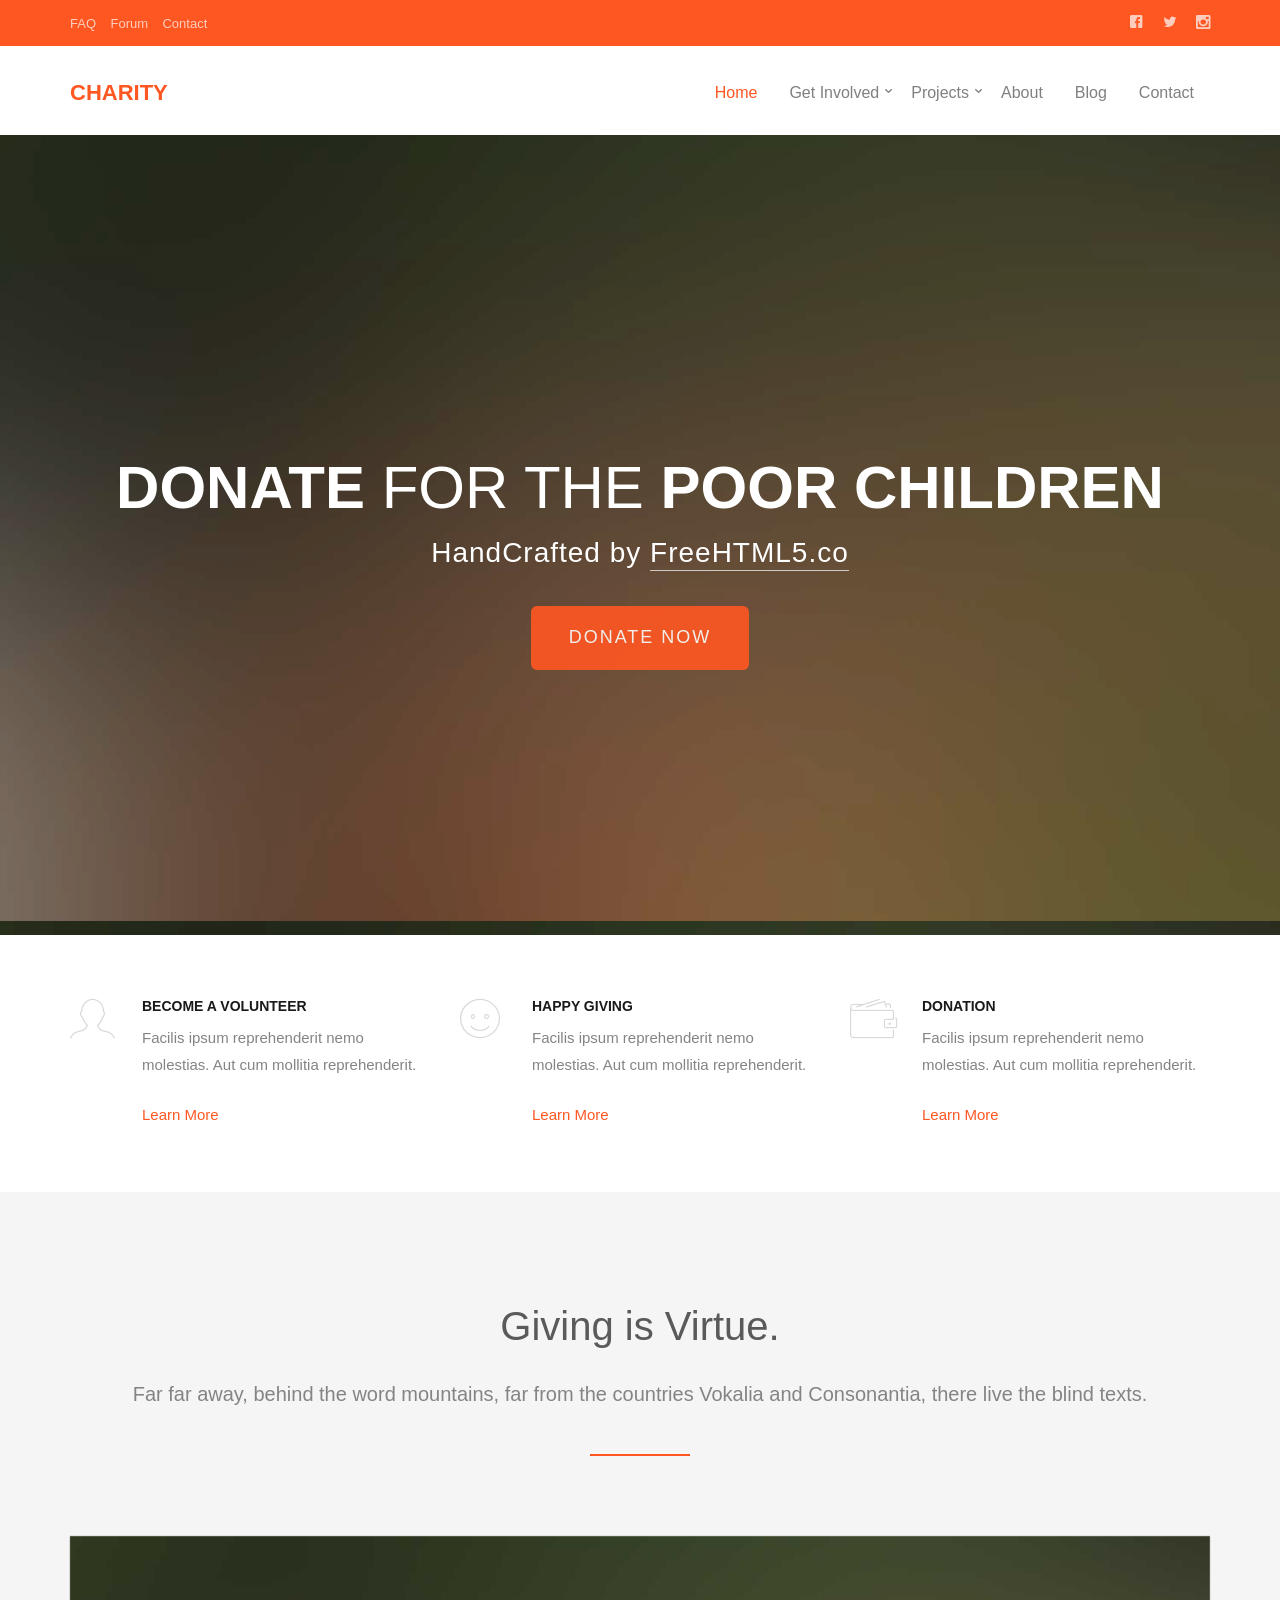
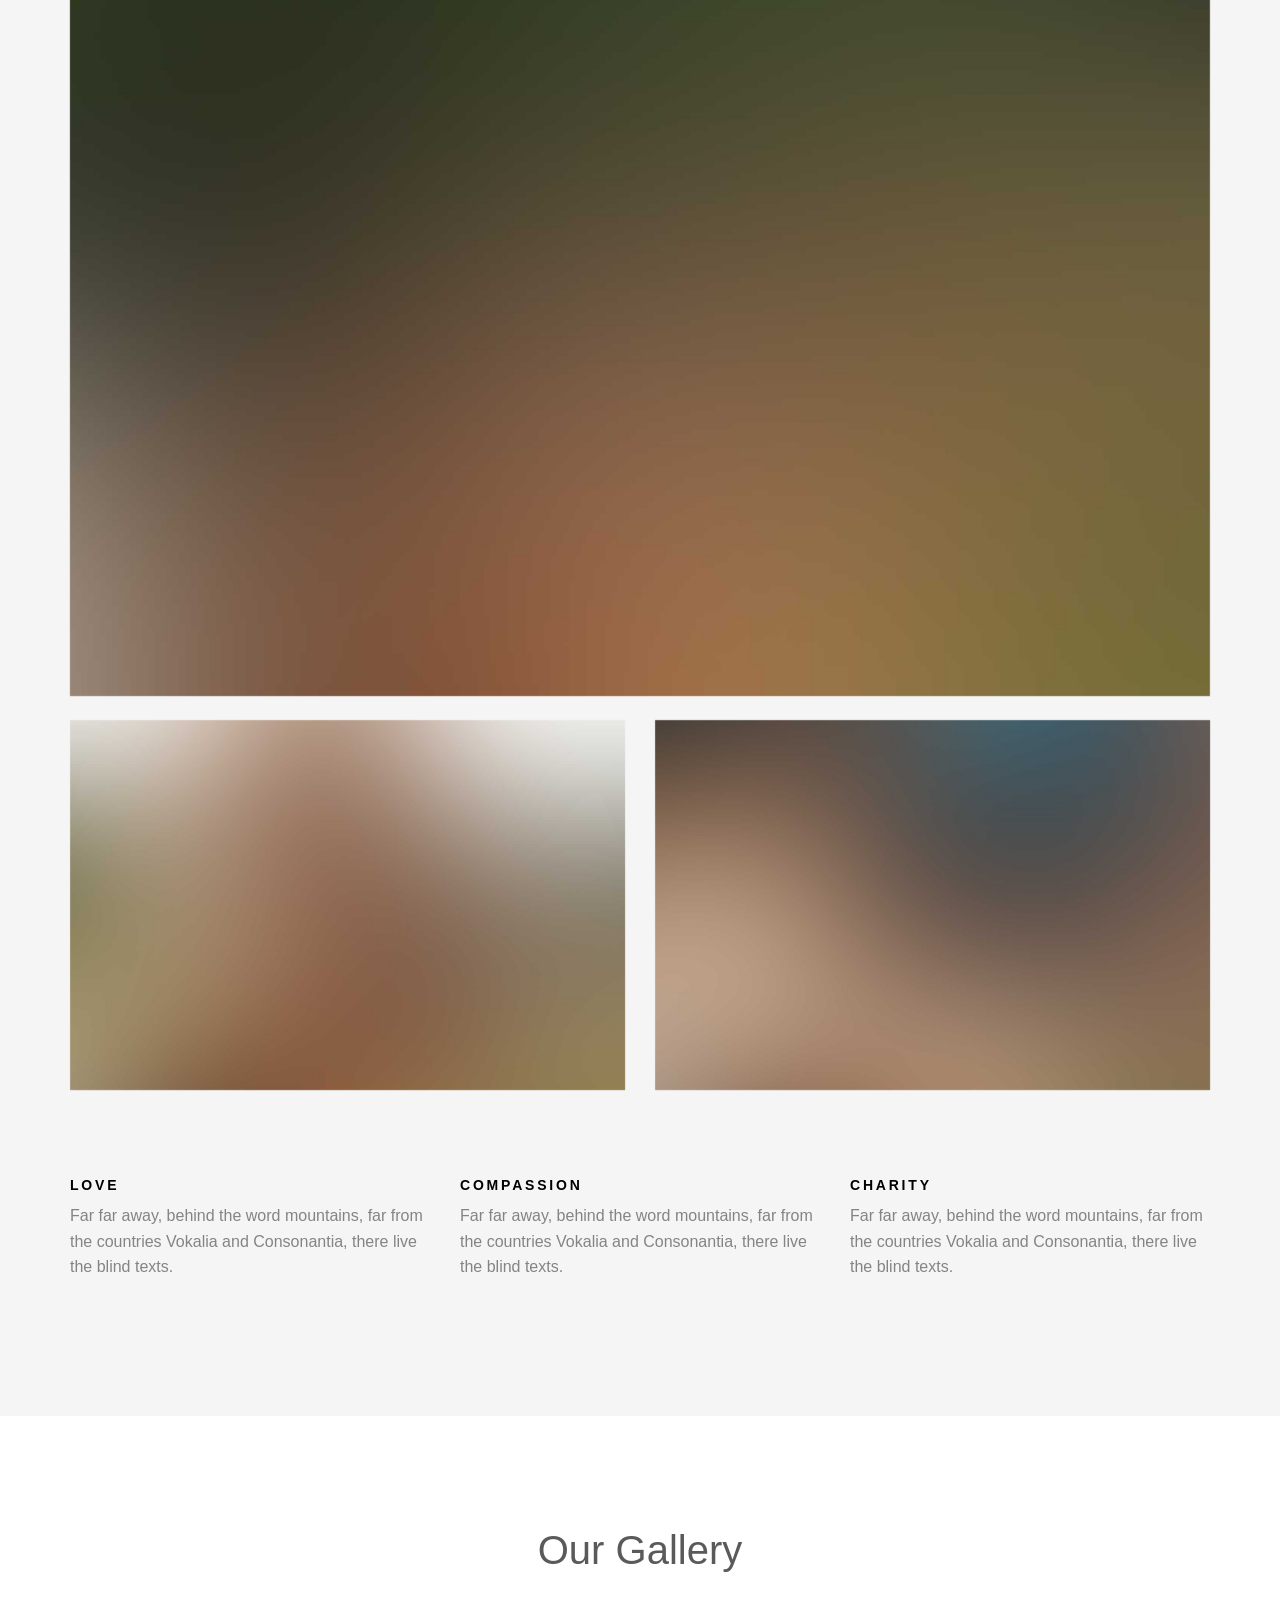
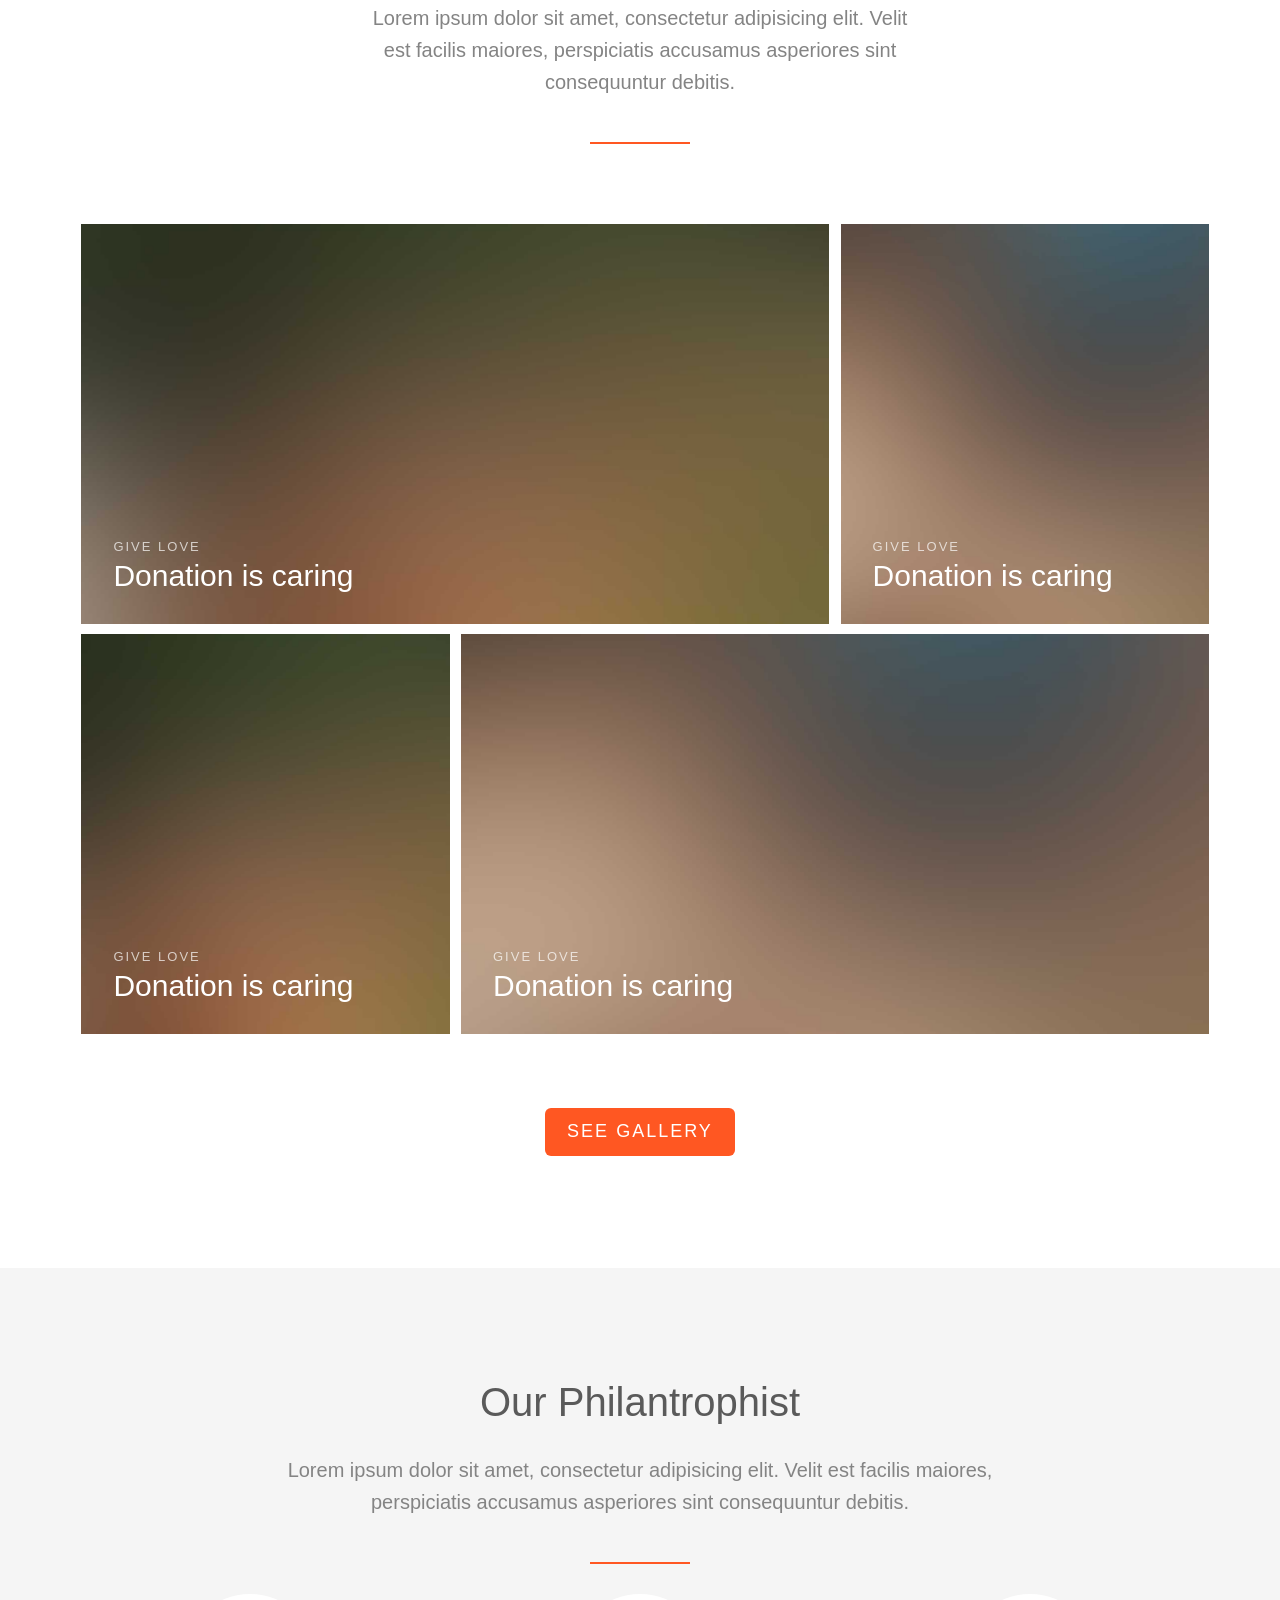
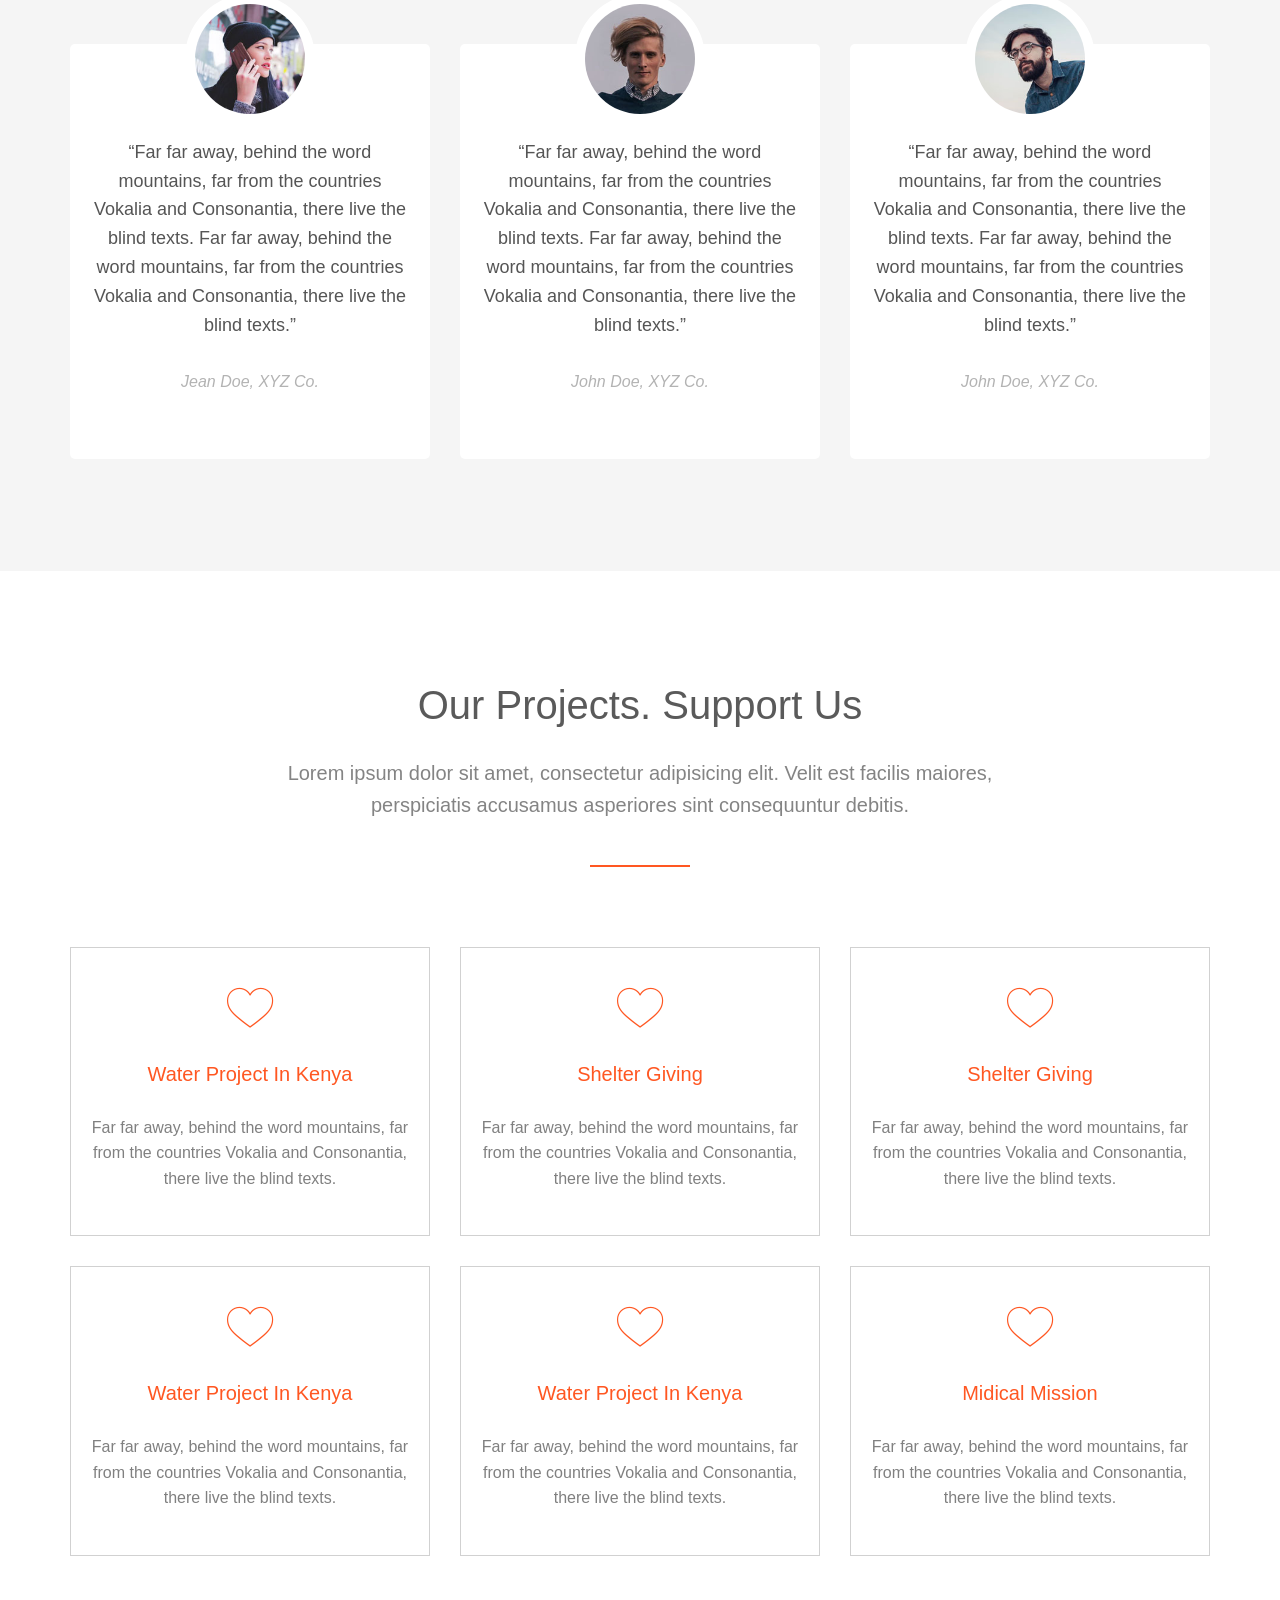
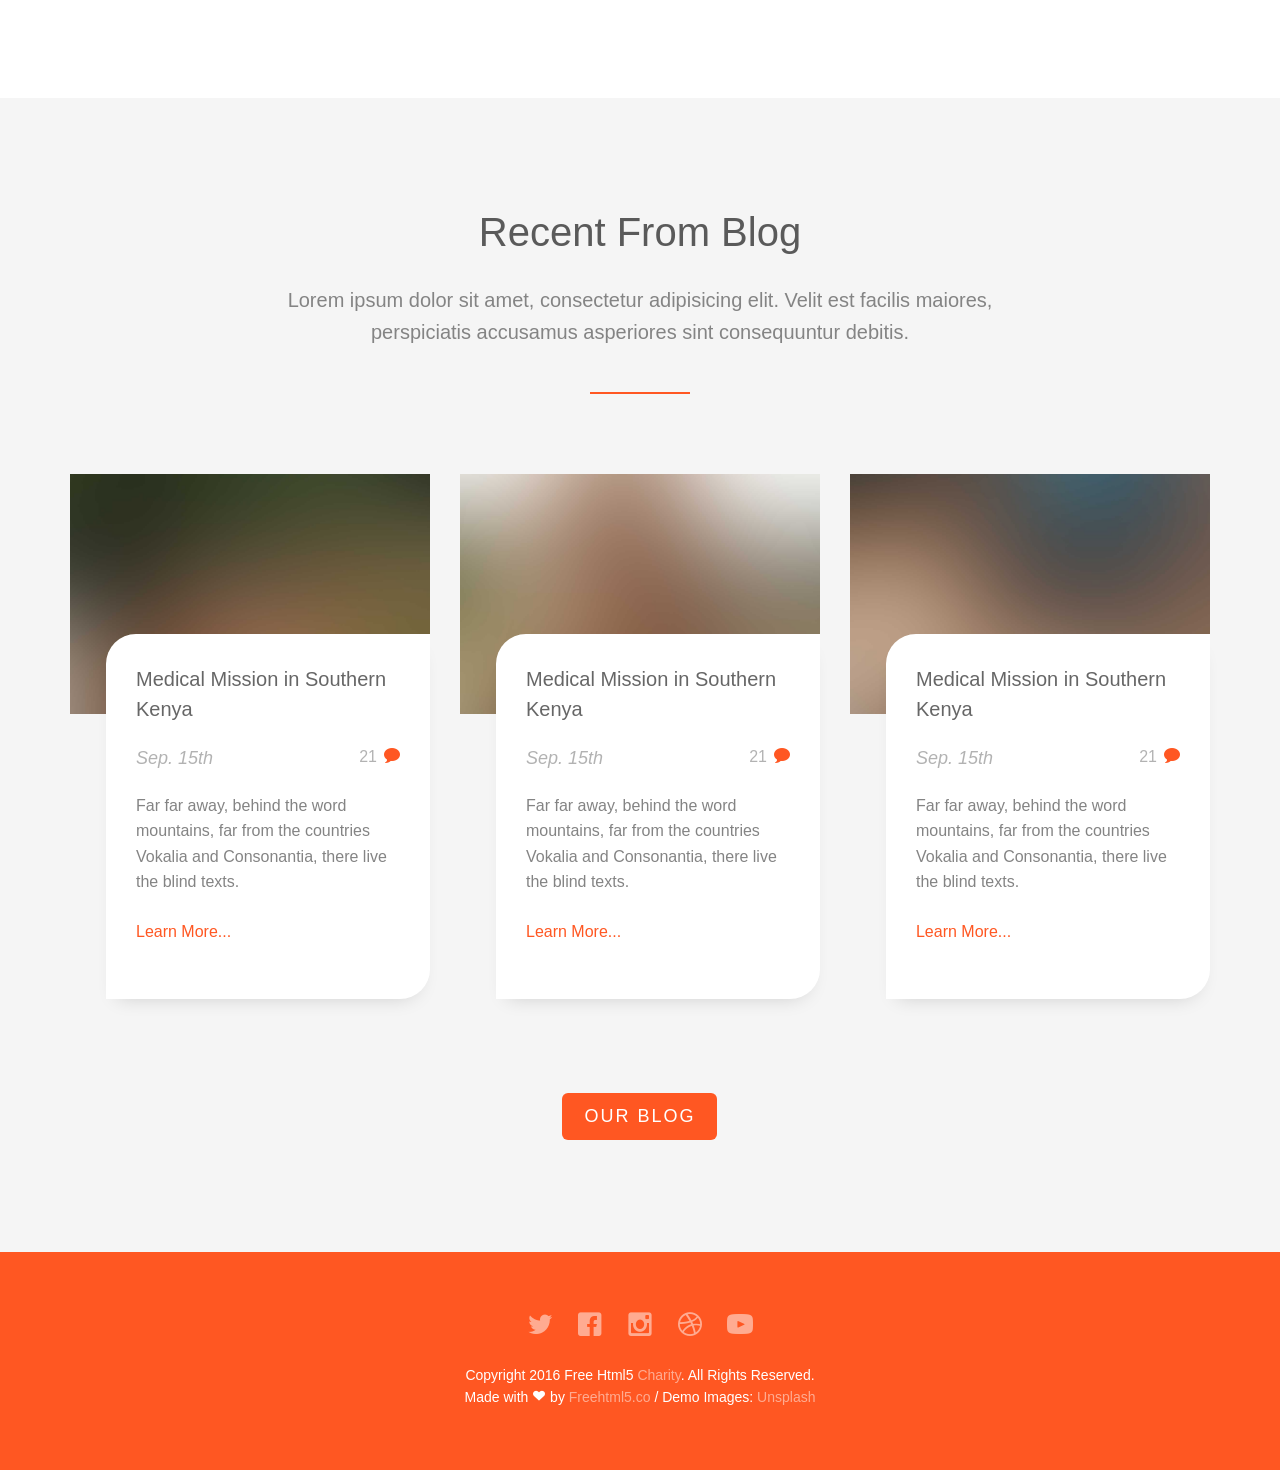
<file: static/site/index.html>
<!DOCTYPE html>
<!--[if lt IE 7]>      <html class="no-js lt-ie9 lt-ie8 lt-ie7"> <![endif]-->
<!--[if IE 7]>         <html class="no-js lt-ie9 lt-ie8"> <![endif]-->
<!--[if IE 8]>         <html class="no-js lt-ie9"> <![endif]-->
<!--[if gt IE 8]><!--> <html class="no-js"> <!--<![endif]-->
	<head>
	<meta charset="utf-8">
	<meta http-equiv="X-UA-Compatible" content="IE=edge">
	<title>Charity &mdash; 100% Free Fully Responsive HTML5 Template by FREEHTML5.co</title>
	<meta name="viewport" content="width=device-width, initial-scale=1">
	<meta name="description" content="Free HTML5 Template by FREEHTML5.CO" />
	<meta name="keywords" content="free html5, free template, free bootstrap, html5, css3, mobile first, responsive" />
	<meta name="author" content="FREEHTML5.CO" />

  <!-- 
	//////////////////////////////////////////////////////

	FREE HTML5 TEMPLATE 
	DESIGNED & DEVELOPED by FREEHTML5.CO
		
	Website: 		http://freehtml5.co/
	Email: 			info@freehtml5.co
	Twitter: 		http://twitter.com/fh5co
	Facebook: 		https://www.facebook.com/fh5co

	//////////////////////////////////////////////////////
	 -->

  	<!-- Facebook and Twitter integration -->
	<meta property="og:title" content=""/>
	<meta property="og:image" content=""/>
	<meta property="og:url" content=""/>
	<meta property="og:site_name" content=""/>
	<meta property="og:description" content=""/>
	<meta name="twitter:title" content="" />
	<meta name="twitter:image" content="" />
	<meta name="twitter:url" content="" />
	<meta name="twitter:card" content="" />

	<!-- Place favicon.ico and apple-touch-icon.png in the root directory -->
	<link rel="shortcut icon" href="favicon.ico">

	<!-- <link href='https://fonts.googleapis.com/css?family=Open+Sans:400,700,300' rel='stylesheet' type='text/css'> -->
	
	<!-- Animate.css -->
	<link rel="stylesheet" href="css/animate.css">
	<!-- Icomoon Icon Fonts-->
	<link rel="stylesheet" href="css/icomoon.css">
	<!-- Bootstrap  -->
	<link rel="stylesheet" href="css/bootstrap.css">
	<!-- Superfish -->
	<link rel="stylesheet" href="css/superfish.css">

	<link rel="stylesheet" href="css/style.css">


	<!-- Modernizr JS -->
	<script src="js/modernizr-2.6.2.min.js"></script>
	<!-- FOR IE9 below -->
	<!--[if lt IE 9]>
	<script src="js/respond.min.js"></script>
	<![endif]-->

	</head>
	<body>
		<div id="fh5co-wrapper">
		<div id="fh5co-page">
		<div class="header-top">
			<div class="container">
				<div class="row">
					<div class="col-md-6 col-sm-6 text-left fh5co-link">
						<a href="#">FAQ</a>
						<a href="#">Forum</a>
						<a href="#">Contact</a>
					</div>
					<div class="col-md-6 col-sm-6 text-right fh5co-social">
						<a href="#" class="grow"><i class="icon-facebook2"></i></a>
						<a href="#" class="grow"><i class="icon-twitter2"></i></a>
						<a href="#" class="grow"><i class="icon-instagram2"></i></a>
					</div>
				</div>
			</div>
		</div>
		<header id="fh5co-header-section" class="sticky-banner">
			<div class="container">
				<div class="nav-header">
					<a href="#" class="js-fh5co-nav-toggle fh5co-nav-toggle dark"><i></i></a>
					<h1 id="fh5co-logo"><a href="index.html">Charity</a></h1>
					<!-- START #fh5co-menu-wrap -->
					<nav id="fh5co-menu-wrap" role="navigation">
						<ul class="sf-menu" id="fh5co-primary-menu">
							<li class="active">
								<a href="index.html">Home</a>
							</li>
							<li>
								<a href="#" class="fh5co-sub-ddown">Get Involved</a>
								<ul class="fh5co-sub-menu">
									<li><a href="#">Donate</a></li>
									<li><a href="#">Fundraise</a></li>
									<li><a href="#">Campaign</a></li>
									<li><a href="#">Philantrophy</a></li>
									<li><a href="#">Volunteer</a></li>
								</ul>
							</li>
							<li>
								<a href="#" class="fh5co-sub-ddown">Projects</a>
								 <ul class="fh5co-sub-menu">
								 	<li><a href="#">Water World</a></li>
								 	<li><a href="#">Cloth Giving</a></li>
								 	<li><a href="#">Medical Mission</a></li>
								</ul>
							</li>
							<li><a href="about.html">About</a></li>
							<li><a href="blog.html">Blog</a></li>
							<li><a href="contact.html">Contact</a></li>
						</ul>
					</nav>
				</div>
			</div>
		</header>
		
		

		<div class="fh5co-hero">
			<div class="fh5co-overlay"></div>
			<div class="fh5co-cover text-center" data-stellar-background-ratio="0.5" style="background-image: url(images/cover_bg_1.jpg);">
				<div class="desc animate-box">
					<h2><strong>Donate</strong> for the <strong>Poor Children</strong></h2>
					<span>HandCrafted by <a href="http://frehtml5.co/" target="_blank" class="fh5co-site-name">FreeHTML5.co</a></span>
					<span><a class="btn btn-primary btn-lg" href="#">Donate Now</a></span>
				</div>
			</div>

		</div>
		<!-- end:header-top -->
		<div id="fh5co-features">
			<div class="container">
				<div class="row">
					<div class="col-md-4">

						<div class="feature-left">
							<span class="icon">
								<i class="icon-profile-male"></i>
							</span>
							<div class="feature-copy">
								<h3>Become a volunteer</h3>
								<p>Facilis ipsum reprehenderit nemo molestias. Aut cum mollitia reprehenderit.</p>
								<p><a href="#">Learn More</a></p>
							</div>
						</div>

					</div>

					<div class="col-md-4">
						<div class="feature-left">
							<span class="icon">
								<i class="icon-happy"></i>
							</span>
							<div class="feature-copy">
								<h3>Happy Giving</h3>
								<p>Facilis ipsum reprehenderit nemo molestias. Aut cum mollitia reprehenderit.</p>
								<p><a href="#">Learn More</a></p>
							</div>
						</div>

					</div>
					<div class="col-md-4">
						<div class="feature-left">
							<span class="icon">
								<i class="icon-wallet"></i>
							</span>
							<div class="feature-copy">
								<h3>Donation</h3>
								<p>Facilis ipsum reprehenderit nemo molestias. Aut cum mollitia reprehenderit.</p>
								<p><a href="#">Learn More</a></p>
							</div>
						</div>
					</div>
				</div>
			</div>
		</div>

		<div id="fh5co-feature-product" class="fh5co-section-gray">
			<div class="container">
				<div class="row">
					<div class="col-md-12 text-center heading-section">
						<h3>Giving is Virtue.</h3>
						<p>Far far away, behind the word mountains, far from the countries Vokalia and Consonantia, there live the blind texts.</p>
					</div>
				</div>

				<div class="row row-bottom-padded-md">
					<div class="col-md-12 text-center animate-box">
						<p><img src="images/cover_bg_1.jpg" alt="Free HTML5 Bootstrap Template" class="img-responsive"></p>
					</div>
					<div class="col-md-6 text-center animate-box">
						<p><img src="images/cover_bg_2.jpg" alt="Free HTML5 Bootstrap Template" class="img-responsive"></p>
					</div>
					<div class="col-md-6 text-center animate-box">
						<p><img src="images/cover_bg_3.jpg" alt="Free HTML5 Bootstrap Template" class="img-responsive"></p>
					</div>
				</div>
				<div class="row">
					<div class="col-md-4">
						<div class="feature-text">
							<h3>Love</h3>
							<p>Far far away, behind the word mountains, far from the countries Vokalia and Consonantia, there live the blind texts.</p>
						</div>
					</div>
					<div class="col-md-4">
						<div class="feature-text">
							<h3>Compassion</h3>
							<p>Far far away, behind the word mountains, far from the countries Vokalia and Consonantia, there live the blind texts.</p>
						</div>
					</div>
					<div class="col-md-4">
						<div class="feature-text">
							<h3>Charity</h3>
							<p>Far far away, behind the word mountains, far from the countries Vokalia and Consonantia, there live the blind texts.</p>
						</div>
					</div>
				</div>

				
			</div>
		</div>

		
		<div id="fh5co-portfolio">
			<div class="container">

				<div class="row">
					<div class="col-md-6 col-md-offset-3 text-center heading-section animate-box">
						<h3>Our Gallery</h3>
						<p>Lorem ipsum dolor sit amet, consectetur adipisicing elit. Velit est facilis maiores, perspiciatis accusamus asperiores sint consequuntur debitis.</p>
					</div>
				</div>

				
				<div class="row row-bottom-padded-md">
					<div class="col-md-12">
						<ul id="fh5co-portfolio-list">

							<li class="two-third animate-box" data-animate-effect="fadeIn" style="background-image: url(images/cover_bg_1.jpg); ">
								<a href="#" class="color-3">
									<div class="case-studies-summary">
										<span>Give Love</span>
										<h2>Donation is caring</h2>
									</div>
								</a>
							</li>
						
							<li class="one-third animate-box" data-animate-effect="fadeIn" style="background-image: url(images/cover_bg_3.jpg); ">
								<a href="#" class="color-4">
									<div class="case-studies-summary">
										<span>Give Love</span>
										<h2>Donation is caring</h2>
									</div>
								</a>
							</li>

							<li class="one-third animate-box" data-animate-effect="fadeIn" style="background-image: url(images/cover_bg_1.jpg); "> 
								<a href="#" class="color-5">
									<div class="case-studies-summary">
										<span>Give Love</span>
										<h2>Donation is caring</h2>
									</div>
								</a>
							</li>
							<li class="two-third animate-box" data-animate-effect="fadeIn" style="background-image: url(images/cover_bg_3.jpg); ">
								<a href="#" class="color-6">
									<div class="case-studies-summary">
										<span>Give Love</span>
										<h2>Donation is caring</h2>
									</div>
								</a>
							</li>
						</ul>		
					</div>
				</div>

				<div class="row">
					<div class="col-md-4 col-md-offset-4 text-center animate-box">
						<a href="#" class="btn btn-primary btn-lg">See Gallery</a>
					</div>
				</div>

				
			</div>
		</div>
		

		
		<div id="fh5co-content-section" class="fh5co-section-gray">
			<div class="container">
				<div class="row">
					<div class="col-md-8 col-md-offset-2 text-center heading-section animate-box">
						<h3>Our Philantrophist</h3>
						<p>Lorem ipsum dolor sit amet, consectetur adipisicing elit. Velit est facilis maiores, perspiciatis accusamus asperiores sint consequuntur debitis.</p>
					</div>
				</div>
			</div>
			<div class="container">
				<div class="row">
					<div class="col-md-4">
						<div class="fh5co-testimonial text-center animate-box">
							<figure>
								<img src="images/person_1.jpg" alt="user">
							</figure>
							<blockquote>
								<p>&ldquo;Far far away, behind the word mountains, far from the countries Vokalia and Consonantia, there live the blind texts. Far far away, behind the word mountains, far from the countries Vokalia and Consonantia, there live the blind texts.&rdquo;</p>
							</blockquote>
							<span>Jean Doe, XYZ Co.</span>
						</div>
					</div>
					<div class="col-md-4">
						<div class="fh5co-testimonial text-center animate-box">
							<figure>
								<img src="images/person_2.jpg" alt="user">
							</figure>
							<blockquote>
								<p>&ldquo;Far far away, behind the word mountains, far from the countries Vokalia and Consonantia, there live the blind texts. Far far away, behind the word mountains, far from the countries Vokalia and Consonantia, there live the blind texts.&rdquo;</p>
							</blockquote>
							<span>John Doe, XYZ Co.</span>
						</div>
					</div>
					<div class="col-md-4">
						<div class="fh5co-testimonial text-center animate-box">
							<figure>
								<img src="images/person_3.jpg" alt="user">
							</figure>
							<blockquote>
								<p>&ldquo;Far far away, behind the word mountains, far from the countries Vokalia and Consonantia, there live the blind texts. Far far away, behind the word mountains, far from the countries Vokalia and Consonantia, there live the blind texts.&rdquo;</p>
							</blockquote>
							<span>John Doe, XYZ Co.</span>
						</div>
					</div>
				</div>
			</div>
		</div>
		<!-- fh5co-content-section -->

		<div id="fh5co-services-section">
			<div class="container">
				<div class="row">
					<div class="col-md-8 col-md-offset-2 text-center heading-section animate-box">
						<h3>Our Projects. Support Us</h3>
						<p>Lorem ipsum dolor sit amet, consectetur adipisicing elit. Velit est facilis maiores, perspiciatis accusamus asperiores sint consequuntur debitis.</p>
					</div>
				</div>
			</div>
			<div class="container">
				<div class="row text-center">
					<div class="col-md-4 col-sm-4">
						<div class="services animate-box">
							<span><i class="icon-heart"></i></span>
							<h3>Water Project In Kenya</h3>
							<p>Far far away, behind the word mountains, far from the countries Vokalia and Consonantia, there live the blind texts.</p>
						</div>
					</div>
					<div class="col-md-4 col-sm-4">
						<div class="services animate-box">
							<span><i class="icon-heart"></i></span>
							<h3>Shelter Giving</h3>
							<p>Far far away, behind the word mountains, far from the countries Vokalia and Consonantia, there live the blind texts.</p>
						</div>
					</div>
					<div class="col-md-4 col-sm-4">
						<div class="services animate-box">
							<span><i class="icon-heart"></i></span>
							<h3>Shelter Giving</h3>
							<p>Far far away, behind the word mountains, far from the countries Vokalia and Consonantia, there live the blind texts.</p>
						</div>
					</div>
					<div class="col-md-4 col-sm-4">
						<div class="services animate-box">
							<span><i class="icon-heart"></i></span>
							<h3>Water Project In Kenya</h3>
							<p>Far far away, behind the word mountains, far from the countries Vokalia and Consonantia, there live the blind texts.</p>
						</div>
					</div>
					<div class="col-md-4 col-sm-4">
						<div class="services animate-box">
							<span><i class="icon-heart"></i></span>
							<h3>Water Project In Kenya</h3>
							<p>Far far away, behind the word mountains, far from the countries Vokalia and Consonantia, there live the blind texts.</p>
						</div>
					</div>
					<div class="col-md-4 col-sm-4">
						<div class="services animate-box">
							<span><i class="icon-heart"></i></span>
							<h3>Midical Mission</h3>
							<p>Far far away, behind the word mountains, far from the countries Vokalia and Consonantia, there live the blind texts.</p>
						</div>
					</div>
				</div>
			</div>
		</div>

		<!-- END What we do -->


		<div id="fh5co-blog-section" class="fh5co-section-gray">
			<div class="container">
				<div class="row">
					<div class="col-md-8 col-md-offset-2 text-center heading-section animate-box">
						<h3>Recent From Blog</h3>
						<p>Lorem ipsum dolor sit amet, consectetur adipisicing elit. Velit est facilis maiores, perspiciatis accusamus asperiores sint consequuntur debitis.</p>
					</div>
				</div>
			</div>
			<div class="container">
				<div class="row row-bottom-padded-md">
					<div class="col-lg-4 col-md-4 col-sm-6">
						<div class="fh5co-blog animate-box">
							<a href="#"><img class="img-responsive" src="images/cover_bg_1.jpg" alt=""></a>
							<div class="blog-text">
								<div class="prod-title">
									<h3><a href=""#>Medical Mission in Southern Kenya</a></h3>
									<span class="posted_by">Sep. 15th</span>
									<span class="comment"><a href="">21<i class="icon-bubble2"></i></a></span>
									<p>Far far away, behind the word mountains, far from the countries Vokalia and Consonantia, there live the blind texts.</p>
									<p><a href="#">Learn More...</a></p>
								</div>
							</div> 
						</div>
					</div>
					<div class="col-lg-4 col-md-4 col-sm-6">
						<div class="fh5co-blog animate-box">
							<a href="#"><img class="img-responsive" src="images/cover_bg_2.jpg" alt=""></a>
							<div class="blog-text">
								<div class="prod-title">
									<h3><a href=""#>Medical Mission in Southern Kenya</a></h3>
									<span class="posted_by">Sep. 15th</span>
									<span class="comment"><a href="">21<i class="icon-bubble2"></i></a></span>
									<p>Far far away, behind the word mountains, far from the countries Vokalia and Consonantia, there live the blind texts.</p>
									<p><a href="#">Learn More...</a></p>
								</div>
							</div> 
						</div>
					</div>
					<div class="clearfix visible-sm-block"></div>
					<div class="col-lg-4 col-md-4 col-sm-6">
						<div class="fh5co-blog animate-box">
							<a href="#"><img class="img-responsive" src="images/cover_bg_3.jpg" alt=""></a>
							<div class="blog-text">
								<div class="prod-title">
									<h3><a href=""#>Medical Mission in Southern Kenya</a></h3>
									<span class="posted_by">Sep. 15th</span>
									<span class="comment"><a href="">21<i class="icon-bubble2"></i></a></span>
									<p>Far far away, behind the word mountains, far from the countries Vokalia and Consonantia, there live the blind texts.</p>
									<p><a href="#">Learn More...</a></p>
								</div>
							</div> 
						</div>
					</div>
					<div class="clearfix visible-md-block"></div>
				</div>

				<div class="row">
					<div class="col-md-4 col-md-offset-4 text-center animate-box">
						<a href="#" class="btn btn-primary btn-lg">Our Blog</a>
					</div>
				</div>

			</div>
		</div>
		<!-- fh5co-blog-section -->
		<footer>
			<div id="footer">
				<div class="container">
					<div class="row">
						<div class="col-md-6 col-md-offset-3 text-center">
							<p class="fh5co-social-icons">
								<a href="#"><i class="icon-twitter2"></i></a>
								<a href="#"><i class="icon-facebook2"></i></a>
								<a href="#"><i class="icon-instagram"></i></a>
								<a href="#"><i class="icon-dribbble2"></i></a>
								<a href="#"><i class="icon-youtube"></i></a>
							</p>
							<p>Copyright 2016 Free Html5 <a href="#">Charity</a>. All Rights Reserved. <br>Made with <i class="icon-heart3"></i> by <a href="http://freehtml5.co/" target="_blank">Freehtml5.co</a> / Demo Images: <a href="https://unsplash.com/" target="_blank">Unsplash</a></p>
						</div>
					</div>
				</div>
			</div>
		</footer>
	

	</div>
	<!-- END fh5co-page -->

	</div>
	<!-- END fh5co-wrapper -->

	<!-- jQuery -->


	<script src="js/jquery.min.js"></script>
	<!-- jQuery Easing -->
	<script src="js/jquery.easing.1.3.js"></script>
	<!-- Bootstrap -->
	<script src="js/bootstrap.min.js"></script>
	<!-- Waypoints -->
	<script src="js/jquery.waypoints.min.js"></script>
	<script src="js/sticky.js"></script>

	<!-- Stellar -->
	<script src="js/jquery.stellar.min.js"></script>
	<!-- Superfish -->
	<script src="js/hoverIntent.js"></script>
	<script src="js/superfish.js"></script>
	
	<!-- Main JS -->
	<script src="js/main.js"></script>

	</body>
</html>
</file>
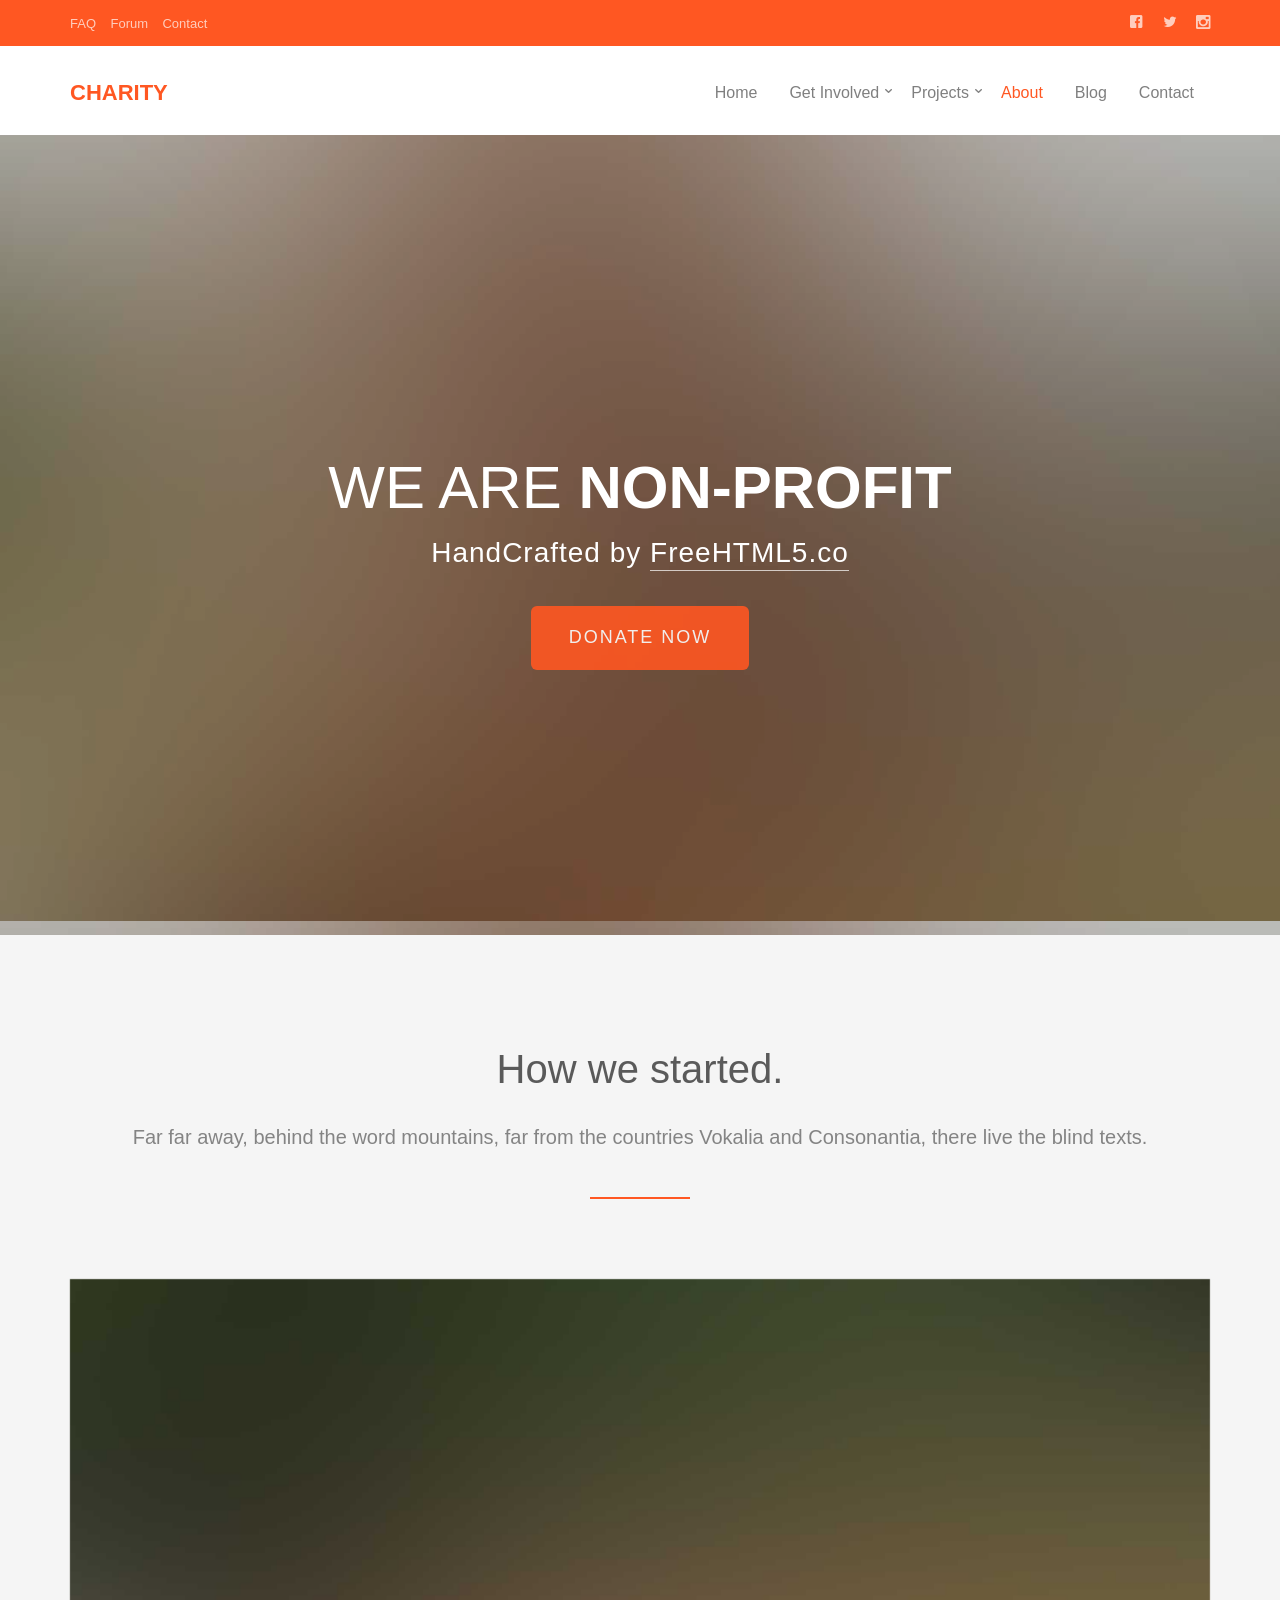
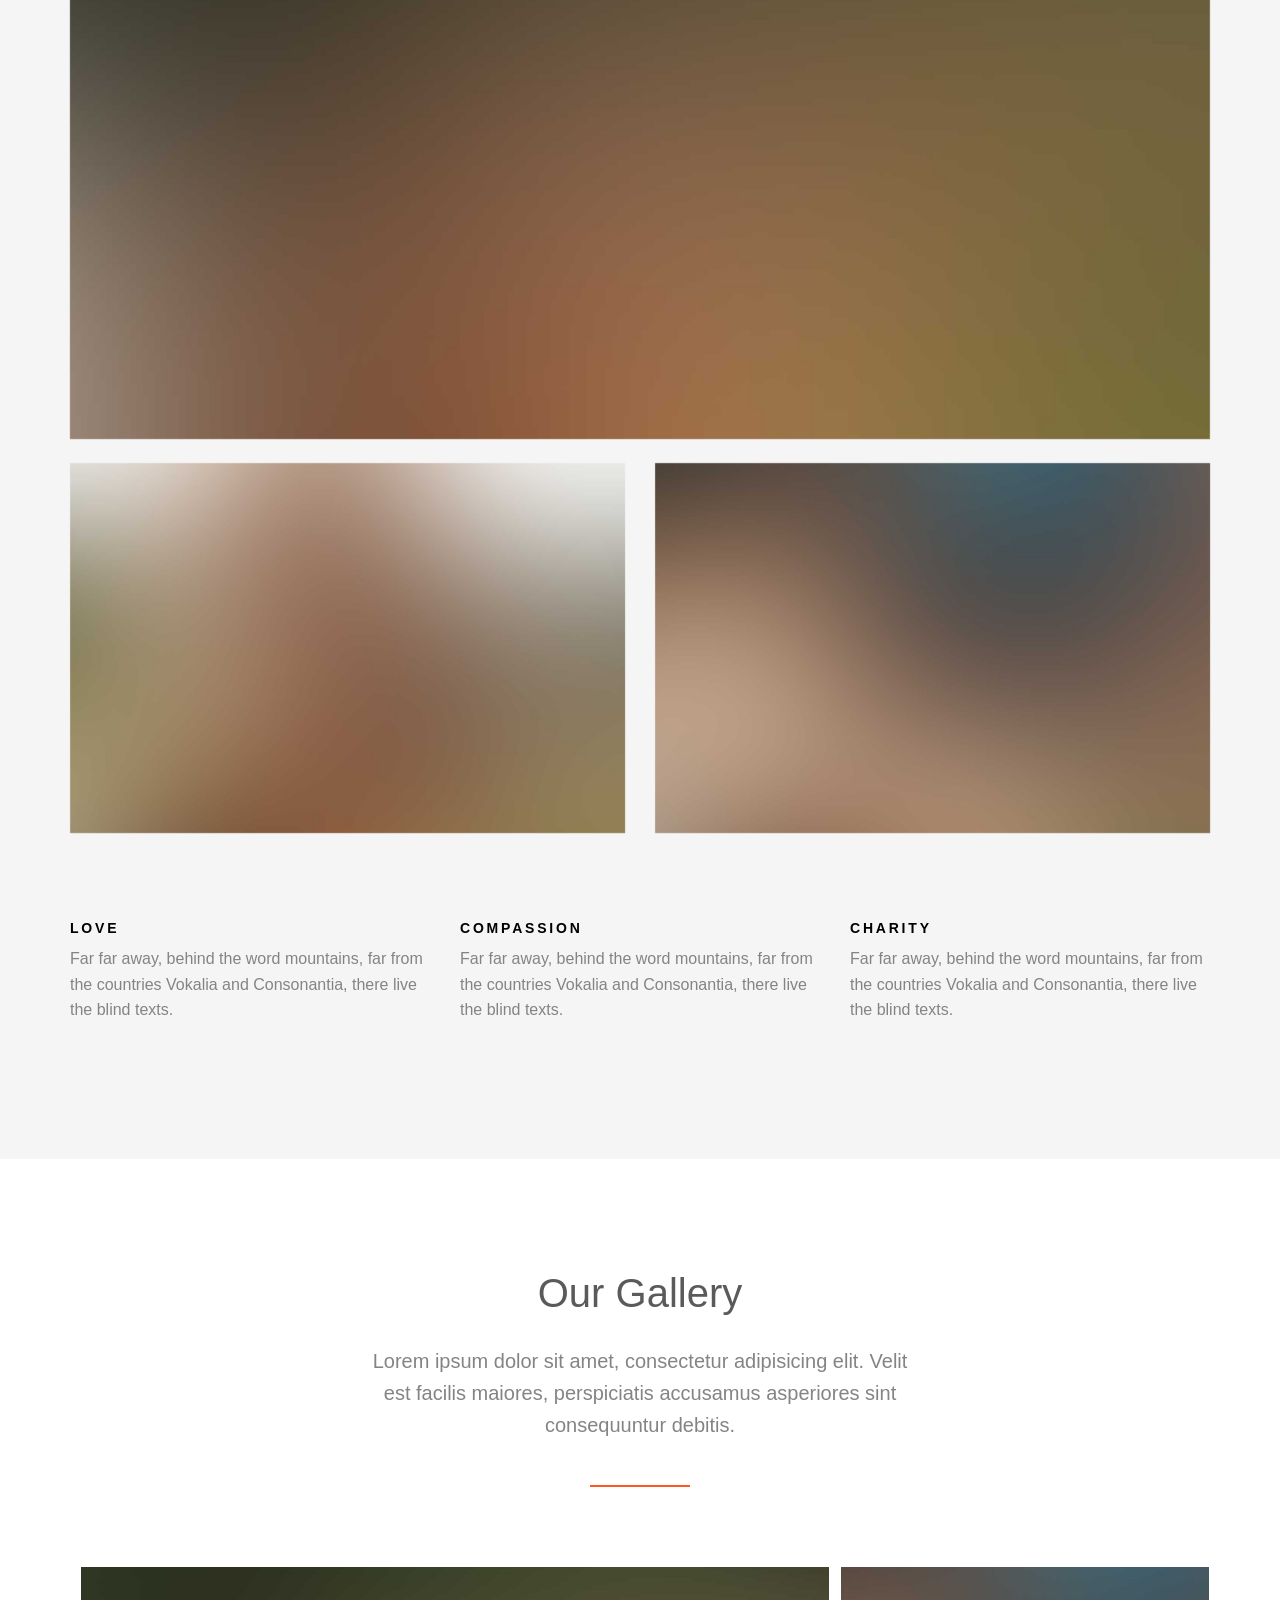
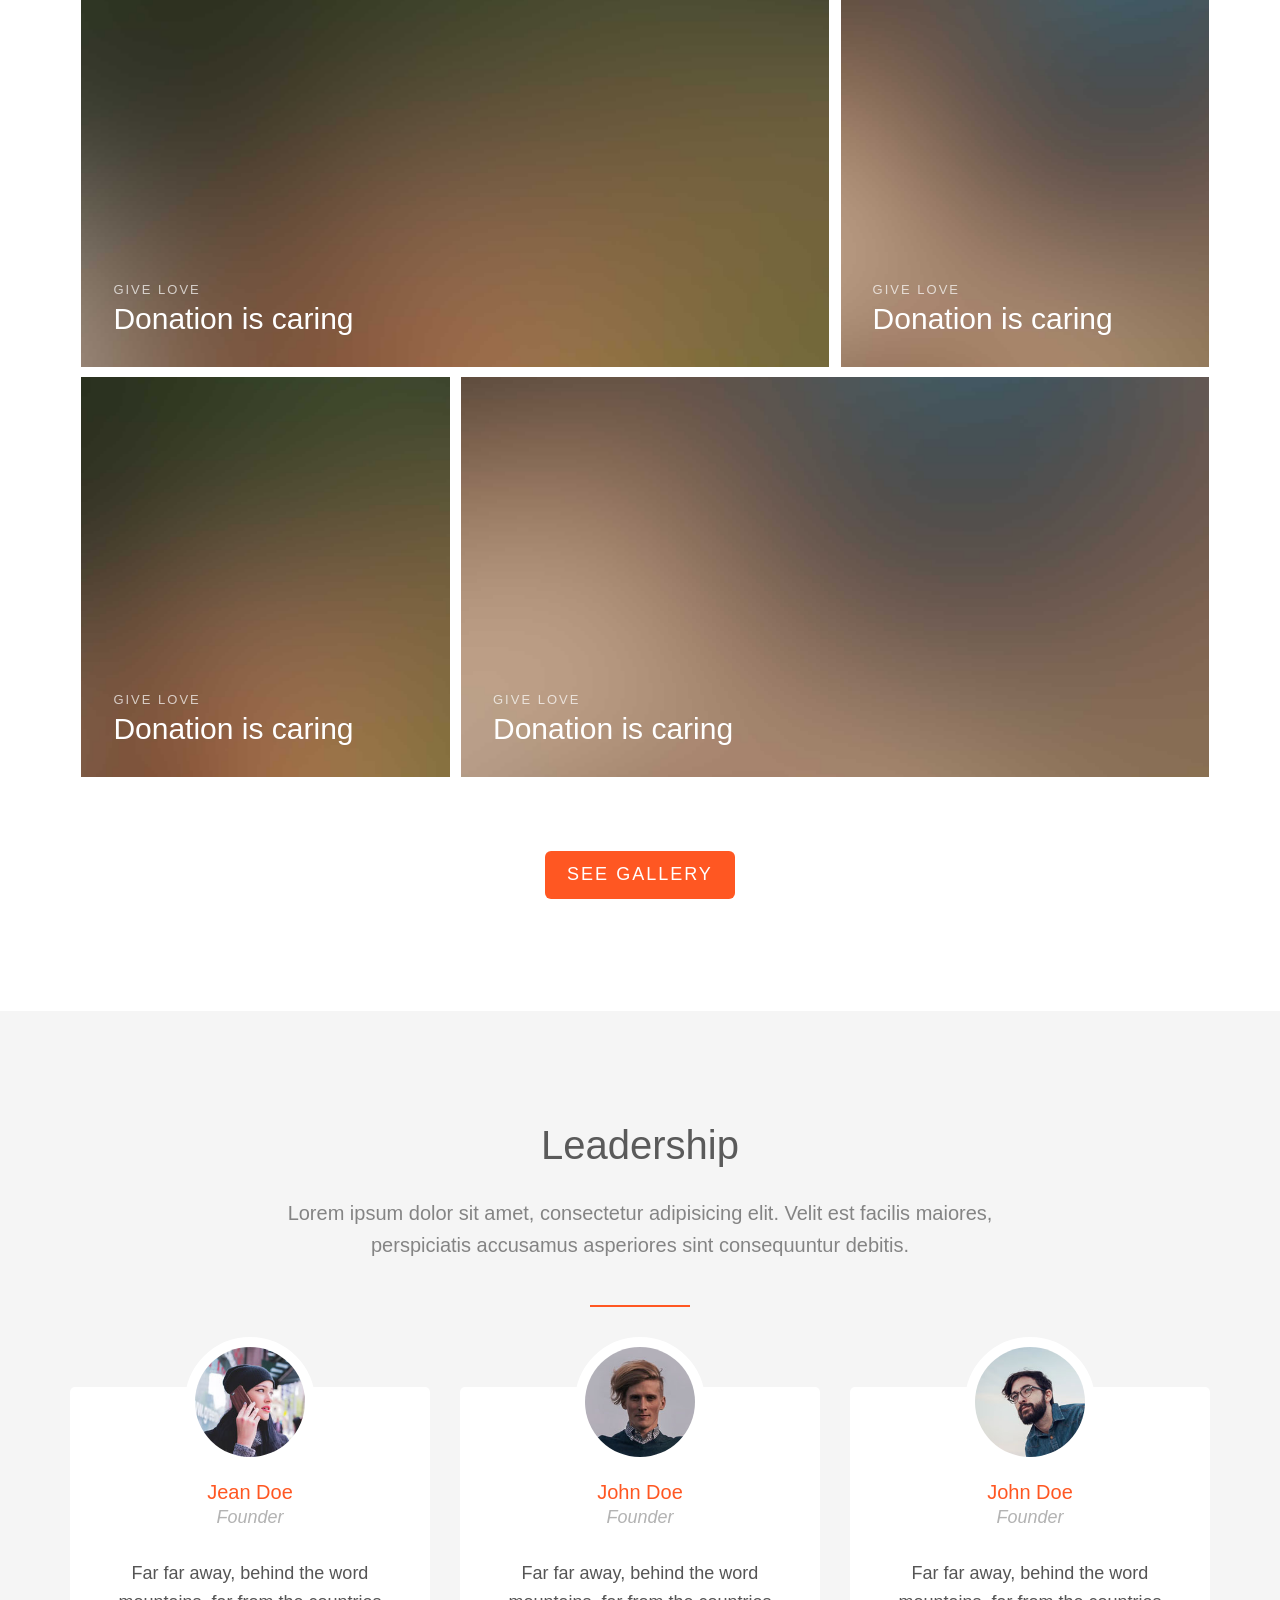
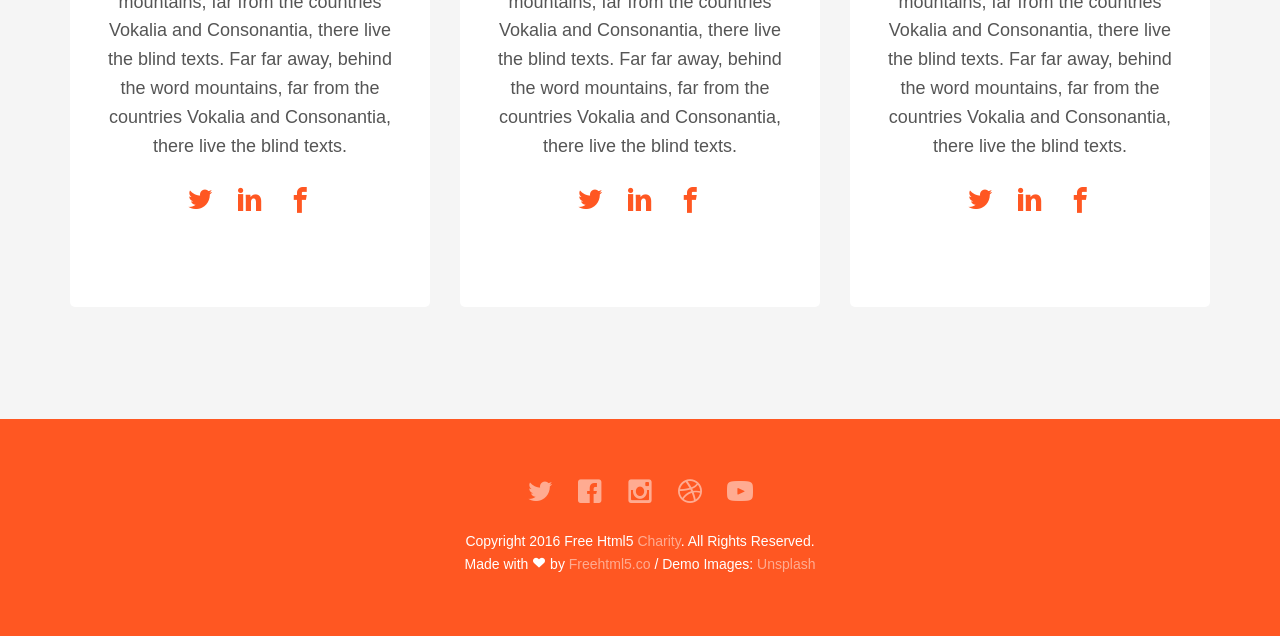
<file: static/site/about.html>
<!DOCTYPE html>
<!--[if lt IE 7]>      <html class="no-js lt-ie9 lt-ie8 lt-ie7"> <![endif]-->
<!--[if IE 7]>         <html class="no-js lt-ie9 lt-ie8"> <![endif]-->
<!--[if IE 8]>         <html class="no-js lt-ie9"> <![endif]-->
<!--[if gt IE 8]><!--> <html class="no-js"> <!--<![endif]-->
	<head>
	<meta charset="utf-8">
	<meta http-equiv="X-UA-Compatible" content="IE=edge">
	<title>Charity &mdash; 100% Free Fully Responsive HTML5 Template by FREEHTML5.co</title>
	<meta name="viewport" content="width=device-width, initial-scale=1">
	<meta name="description" content="Free HTML5 Template by FREEHTML5.CO" />
	<meta name="keywords" content="free html5, free template, free bootstrap, html5, css3, mobile first, responsive" />
	<meta name="author" content="FREEHTML5.CO" />

  <!-- 
	//////////////////////////////////////////////////////

	FREE HTML5 TEMPLATE 
	DESIGNED & DEVELOPED by FREEHTML5.CO
		
	Website: 		http://freehtml5.co/
	Email: 			info@freehtml5.co
	Twitter: 		http://twitter.com/fh5co
	Facebook: 		https://www.facebook.com/fh5co

	//////////////////////////////////////////////////////
	 -->

  	<!-- Facebook and Twitter integration -->
	<meta property="og:title" content=""/>
	<meta property="og:image" content=""/>
	<meta property="og:url" content=""/>
	<meta property="og:site_name" content=""/>
	<meta property="og:description" content=""/>
	<meta name="twitter:title" content="" />
	<meta name="twitter:image" content="" />
	<meta name="twitter:url" content="" />
	<meta name="twitter:card" content="" />

	<!-- Place favicon.ico and apple-touch-icon.png in the root directory -->
	<link rel="shortcut icon" href="favicon.ico">

	<!-- <link href='https://fonts.googleapis.com/css?family=Open+Sans:400,700,300' rel='stylesheet' type='text/css'> -->
	
	<!-- Animate.css -->
	<link rel="stylesheet" href="css/animate.css">
	<!-- Icomoon Icon Fonts-->
	<link rel="stylesheet" href="css/icomoon.css">
	<!-- Bootstrap  -->
	<link rel="stylesheet" href="css/bootstrap.css">
	<!-- Superfish -->
	<link rel="stylesheet" href="css/superfish.css">

	<link rel="stylesheet" href="css/style.css">


	<!-- Modernizr JS -->
	<script src="js/modernizr-2.6.2.min.js"></script>
	<!-- FOR IE9 below -->
	<!--[if lt IE 9]>
	<script src="js/respond.min.js"></script>
	<![endif]-->

	</head>
	<body>
		<div id="fh5co-wrapper">
		<div id="fh5co-page">
		<div class="header-top">
			<div class="container">
				<div class="row">
					<div class="col-md-6 col-sm-6 text-left fh5co-link">
						<a href="#">FAQ</a>
						<a href="#">Forum</a>
						<a href="#">Contact</a>
					</div>
					<div class="col-md-6 col-sm-6 text-right fh5co-social">
						<a href="#" class="grow"><i class="icon-facebook2"></i></a>
						<a href="#" class="grow"><i class="icon-twitter2"></i></a>
						<a href="#" class="grow"><i class="icon-instagram2"></i></a>
					</div>
				</div>
			</div>
		</div>
		<header id="fh5co-header-section" class="sticky-banner">
			<div class="container">
				<div class="nav-header">
					<a href="#" class="js-fh5co-nav-toggle fh5co-nav-toggle dark"><i></i></a>
					<h1 id="fh5co-logo"><a href="index.html">Charity</a></h1>
					<!-- START #fh5co-menu-wrap -->
					<nav id="fh5co-menu-wrap" role="navigation">
						<ul class="sf-menu" id="fh5co-primary-menu">
							<li>
								<a href="index.html">Home</a>
							</li>
							<li>
								<a href="#" class="fh5co-sub-ddown">Get Involved</a>
								<ul class="fh5co-sub-menu">
									<li><a href="#">Donate</a></li>
									<li><a href="#">Fundraise</a></li>
									<li><a href="#">Campaign</a></li>
									<li><a href="#">Philantrophy</a></li>
									<li><a href="#">Volunteer</a></li>
								</ul>
							</li>
							<li>
								<a href="#" class="fh5co-sub-ddown">Projects</a>
								 <ul class="fh5co-sub-menu">
								 	<li><a href="#">Water World</a></li>
								 	<li><a href="#">Cloth Giving</a></li>
								 	<li><a href="#">Medical Mission</a></li>
								</ul>
							</li>
							<li class="active"><a href="about.html">About</a></li>
							<li><a href="blog.html">Blog</a></li>
							<li><a href="contact.html">Contact</a></li>
						</ul>
					</nav>
				</div>
			</div>
		</header>
		
		

		<div class="fh5co-hero">
			<div class="fh5co-overlay"></div>
			<div class="fh5co-cover text-center" data-stellar-background-ratio="0.5" style="background-image: url(images/cover_bg_2.jpg);">
				<div class="desc animate-box">
					<h2>We Are <strong>Non-profit</strong></h2>
					<span>HandCrafted by <a href="http://frehtml5.co/" target="_blank" class="fh5co-site-name">FreeHTML5.co</a></span>
					<span><a class="btn btn-primary btn-lg" href="#">Donate Now</a></span>
				</div>
			</div>

		</div>
		
		<div id="fh5co-feature-product" class="fh5co-section-gray">
			<div class="container">
				<div class="row">
					<div class="col-md-12 text-center heading-section">
						<h3>How we started.</h3>
						<p>Far far away, behind the word mountains, far from the countries Vokalia and Consonantia, there live the blind texts.</p>
					</div>
				</div>

				<div class="row row-bottom-padded-md">
					<div class="col-md-12 text-center animate-box">
						<p><img src="images/cover_bg_1.jpg" alt="Free HTML5 Bootstrap Template" class="img-responsive"></p>
					</div>
					<div class="col-md-6 text-center animate-box">
						<p><img src="images/cover_bg_2.jpg" alt="Free HTML5 Bootstrap Template" class="img-responsive"></p>
					</div>
					<div class="col-md-6 text-center animate-box">
						<p><img src="images/cover_bg_3.jpg" alt="Free HTML5 Bootstrap Template" class="img-responsive"></p>
					</div>
				</div>
				<div class="row">
					<div class="col-md-4">
						<div class="feature-text">
							<h3>Love</h3>
							<p>Far far away, behind the word mountains, far from the countries Vokalia and Consonantia, there live the blind texts.</p>
						</div>
					</div>
					<div class="col-md-4">
						<div class="feature-text">
							<h3>Compassion</h3>
							<p>Far far away, behind the word mountains, far from the countries Vokalia and Consonantia, there live the blind texts.</p>
						</div>
					</div>
					<div class="col-md-4">
						<div class="feature-text">
							<h3>Charity</h3>
							<p>Far far away, behind the word mountains, far from the countries Vokalia and Consonantia, there live the blind texts.</p>
						</div>
					</div>
				</div>

				
			</div>
		</div>

		
		<div id="fh5co-portfolio">
			<div class="container">

				<div class="row">
					<div class="col-md-6 col-md-offset-3 text-center heading-section animate-box">
						<h3>Our Gallery</h3>
						<p>Lorem ipsum dolor sit amet, consectetur adipisicing elit. Velit est facilis maiores, perspiciatis accusamus asperiores sint consequuntur debitis.</p>
					</div>
				</div>

				
				<div class="row row-bottom-padded-md">
					<div class="col-md-12">
						<ul id="fh5co-portfolio-list">

							<li class="two-third animate-box" data-animate-effect="fadeIn" style="background-image: url(images/cover_bg_1.jpg); ">
								<a href="#" class="color-3">
									<div class="case-studies-summary">
										<span>Give Love</span>
										<h2>Donation is caring</h2>
									</div>
								</a>
							</li>
						
							<li class="one-third animate-box" data-animate-effect="fadeIn" style="background-image: url(images/cover_bg_3.jpg); ">
								<a href="#" class="color-4">
									<div class="case-studies-summary">
										<span>Give Love</span>
										<h2>Donation is caring</h2>
									</div>
								</a>
							</li>

							<li class="one-third animate-box" data-animate-effect="fadeIn" style="background-image: url(images/cover_bg_1.jpg); "> 
								<a href="#" class="color-5">
									<div class="case-studies-summary">
										<span>Give Love</span>
										<h2>Donation is caring</h2>
									</div>
								</a>
							</li>
							<li class="two-third animate-box" data-animate-effect="fadeIn" style="background-image: url(images/cover_bg_3.jpg); ">
								<a href="#" class="color-6">
									<div class="case-studies-summary">
										<span>Give Love</span>
										<h2>Donation is caring</h2>
									</div>
								</a>
							</li>
						</ul>		
					</div>
				</div>

				<div class="row">
					<div class="col-md-4 col-md-offset-4 text-center animate-box">
						<a href="#" class="btn btn-primary btn-lg">See Gallery</a>
					</div>
				</div>

				
			</div>
		</div>
		

		
		<div id="fh5co-content-section" class="fh5co-section-gray">
			<div class="container">
				<div class="row">
					<div class="col-md-8 col-md-offset-2 text-center heading-section animate-box">
						<h3>Leadership</h3>
						<p>Lorem ipsum dolor sit amet, consectetur adipisicing elit. Velit est facilis maiores, perspiciatis accusamus asperiores sint consequuntur debitis.</p>
					</div>
				</div>
			</div>
			<div class="container">
				<div class="row">
					<div class="col-md-4">
						<div class="fh5co-team text-center animate-box">
							<figure>
								<img src="images/person_1.jpg" alt="user">
							</figure>

							<div>
								<h3>Jean Doe</h3>
								<p><span>Founder</span></p>
								<p>Far far away, behind the word mountains, far from the countries Vokalia and Consonantia, there live the blind texts. Far far away, behind the word mountains, far from the countries Vokalia and Consonantia, there live the blind texts.</p>
							</div>
							
							<p class="fh5co-social-icons">
								<a href="#"><i class="icon-twitter2"></i></a>
								<a href="#"><i class="icon-linkedin2"></i></a>
								<a href="#"><i class="icon-facebook3"></i></a>
							</p>
						</div>
					</div>
					<div class="col-md-4">
						<div class="fh5co-team text-center animate-box">
							<figure>
								<img src="images/person_2.jpg" alt="user">
							</figure>
							<div>
								<h3>John Doe</h3>
								<p><span>Founder</span></p>
								<p>Far far away, behind the word mountains, far from the countries Vokalia and Consonantia, there live the blind texts. Far far away, behind the word mountains, far from the countries Vokalia and Consonantia, there live the blind texts.</p>
							</div>
							<p class="fh5co-social-icons">
								<a href="#"><i class="icon-twitter2"></i></a>
								<a href="#"><i class="icon-linkedin2"></i></a>
								<a href="#"><i class="icon-facebook3"></i></a>
							</p>
						</div>
					</div>
					<div class="col-md-4">
						<div class="fh5co-team text-center animate-box">
							<figure>
								<img src="images/person_3.jpg" alt="user">
							</figure>
							<div>
								<h3>John Doe</h3>
								<p><span>Founder</span></p>
								<p>Far far away, behind the word mountains, far from the countries Vokalia and Consonantia, there live the blind texts. Far far away, behind the word mountains, far from the countries Vokalia and Consonantia, there live the blind texts.</p>
							</div>
							<p class="fh5co-social-icons">
								<a href="#"><i class="icon-twitter2"></i></a>
								<a href="#"><i class="icon-linkedin2"></i></a>
								<a href="#"><i class="icon-facebook3"></i></a>
							</p>
						</div>
					</div>
				</div>
			</div>
		</div>
		<!-- fh5co-content-section -->

		
		<footer>
			<div id="footer">
				<div class="container">
					<div class="row">
						<div class="col-md-6 col-md-offset-3 text-center">
							<p class="fh5co-social-icons">
								<a href="#"><i class="icon-twitter2"></i></a>
								<a href="#"><i class="icon-facebook2"></i></a>
								<a href="#"><i class="icon-instagram"></i></a>
								<a href="#"><i class="icon-dribbble2"></i></a>
								<a href="#"><i class="icon-youtube"></i></a>
							</p>
							<p>Copyright 2016 Free Html5 <a href="#">Charity</a>. All Rights Reserved. <br>Made with <i class="icon-heart3"></i> by <a href="http://freehtml5.co/" target="_blank">Freehtml5.co</a> / Demo Images: <a href="https://unsplash.com/" target="_blank">Unsplash</a></p>
						</div>
					</div>
				</div>
			</div>
		</footer>
	

	</div>
	<!-- END fh5co-page -->

	</div>
	<!-- END fh5co-wrapper -->

	<!-- jQuery -->


	<script src="js/jquery.min.js"></script>
	<!-- jQuery Easing -->
	<script src="js/jquery.easing.1.3.js"></script>
	<!-- Bootstrap -->
	<script src="js/bootstrap.min.js"></script>
	<!-- Waypoints -->
	<script src="js/jquery.waypoints.min.js"></script>
	<script src="js/sticky.js"></script>

	<!-- Stellar -->
	<script src="js/jquery.stellar.min.js"></script>
	<!-- Superfish -->
	<script src="js/hoverIntent.js"></script>
	<script src="js/superfish.js"></script>
	
	<!-- Main JS -->
	<script src="js/main.js"></script>

	</body>
</html>
</file>
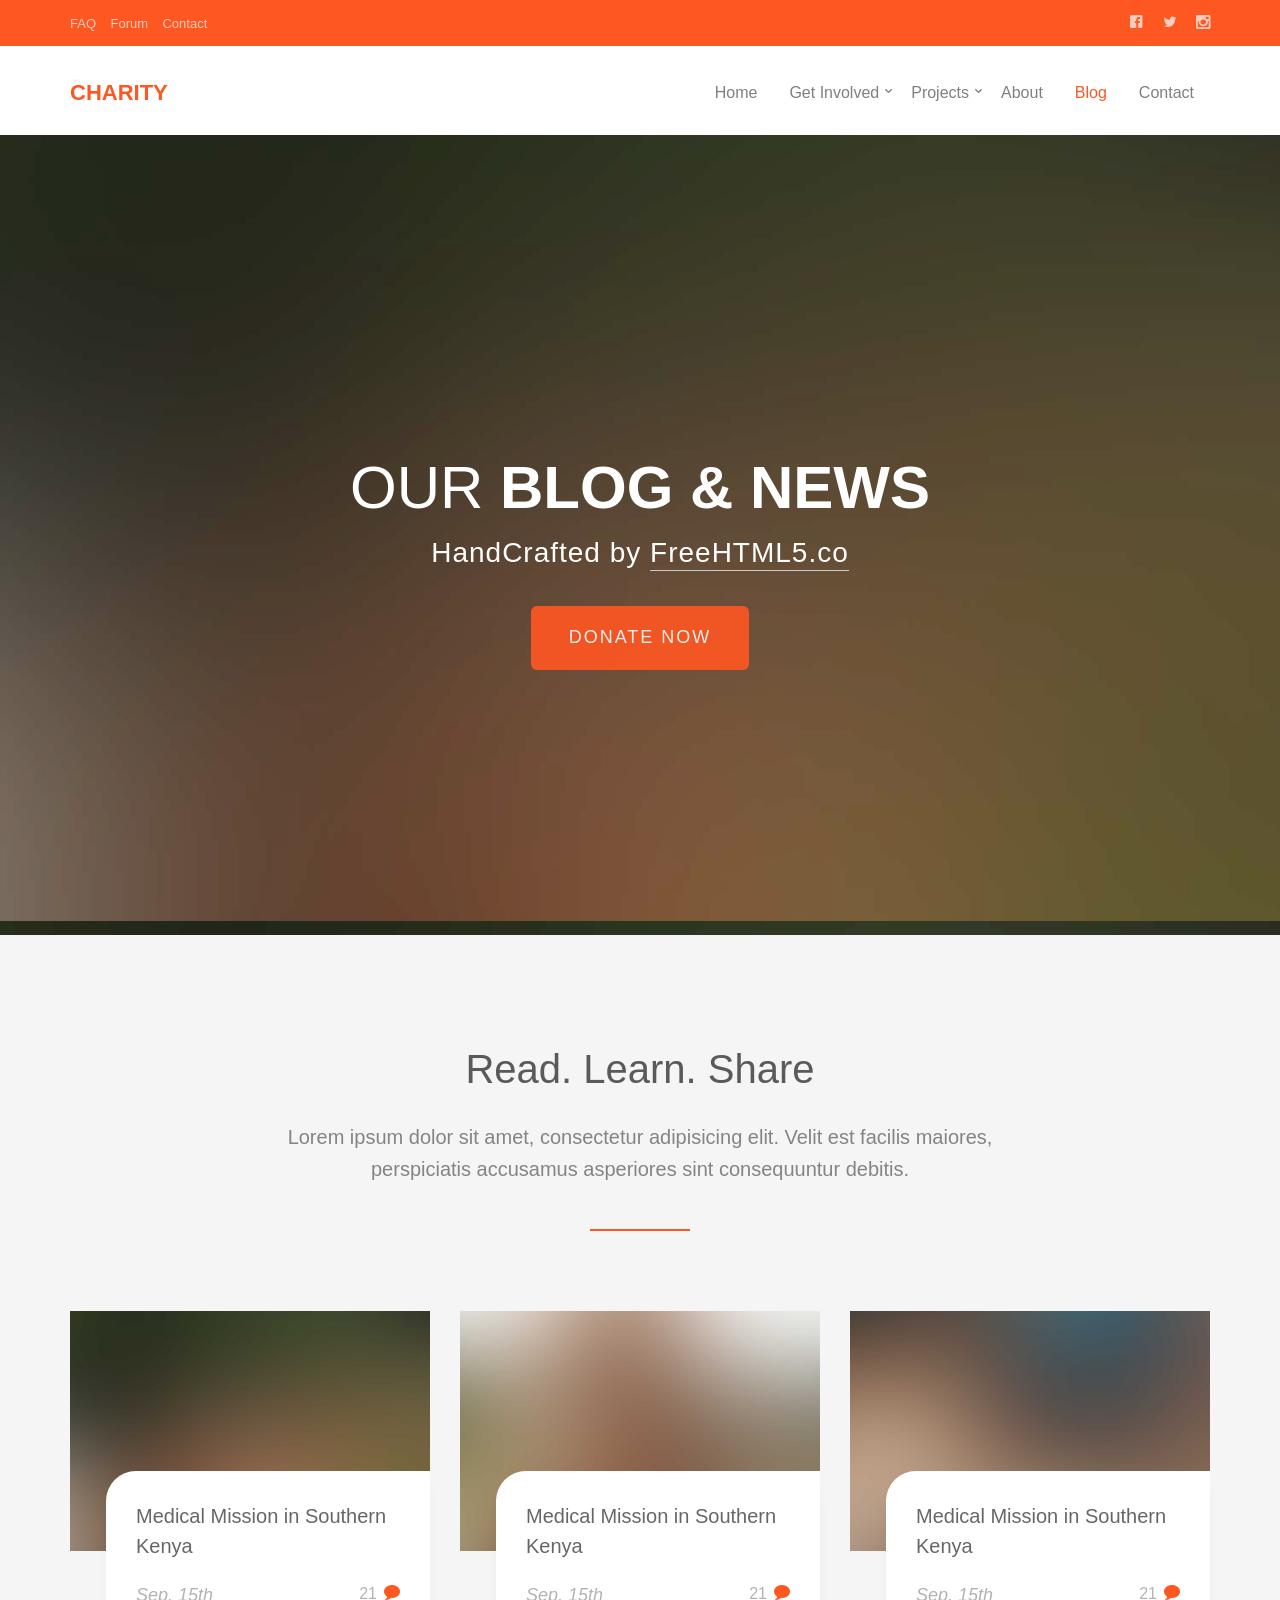
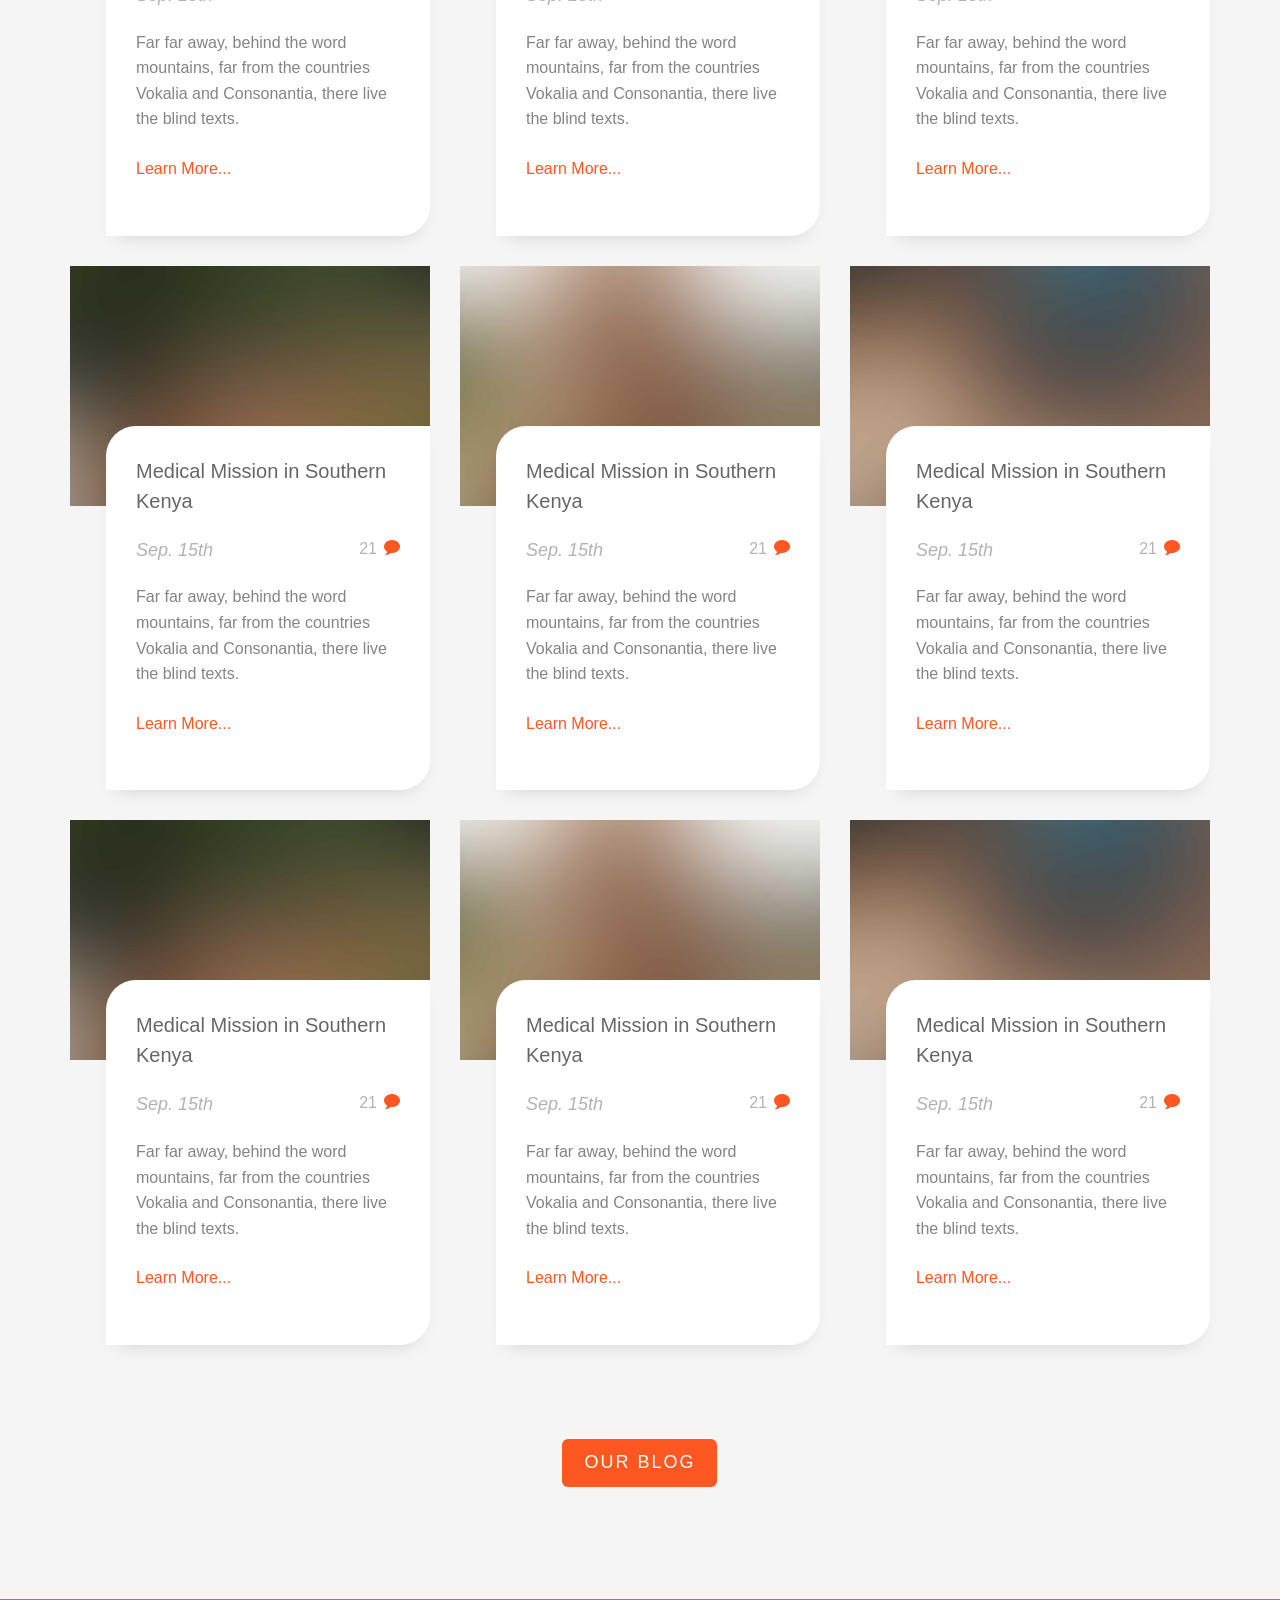
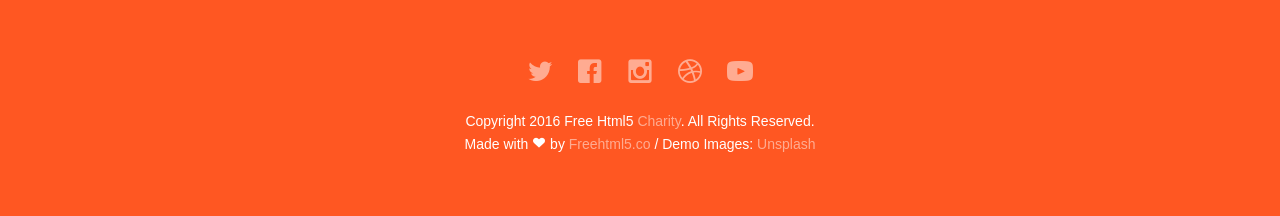
<file: static/site/blog.html>
<!DOCTYPE html>
<!--[if lt IE 7]>      <html class="no-js lt-ie9 lt-ie8 lt-ie7"> <![endif]-->
<!--[if IE 7]>         <html class="no-js lt-ie9 lt-ie8"> <![endif]-->
<!--[if IE 8]>         <html class="no-js lt-ie9"> <![endif]-->
<!--[if gt IE 8]><!--> <html class="no-js"> <!--<![endif]-->
	<head>
	<meta charset="utf-8">
	<meta http-equiv="X-UA-Compatible" content="IE=edge">
	<title>Charity &mdash; 100% Free Fully Responsive HTML5 Template by FREEHTML5.co</title>
	<meta name="viewport" content="width=device-width, initial-scale=1">
	<meta name="description" content="Free HTML5 Template by FREEHTML5.CO" />
	<meta name="keywords" content="free html5, free template, free bootstrap, html5, css3, mobile first, responsive" />
	<meta name="author" content="FREEHTML5.CO" />

  <!-- 
	//////////////////////////////////////////////////////

	FREE HTML5 TEMPLATE 
	DESIGNED & DEVELOPED by FREEHTML5.CO
		
	Website: 		http://freehtml5.co/
	Email: 			info@freehtml5.co
	Twitter: 		http://twitter.com/fh5co
	Facebook: 		https://www.facebook.com/fh5co

	//////////////////////////////////////////////////////
	 -->

  	<!-- Facebook and Twitter integration -->
	<meta property="og:title" content=""/>
	<meta property="og:image" content=""/>
	<meta property="og:url" content=""/>
	<meta property="og:site_name" content=""/>
	<meta property="og:description" content=""/>
	<meta name="twitter:title" content="" />
	<meta name="twitter:image" content="" />
	<meta name="twitter:url" content="" />
	<meta name="twitter:card" content="" />

	<!-- Place favicon.ico and apple-touch-icon.png in the root directory -->
	<link rel="shortcut icon" href="favicon.ico">

	<!-- <link href='https://fonts.googleapis.com/css?family=Open+Sans:400,700,300' rel='stylesheet' type='text/css'> -->
	
	<!-- Animate.css -->
	<link rel="stylesheet" href="css/animate.css">
	<!-- Icomoon Icon Fonts-->
	<link rel="stylesheet" href="css/icomoon.css">
	<!-- Bootstrap  -->
	<link rel="stylesheet" href="css/bootstrap.css">
	<!-- Superfish -->
	<link rel="stylesheet" href="css/superfish.css">

	<link rel="stylesheet" href="css/style.css">


	<!-- Modernizr JS -->
	<script src="js/modernizr-2.6.2.min.js"></script>
	<!-- FOR IE9 below -->
	<!--[if lt IE 9]>
	<script src="js/respond.min.js"></script>
	<![endif]-->

	</head>
	<body>
		<div id="fh5co-wrapper">
		<div id="fh5co-page">
		<div class="header-top">
			<div class="container">
				<div class="row">
					<div class="col-md-6 col-sm-6 text-left fh5co-link">
						<a href="#">FAQ</a>
						<a href="#">Forum</a>
						<a href="#">Contact</a>
					</div>
					<div class="col-md-6 col-sm-6 text-right fh5co-social">
						<a href="#" class="grow"><i class="icon-facebook2"></i></a>
						<a href="#" class="grow"><i class="icon-twitter2"></i></a>
						<a href="#" class="grow"><i class="icon-instagram2"></i></a>
					</div>
				</div>
			</div>
		</div>
		<header id="fh5co-header-section" class="sticky-banner">
			<div class="container">
				<div class="nav-header">
					<a href="#" class="js-fh5co-nav-toggle fh5co-nav-toggle dark"><i></i></a>
					<h1 id="fh5co-logo"><a href="index.html">Charity</a></h1>
					<!-- START #fh5co-menu-wrap -->
					<nav id="fh5co-menu-wrap" role="navigation">
						<ul class="sf-menu" id="fh5co-primary-menu">
							<li>
								<a href="index.html">Home</a>
							</li>
							<li>
								<a href="#" class="fh5co-sub-ddown">Get Involved</a>
								<ul class="fh5co-sub-menu">
									<li><a href="#">Donate</a></li>
									<li><a href="#">Fundraise</a></li>
									<li><a href="#">Campaign</a></li>
									<li><a href="#">Philantrophy</a></li>
									<li><a href="#">Volunteer</a></li>
								</ul>
							</li>
							<li>
								<a href="#" class="fh5co-sub-ddown">Projects</a>
								 <ul class="fh5co-sub-menu">
								 	<li><a href="#">Water World</a></li>
								 	<li><a href="#">Cloth Giving</a></li>
								 	<li><a href="#">Medical Mission</a></li>
								</ul>
							</li>
							<li><a href="about.html">About</a></li>
							<li class="active"><a href="blog.html">Blog</a></li>
							<li><a href="contact.html">Contact</a></li>
						</ul>
					</nav>
				</div>
			</div>
		</header>
		
		

		<div class="fh5co-hero">
			<div class="fh5co-overlay"></div>
			<div class="fh5co-cover text-center" data-stellar-background-ratio="0.5" style="background-image: url(images/cover_bg_1.jpg);">
				<div class="desc animate-box">
					<h2>Our <strong>Blog &amp; News</strong></h2>
					<span>HandCrafted by <a href="http://frehtml5.co/" target="_blank" class="fh5co-site-name">FreeHTML5.co</a></span>
					<span><a class="btn btn-primary btn-lg" href="#">Donate Now</a></span>
				</div>
			</div>

		</div>
		
		<div id="fh5co-blog-section" class="fh5co-section-gray">
			<div class="container">
				<div class="row">
					<div class="col-md-8 col-md-offset-2 text-center heading-section animate-box">
						<h3>Read. Learn. Share</h3>
						<p>Lorem ipsum dolor sit amet, consectetur adipisicing elit. Velit est facilis maiores, perspiciatis accusamus asperiores sint consequuntur debitis.</p>
					</div>
				</div>
			</div>
			<div class="container">
				<div class="row row-bottom-padded-md">
					<div class="col-lg-4 col-md-4 col-sm-6">
						<div class="fh5co-blog animate-box">
							<a href="#"><img class="img-responsive" src="images/cover_bg_1.jpg" alt=""></a>
							<div class="blog-text">
								<div class="prod-title">
									<h3><a href=""#>Medical Mission in Southern Kenya</a></h3>
									<span class="posted_by">Sep. 15th</span>
									<span class="comment"><a href="">21<i class="icon-bubble2"></i></a></span>
									<p>Far far away, behind the word mountains, far from the countries Vokalia and Consonantia, there live the blind texts.</p>
									<p><a href="#">Learn More...</a></p>
								</div>
							</div> 
						</div>
					</div>
					<div class="col-lg-4 col-md-4 col-sm-6">
						<div class="fh5co-blog animate-box">
							<a href="#"><img class="img-responsive" src="images/cover_bg_2.jpg" alt=""></a>
							<div class="blog-text">
								<div class="prod-title">
									<h3><a href=""#>Medical Mission in Southern Kenya</a></h3>
									<span class="posted_by">Sep. 15th</span>
									<span class="comment"><a href="">21<i class="icon-bubble2"></i></a></span>
									<p>Far far away, behind the word mountains, far from the countries Vokalia and Consonantia, there live the blind texts.</p>
									<p><a href="#">Learn More...</a></p>
								</div>
							</div> 
						</div>
					</div>
					<div class="clearfix visible-sm-block"></div>
					<div class="col-lg-4 col-md-4 col-sm-6">
						<div class="fh5co-blog animate-box">
							<a href="#"><img class="img-responsive" src="images/cover_bg_3.jpg" alt=""></a>
							<div class="blog-text">
								<div class="prod-title">
									<h3><a href=""#>Medical Mission in Southern Kenya</a></h3>
									<span class="posted_by">Sep. 15th</span>
									<span class="comment"><a href="">21<i class="icon-bubble2"></i></a></span>
									<p>Far far away, behind the word mountains, far from the countries Vokalia and Consonantia, there live the blind texts.</p>
									<p><a href="#">Learn More...</a></p>
								</div>
							</div> 
						</div>
					</div>
					<div class="clearfix visible-md-block"></div>
					<div class="col-lg-4 col-md-4 col-sm-6">
						<div class="fh5co-blog animate-box">
							<a href="#"><img class="img-responsive" src="images/cover_bg_1.jpg" alt=""></a>
							<div class="blog-text">
								<div class="prod-title">
									<h3><a href=""#>Medical Mission in Southern Kenya</a></h3>
									<span class="posted_by">Sep. 15th</span>
									<span class="comment"><a href="">21<i class="icon-bubble2"></i></a></span>
									<p>Far far away, behind the word mountains, far from the countries Vokalia and Consonantia, there live the blind texts.</p>
									<p><a href="#">Learn More...</a></p>
								</div>
							</div> 
						</div>
					</div>
					<div class="clearfix visible-sm-block"></div>
					<div class="col-lg-4 col-md-4 col-sm-6">
						<div class="fh5co-blog animate-box">
							<a href="#"><img class="img-responsive" src="images/cover_bg_2.jpg" alt=""></a>
							<div class="blog-text">
								<div class="prod-title">
									<h3><a href=""#>Medical Mission in Southern Kenya</a></h3>
									<span class="posted_by">Sep. 15th</span>
									<span class="comment"><a href="">21<i class="icon-bubble2"></i></a></span>
									<p>Far far away, behind the word mountains, far from the countries Vokalia and Consonantia, there live the blind texts.</p>
									<p><a href="#">Learn More...</a></p>
								</div>
							</div> 
						</div>
					</div>
					<div class="col-lg-4 col-md-4 col-sm-6">
						<div class="fh5co-blog animate-box">
							<a href="#"><img class="img-responsive" src="images/cover_bg_3.jpg" alt=""></a>
							<div class="blog-text">
								<div class="prod-title">
									<h3><a href=""#>Medical Mission in Southern Kenya</a></h3>
									<span class="posted_by">Sep. 15th</span>
									<span class="comment"><a href="">21<i class="icon-bubble2"></i></a></span>
									<p>Far far away, behind the word mountains, far from the countries Vokalia and Consonantia, there live the blind texts.</p>
									<p><a href="#">Learn More...</a></p>
								</div>
							</div> 
						</div>
					</div>
					<div class="clearfix visible-sm-block"></div>
					<div class="col-lg-4 col-md-4 col-sm-6">
						<div class="fh5co-blog animate-box">
							<a href="#"><img class="img-responsive" src="images/cover_bg_1.jpg" alt=""></a>
							<div class="blog-text">
								<div class="prod-title">
									<h3><a href=""#>Medical Mission in Southern Kenya</a></h3>
									<span class="posted_by">Sep. 15th</span>
									<span class="comment"><a href="">21<i class="icon-bubble2"></i></a></span>
									<p>Far far away, behind the word mountains, far from the countries Vokalia and Consonantia, there live the blind texts.</p>
									<p><a href="#">Learn More...</a></p>
								</div>
							</div> 
						</div>
					</div>
					<div class="clearfix visible-md-block"></div>
					<div class="col-lg-4 col-md-4 col-sm-6">
						<div class="fh5co-blog animate-box">
							<a href="#"><img class="img-responsive" src="images/cover_bg_2.jpg" alt=""></a>
							<div class="blog-text">
								<div class="prod-title">
									<h3><a href=""#>Medical Mission in Southern Kenya</a></h3>
									<span class="posted_by">Sep. 15th</span>
									<span class="comment"><a href="">21<i class="icon-bubble2"></i></a></span>
									<p>Far far away, behind the word mountains, far from the countries Vokalia and Consonantia, there live the blind texts.</p>
									<p><a href="#">Learn More...</a></p>
								</div>
							</div> 
						</div>
					</div>
					<div class="clearfix visible-sm-block"></div>
					<div class="col-lg-4 col-md-4 col-sm-6">
						<div class="fh5co-blog animate-box">
							<a href="#"><img class="img-responsive" src="images/cover_bg_3.jpg" alt=""></a>
							<div class="blog-text">
								<div class="prod-title">
									<h3><a href=""#>Medical Mission in Southern Kenya</a></h3>
									<span class="posted_by">Sep. 15th</span>
									<span class="comment"><a href="">21<i class="icon-bubble2"></i></a></span>
									<p>Far far away, behind the word mountains, far from the countries Vokalia and Consonantia, there live the blind texts.</p>
									<p><a href="#">Learn More...</a></p>
								</div>
							</div> 
						</div>
					</div>
				</div>

				<div class="row">
					<div class="col-md-4 col-md-offset-4 text-center animate-box">
						<a href="#" class="btn btn-primary btn-lg">Our Blog</a>
					</div>
				</div>

			</div>
		</div>
		<!-- fh5co-blog-section -->

		
		<footer>
			<div id="footer">
				<div class="container">
					<div class="row">
						<div class="col-md-6 col-md-offset-3 text-center">
							<p class="fh5co-social-icons">
								<a href="#"><i class="icon-twitter2"></i></a>
								<a href="#"><i class="icon-facebook2"></i></a>
								<a href="#"><i class="icon-instagram"></i></a>
								<a href="#"><i class="icon-dribbble2"></i></a>
								<a href="#"><i class="icon-youtube"></i></a>
							</p>
							<p>Copyright 2016 Free Html5 <a href="#">Charity</a>. All Rights Reserved. <br>Made with <i class="icon-heart3"></i> by <a href="http://freehtml5.co/" target="_blank">Freehtml5.co</a> / Demo Images: <a href="https://unsplash.com/" target="_blank">Unsplash</a></p>
						</div>
					</div>
				</div>
			</div>
		</footer>
	

	</div>
	<!-- END fh5co-page -->

	</div>
	<!-- END fh5co-wrapper -->

	<!-- jQuery -->


	<script src="js/jquery.min.js"></script>
	<!-- jQuery Easing -->
	<script src="js/jquery.easing.1.3.js"></script>
	<!-- Bootstrap -->
	<script src="js/bootstrap.min.js"></script>
	<!-- Waypoints -->
	<script src="js/jquery.waypoints.min.js"></script>
	<script src="js/sticky.js"></script>

	<!-- Stellar -->
	<script src="js/jquery.stellar.min.js"></script>
	<!-- Superfish -->
	<script src="js/hoverIntent.js"></script>
	<script src="js/superfish.js"></script>
	
	<!-- Main JS -->
	<script src="js/main.js"></script>

	</body>
</html>
</file>
<file: static/site/css/icomoon.css>
@font-face {
    font-family: 'icomoon';
    src:    url('fonts/icomoon.eot?1oniuf');
    src:    url('fonts/icomoon.eot?1oniuf#iefix') format('embedded-opentype'),
        url('fonts/icomoon.ttf?1oniuf') format('truetype'),
        url('fonts/icomoon.woff?1oniuf') format('woff'),
        url('fonts/icomoon.svg?1oniuf#icomoon') format('svg');
    font-weight: normal;
    font-style: normal;
}

[class^="icon-"], [class*=" icon-"] {
    /* use !important to prevent issues with browser extensions that change fonts */
    font-family: 'icomoon' !important;
    speak: none;
    font-style: normal;
    font-weight: normal;
    font-variant: normal;
    text-transform: none;
    line-height: 1;

    /* Better Font Rendering =========== */
    -webkit-font-smoothing: antialiased;
    -moz-osx-font-smoothing: grayscale;
}

.icon-mobile:before {
    content: "\e000";
}
.icon-laptop:before {
    content: "\e001";
}
.icon-desktop:before {
    content: "\e002";
}
.icon-tablet:before {
    content: "\e003";
}
.icon-phone:before {
    content: "\e004";
}
.icon-document:before {
    content: "\e005";
}
.icon-documents:before {
    content: "\e006";
}
.icon-search:before {
    content: "\e007";
}
.icon-clipboard:before {
    content: "\e008";
}
.icon-newspaper:before {
    content: "\e009";
}
.icon-notebook:before {
    content: "\e00a";
}
.icon-book-open:before {
    content: "\e00b";
}
.icon-browser:before {
    content: "\e00c";
}
.icon-calendar:before {
    content: "\e00d";
}
.icon-presentation:before {
    content: "\e00e";
}
.icon-picture:before {
    content: "\e00f";
}
.icon-pictures:before {
    content: "\e010";
}
.icon-video:before {
    content: "\e011";
}
.icon-camera:before {
    content: "\e012";
}
.icon-printer:before {
    content: "\e013";
}
.icon-toolbox:before {
    content: "\e014";
}
.icon-briefcase:before {
    content: "\e015";
}
.icon-wallet:before {
    content: "\e016";
}
.icon-gift:before {
    content: "\e017";
}
.icon-bargraph:before {
    content: "\e018";
}
.icon-grid:before {
    content: "\e019";
}
.icon-expand:before {
    content: "\e01a";
}
.icon-focus:before {
    content: "\e01b";
}
.icon-edit:before {
    content: "\e01c";
}
.icon-adjustments:before {
    content: "\e01d";
}
.icon-ribbon:before {
    content: "\e01e";
}
.icon-hourglass:before {
    content: "\e01f";
}
.icon-lock:before {
    content: "\e020";
}
.icon-megaphone:before {
    content: "\e021";
}
.icon-shield:before {
    content: "\e022";
}
.icon-trophy:before {
    content: "\e023";
}
.icon-flag:before {
    content: "\e024";
}
.icon-map:before {
    content: "\e025";
}
.icon-puzzle:before {
    content: "\e026";
}
.icon-basket:before {
    content: "\e027";
}
.icon-envelope:before {
    content: "\e028";
}
.icon-streetsign:before {
    content: "\e029";
}
.icon-telescope:before {
    content: "\e02a";
}
.icon-gears:before {
    content: "\e02b";
}
.icon-key:before {
    content: "\e02c";
}
.icon-paperclip:before {
    content: "\e02d";
}
.icon-attachment:before {
    content: "\e02e";
}
.icon-pricetags:before {
    content: "\e02f";
}
.icon-lightbulb:before {
    content: "\e030";
}
.icon-layers:before {
    content: "\e031";
}
.icon-pencil:before {
    content: "\e032";
}
.icon-tools:before {
    content: "\e033";
}
.icon-tools-2:before {
    content: "\e034";
}
.icon-scissors:before {
    content: "\e035";
}
.icon-paintbrush:before {
    content: "\e036";
}
.icon-magnifying-glass:before {
    content: "\e037";
}
.icon-circle-compass:before {
    content: "\e038";
}
.icon-linegraph:before {
    content: "\e039";
}
.icon-mic:before {
    content: "\e03a";
}
.icon-strategy:before {
    content: "\e03b";
}
.icon-beaker:before {
    content: "\e03c";
}
.icon-caution:before {
    content: "\e03d";
}
.icon-recycle:before {
    content: "\e03e";
}
.icon-anchor:before {
    content: "\e03f";
}
.icon-profile-male:before {
    content: "\e040";
}
.icon-profile-female:before {
    content: "\e041";
}
.icon-bike:before {
    content: "\e042";
}
.icon-wine:before {
    content: "\e043";
}
.icon-hotairballoon:before {
    content: "\e044";
}
.icon-globe:before {
    content: "\e045";
}
.icon-genius:before {
    content: "\e046";
}
.icon-map-pin:before {
    content: "\e047";
}
.icon-dial:before {
    content: "\e048";
}
.icon-chat:before {
    content: "\e049";
}
.icon-heart:before {
    content: "\e04a";
}
.icon-cloud:before {
    content: "\e04b";
}
.icon-upload:before {
    content: "\e04c";
}
.icon-download:before {
    content: "\e04d";
}
.icon-target:before {
    content: "\e04e";
}
.icon-hazardous:before {
    content: "\e04f";
}
.icon-piechart:before {
    content: "\e050";
}
.icon-speedometer:before {
    content: "\e051";
}
.icon-global:before {
    content: "\e052";
}
.icon-compass:before {
    content: "\e053";
}
.icon-lifesaver:before {
    content: "\e054";
}
.icon-clock:before {
    content: "\e055";
}
.icon-aperture:before {
    content: "\e056";
}
.icon-quote:before {
    content: "\e057";
}
.icon-scope:before {
    content: "\e058";
}
.icon-alarmclock:before {
    content: "\e059";
}
.icon-refresh:before {
    content: "\e05a";
}
.icon-happy:before {
    content: "\e05b";
}
.icon-sad:before {
    content: "\e05c";
}
.icon-facebook:before {
    content: "\e05d";
}
.icon-twitter:before {
    content: "\e05e";
}
.icon-googleplus:before {
    content: "\e05f";
}
.icon-rss:before {
    content: "\e060";
}
.icon-tumblr:before {
    content: "\e061";
}
.icon-linkedin:before {
    content: "\e062";
}
.icon-dribbble:before {
    content: "\e063";
}
.icon-box2:before {
    content: "\ea82";
}
.icon-write:before {
    content: "\ea83";
}
.icon-clock2:before {
    content: "\ea84";
}
.icon-reply2:before {
    content: "\ea85";
}
.icon-reply-all2:before {
    content: "\ea86";
}
.icon-forward2:before {
    content: "\ea87";
}
.icon-flag2:before {
    content: "\ea88";
}
.icon-search2:before {
    content: "\ea89";
}
.icon-trash2:before {
    content: "\ea8a";
}
.icon-envelope2:before {
    content: "\ea8b";
}
.icon-bubble:before {
    content: "\ea8c";
}
.icon-bubbles:before {
    content: "\ea8d";
}
.icon-user2:before {
    content: "\ea8e";
}
.icon-users2:before {
    content: "\ea8f";
}
.icon-cloud2:before {
    content: "\ea90";
}
.icon-download2:before {
    content: "\ea91";
}
.icon-upload2:before {
    content: "\ea92";
}
.icon-rain:before {
    content: "\ea93";
}
.icon-sun:before {
    content: "\ea94";
}
.icon-moon2:before {
    content: "\ea95";
}
.icon-bell2:before {
    content: "\ea96";
}
.icon-folder2:before {
    content: "\ea97";
}
.icon-pin2:before {
    content: "\ea98";
}
.icon-sound2:before {
    content: "\ea99";
}
.icon-microphone:before {
    content: "\ea9a";
}
.icon-camera2:before {
    content: "\ea9b";
}
.icon-image2:before {
    content: "\ea9c";
}
.icon-cog2:before {
    content: "\ea9d";
}
.icon-calendar2:before {
    content: "\ea9e";
}
.icon-book2:before {
    content: "\ea9f";
}
.icon-map-marker:before {
    content: "\eaa0";
}
.icon-store:before {
    content: "\eaa1";
}
.icon-support:before {
    content: "\eaa2";
}
.icon-tag2:before {
    content: "\eaa3";
}
.icon-heart2:before {
    content: "\eaa4";
}
.icon-video-camera:before {
    content: "\eaa5";
}
.icon-trophy2:before {
    content: "\eaa6";
}
.icon-cart:before {
    content: "\eaa7";
}
.icon-eye2:before {
    content: "\eaa8";
}
.icon-cancel:before {
    content: "\eaa9";
}
.icon-chart:before {
    content: "\eaaa";
}
.icon-target2:before {
    content: "\eaab";
}
.icon-printer2:before {
    content: "\eaac";
}
.icon-location2:before {
    content: "\eaad";
}
.icon-bookmark2:before {
    content: "\eaae";
}
.icon-monitor:before {
    content: "\eaaf";
}
.icon-cross2:before {
    content: "\eab0";
}
.icon-plus2:before {
    content: "\eab1";
}
.icon-left:before {
    content: "\eab2";
}
.icon-up:before {
    content: "\eab3";
}
.icon-browser2:before {
    content: "\eab4";
}
.icon-windows:before {
    content: "\eab5";
}
.icon-switch2:before {
    content: "\eab6";
}
.icon-dashboard:before {
    content: "\eab7";
}
.icon-play:before {
    content: "\eab8";
}
.icon-fast-forward:before {
    content: "\eab9";
}
.icon-next:before {
    content: "\eaba";
}
.icon-refresh2:before {
    content: "\eabb";
}
.icon-film:before {
    content: "\eabc";
}
.icon-home2:before {
    content: "\eabd";
}
.icon-add-to-list:before {
    content: "\e901";
}
.icon-classic-computer:before {
    content: "\e902";
}
.icon-controller-fast-backward:before {
    content: "\e903";
}
.icon-creative-commons-attribution:before {
    content: "\e904";
}
.icon-creative-commons-noderivs:before {
    content: "\e905";
}
.icon-creative-commons-noncommercial-eu:before {
    content: "\e906";
}
.icon-creative-commons-noncommercial-us:before {
    content: "\e907";
}
.icon-creative-commons-public-domain:before {
    content: "\e908";
}
.icon-creative-commons-remix:before {
    content: "\e909";
}
.icon-creative-commons-share:before {
    content: "\e90a";
}
.icon-creative-commons-sharealike:before {
    content: "\e90b";
}
.icon-creative-commons:before {
    content: "\e90c";
}
.icon-document-landscape:before {
    content: "\e90d";
}
.icon-remove-user:before {
    content: "\e90e";
}
.icon-warning:before {
    content: "\e90f";
}
.icon-arrow-bold-down:before {
    content: "\e910";
}
.icon-arrow-bold-left:before {
    content: "\e911";
}
.icon-arrow-bold-right:before {
    content: "\e912";
}
.icon-arrow-bold-up:before {
    content: "\e913";
}
.icon-arrow-down:before {
    content: "\e914";
}
.icon-arrow-left:before {
    content: "\e915";
}
.icon-arrow-long-down:before {
    content: "\e916";
}
.icon-arrow-long-left:before {
    content: "\e917";
}
.icon-arrow-long-right:before {
    content: "\e918";
}
.icon-arrow-long-up:before {
    content: "\e919";
}
.icon-arrow-right:before {
    content: "\e91a";
}
.icon-arrow-up:before {
    content: "\e91b";
}
.icon-arrow-with-circle-down:before {
    content: "\e91c";
}
.icon-arrow-with-circle-left:before {
    content: "\e91d";
}
.icon-arrow-with-circle-right:before {
    content: "\e91e";
}
.icon-arrow-with-circle-up:before {
    content: "\e91f";
}
.icon-bookmark:before {
    content: "\e920";
}
.icon-bookmarks:before {
    content: "\e921";
}
.icon-chevron-down:before {
    content: "\e922";
}
.icon-chevron-left:before {
    content: "\e923";
}
.icon-chevron-right:before {
    content: "\e924";
}
.icon-chevron-small-down:before {
    content: "\e925";
}
.icon-chevron-small-left:before {
    content: "\e926";
}
.icon-chevron-small-right:before {
    content: "\e927";
}
.icon-chevron-small-up:before {
    content: "\e928";
}
.icon-chevron-thin-down:before {
    content: "\e929";
}
.icon-chevron-thin-left:before {
    content: "\e92a";
}
.icon-chevron-thin-right:before {
    content: "\e92b";
}
.icon-chevron-thin-up:before {
    content: "\e92c";
}
.icon-chevron-up:before {
    content: "\e92d";
}
.icon-chevron-with-circle-down:before {
    content: "\e92e";
}
.icon-chevron-with-circle-left:before {
    content: "\e92f";
}
.icon-chevron-with-circle-right:before {
    content: "\e930";
}
.icon-chevron-with-circle-up:before {
    content: "\e931";
}
.icon-cloud3:before {
    content: "\e932";
}
.icon-controller-fast-forward:before {
    content: "\e933";
}
.icon-controller-jump-to-start:before {
    content: "\e934";
}
.icon-controller-next:before {
    content: "\e935";
}
.icon-controller-paus:before {
    content: "\e936";
}
.icon-controller-play:before {
    content: "\e937";
}
.icon-controller-record:before {
    content: "\e938";
}
.icon-controller-stop:before {
    content: "\e939";
}
.icon-controller-volume:before {
    content: "\e93a";
}
.icon-dot-single:before {
    content: "\e93b";
}
.icon-dots-three-horizontal:before {
    content: "\e93c";
}
.icon-dots-three-vertical:before {
    content: "\e93d";
}
.icon-dots-two-horizontal:before {
    content: "\e93e";
}
.icon-dots-two-vertical:before {
    content: "\e93f";
}
.icon-download3:before {
    content: "\e940";
}
.icon-emoji-flirt:before {
    content: "\e941";
}
.icon-flow-branch:before {
    content: "\e942";
}
.icon-flow-cascade:before {
    content: "\e943";
}
.icon-flow-line:before {
    content: "\e944";
}
.icon-flow-parallel:before {
    content: "\e945";
}
.icon-flow-tree:before {
    content: "\e946";
}
.icon-install:before {
    content: "\e947";
}
.icon-layers2:before {
    content: "\e948";
}
.icon-open-book:before {
    content: "\e949";
}
.icon-resize-100:before {
    content: "\e94a";
}
.icon-resize-full-screen:before {
    content: "\e94b";
}
.icon-save:before {
    content: "\e94c";
}
.icon-select-arrows:before {
    content: "\e94d";
}
.icon-sound-mute:before {
    content: "\e94e";
}
.icon-sound:before {
    content: "\e94f";
}
.icon-trash:before {
    content: "\e950";
}
.icon-triangle-down:before {
    content: "\e951";
}
.icon-triangle-left:before {
    content: "\e952";
}
.icon-triangle-right:before {
    content: "\e953";
}
.icon-triangle-up:before {
    content: "\e954";
}
.icon-uninstall:before {
    content: "\e955";
}
.icon-upload-to-cloud:before {
    content: "\e956";
}
.icon-upload3:before {
    content: "\e957";
}
.icon-add-user:before {
    content: "\e958";
}
.icon-address:before {
    content: "\e959";
}
.icon-adjust:before {
    content: "\e95a";
}
.icon-air:before {
    content: "\e95b";
}
.icon-aircraft-landing:before {
    content: "\e95c";
}
.icon-aircraft-take-off:before {
    content: "\e95d";
}
.icon-aircraft:before {
    content: "\e95e";
}
.icon-align-bottom:before {
    content: "\e95f";
}
.icon-align-horizontal-middle:before {
    content: "\e960";
}
.icon-align-left:before {
    content: "\e961";
}
.icon-align-right:before {
    content: "\e962";
}
.icon-align-top:before {
    content: "\e963";
}
.icon-align-vertical-middle:before {
    content: "\e964";
}
.icon-archive:before {
    content: "\e965";
}
.icon-area-graph:before {
    content: "\e966";
}
.icon-attachment2:before {
    content: "\e967";
}
.icon-awareness-ribbon:before {
    content: "\e968";
}
.icon-back-in-time:before {
    content: "\e969";
}
.icon-back:before {
    content: "\e96a";
}
.icon-bar-graph:before {
    content: "\e96b";
}
.icon-battery:before {
    content: "\e96c";
}
.icon-beamed-note:before {
    content: "\e96d";
}
.icon-bell:before {
    content: "\e96e";
}
.icon-blackboard:before {
    content: "\e96f";
}
.icon-block:before {
    content: "\e970";
}
.icon-book:before {
    content: "\e971";
}
.icon-bowl:before {
    content: "\e972";
}
.icon-box:before {
    content: "\e973";
}
.icon-briefcase2:before {
    content: "\e974";
}
.icon-browser3:before {
    content: "\e975";
}
.icon-brush:before {
    content: "\e976";
}
.icon-bucket:before {
    content: "\e977";
}
.icon-cake:before {
    content: "\e978";
}
.icon-calculator:before {
    content: "\e979";
}
.icon-calendar3:before {
    content: "\e97a";
}
.icon-camera3:before {
    content: "\e97b";
}
.icon-ccw:before {
    content: "\e97c";
}
.icon-chat2:before {
    content: "\e97d";
}
.icon-check:before {
    content: "\e97e";
}
.icon-circle-with-cross:before {
    content: "\e97f";
}
.icon-circle-with-minus:before {
    content: "\e980";
}
.icon-circle-with-plus:before {
    content: "\e981";
}
.icon-circle:before {
    content: "\e982";
}
.icon-circular-graph:before {
    content: "\e983";
}
.icon-clapperboard:before {
    content: "\e984";
}
.icon-clipboard2:before {
    content: "\e985";
}
.icon-clock3:before {
    content: "\e986";
}
.icon-code:before {
    content: "\e987";
}
.icon-cog:before {
    content: "\e988";
}
.icon-colours:before {
    content: "\e989";
}
.icon-compass2:before {
    content: "\e98a";
}
.icon-copy:before {
    content: "\e98b";
}
.icon-credit-card:before {
    content: "\e98c";
}
.icon-credit:before {
    content: "\e98d";
}
.icon-cross:before {
    content: "\e98e";
}
.icon-cup:before {
    content: "\e98f";
}
.icon-cw:before {
    content: "\e990";
}
.icon-cycle:before {
    content: "\e991";
}
.icon-database:before {
    content: "\e992";
}
.icon-dial-pad:before {
    content: "\e993";
}
.icon-direction:before {
    content: "\e994";
}
.icon-document2:before {
    content: "\e995";
}
.icon-documents2:before {
    content: "\e996";
}
.icon-drink:before {
    content: "\e997";
}
.icon-drive:before {
    content: "\e998";
}
.icon-drop:before {
    content: "\e999";
}
.icon-edit2:before {
    content: "\e99a";
}
.icon-email:before {
    content: "\e99b";
}
.icon-emoji-happy:before {
    content: "\e99c";
}
.icon-emoji-neutral:before {
    content: "\e99d";
}
.icon-emoji-sad:before {
    content: "\e99e";
}
.icon-erase:before {
    content: "\e99f";
}
.icon-eraser:before {
    content: "\e9a0";
}
.icon-export:before {
    content: "\e9a1";
}
.icon-eye:before {
    content: "\e9a2";
}
.icon-feather:before {
    content: "\e9a3";
}
.icon-flag3:before {
    content: "\e9a4";
}
.icon-flash:before {
    content: "\e9a5";
}
.icon-flashlight:before {
    content: "\e9a6";
}
.icon-flat-brush:before {
    content: "\e9a7";
}
.icon-folder-images:before {
    content: "\e9a8";
}
.icon-folder-music:before {
    content: "\e9a9";
}
.icon-folder-video:before {
    content: "\e9aa";
}
.icon-folder:before {
    content: "\e9ab";
}
.icon-forward:before {
    content: "\e9ac";
}
.icon-funnel:before {
    content: "\e9ad";
}
.icon-game-controller:before {
    content: "\e9ae";
}
.icon-gauge:before {
    content: "\e9af";
}
.icon-globe2:before {
    content: "\e9b0";
}
.icon-graduation-cap:before {
    content: "\e9b1";
}
.icon-grid2:before {
    content: "\e9b2";
}
.icon-hair-cross:before {
    content: "\e9b3";
}
.icon-hand:before {
    content: "\e9b4";
}
.icon-heart-outlined:before {
    content: "\e9b5";
}
.icon-heart3:before {
    content: "\e9b6";
}
.icon-help-with-circle:before {
    content: "\e9b7";
}
.icon-help:before {
    content: "\e9b8";
}
.icon-home:before {
    content: "\e9b9";
}
.icon-hour-glass:before {
    content: "\e9ba";
}
.icon-image-inverted:before {
    content: "\e9bb";
}
.icon-image:before {
    content: "\e9bc";
}
.icon-images:before {
    content: "\e9bd";
}
.icon-inbox:before {
    content: "\e9be";
}
.icon-infinity:before {
    content: "\e9bf";
}
.icon-info-with-circle:before {
    content: "\e9c0";
}
.icon-info:before {
    content: "\e9c1";
}
.icon-key2:before {
    content: "\e9c2";
}
.icon-keyboard:before {
    content: "\e9c3";
}
.icon-lab-flask:before {
    content: "\e9c4";
}
.icon-landline:before {
    content: "\e9c5";
}
.icon-language:before {
    content: "\e9c6";
}
.icon-laptop2:before {
    content: "\e9c7";
}
.icon-leaf:before {
    content: "\e9c8";
}
.icon-level-down:before {
    content: "\e9c9";
}
.icon-level-up:before {
    content: "\e9ca";
}
.icon-lifebuoy:before {
    content: "\e9cb";
}
.icon-light-bulb:before {
    content: "\e9cc";
}
.icon-light-down:before {
    content: "\e9cd";
}
.icon-light-up:before {
    content: "\e9ce";
}
.icon-line-graph:before {
    content: "\e9cf";
}
.icon-link:before {
    content: "\e9d0";
}
.icon-list:before {
    content: "\e9d1";
}
.icon-location-pin:before {
    content: "\e9d2";
}
.icon-location:before {
    content: "\e9d3";
}
.icon-lock-open:before {
    content: "\e9d4";
}
.icon-lock2:before {
    content: "\e9d5";
}
.icon-log-out:before {
    content: "\e9d6";
}
.icon-login:before {
    content: "\e9d7";
}
.icon-loop:before {
    content: "\e9d8";
}
.icon-magnet:before {
    content: "\e9d9";
}
.icon-magnifying-glass2:before {
    content: "\e9da";
}
.icon-mail:before {
    content: "\e9db";
}
.icon-man:before {
    content: "\e9dc";
}
.icon-map2:before {
    content: "\e9dd";
}
.icon-mask:before {
    content: "\e9de";
}
.icon-medal:before {
    content: "\e9df";
}
.icon-megaphone2:before {
    content: "\e9e0";
}
.icon-menu:before {
    content: "\e9e1";
}
.icon-message:before {
    content: "\e9e2";
}
.icon-mic2:before {
    content: "\e9e3";
}
.icon-minus:before {
    content: "\e9e4";
}
.icon-mobile2:before {
    content: "\e9e5";
}
.icon-modern-mic:before {
    content: "\e9e6";
}
.icon-moon:before {
    content: "\e9e7";
}
.icon-mouse:before {
    content: "\e9e8";
}
.icon-music:before {
    content: "\e9e9";
}
.icon-network:before {
    content: "\e9ea";
}
.icon-new-message:before {
    content: "\e9eb";
}
.icon-new:before {
    content: "\e9ec";
}
.icon-news:before {
    content: "\e9ed";
}
.icon-note:before {
    content: "\e9ee";
}
.icon-notification:before {
    content: "\e9ef";
}
.icon-old-mobile:before {
    content: "\e9f0";
}
.icon-old-phone:before {
    content: "\e9f1";
}
.icon-palette:before {
    content: "\e9f2";
}
.icon-paper-plane:before {
    content: "\e9f3";
}
.icon-pencil2:before {
    content: "\e9f4";
}
.icon-phone2:before {
    content: "\e9f5";
}
.icon-pie-chart:before {
    content: "\e9f6";
}
.icon-pin:before {
    content: "\e9f7";
}
.icon-plus:before {
    content: "\e9f8";
}
.icon-popup:before {
    content: "\e9f9";
}
.icon-power-plug:before {
    content: "\e9fa";
}
.icon-price-ribbon:before {
    content: "\e9fb";
}
.icon-price-tag:before {
    content: "\e9fc";
}
.icon-print:before {
    content: "\e9fd";
}
.icon-progress-empty:before {
    content: "\e9fe";
}
.icon-progress-full:before {
    content: "\e9ff";
}
.icon-progress-one:before {
    content: "\ea00";
}
.icon-progress-two:before {
    content: "\ea01";
}
.icon-publish:before {
    content: "\ea02";
}
.icon-quote2:before {
    content: "\ea03";
}
.icon-radio:before {
    content: "\ea04";
}
.icon-reply-all:before {
    content: "\ea05";
}
.icon-reply:before {
    content: "\ea06";
}
.icon-retweet:before {
    content: "\ea07";
}
.icon-rocket:before {
    content: "\ea08";
}
.icon-round-brush:before {
    content: "\ea09";
}
.icon-rss2:before {
    content: "\ea0a";
}
.icon-ruler:before {
    content: "\ea0b";
}
.icon-scissors2:before {
    content: "\ea0c";
}
.icon-share-alternitive:before {
    content: "\ea0d";
}
.icon-share:before {
    content: "\ea0e";
}
.icon-shareable:before {
    content: "\ea0f";
}
.icon-shield2:before {
    content: "\ea10";
}
.icon-shop:before {
    content: "\ea11";
}
.icon-shopping-bag:before {
    content: "\ea12";
}
.icon-shopping-basket:before {
    content: "\ea13";
}
.icon-shopping-cart:before {
    content: "\ea14";
}
.icon-shuffle:before {
    content: "\ea15";
}
.icon-signal:before {
    content: "\ea16";
}
.icon-sound-mix:before {
    content: "\ea17";
}
.icon-sports-club:before {
    content: "\ea18";
}
.icon-spreadsheet:before {
    content: "\ea19";
}
.icon-squared-cross:before {
    content: "\ea1a";
}
.icon-squared-minus:before {
    content: "\ea1b";
}
.icon-squared-plus:before {
    content: "\ea1c";
}
.icon-star-outlined:before {
    content: "\ea1d";
}
.icon-star:before {
    content: "\ea1e";
}
.icon-stopwatch:before {
    content: "\ea1f";
}
.icon-suitcase:before {
    content: "\ea20";
}
.icon-swap:before {
    content: "\ea21";
}
.icon-sweden:before {
    content: "\ea22";
}
.icon-switch:before {
    content: "\ea23";
}
.icon-tablet2:before {
    content: "\ea24";
}
.icon-tag:before {
    content: "\ea25";
}
.icon-text-document-inverted:before {
    content: "\ea26";
}
.icon-text-document:before {
    content: "\ea27";
}
.icon-text:before {
    content: "\ea28";
}
.icon-thermometer:before {
    content: "\ea29";
}
.icon-thumbs-down:before {
    content: "\ea2a";
}
.icon-thumbs-up:before {
    content: "\ea2b";
}
.icon-thunder-cloud:before {
    content: "\ea2c";
}
.icon-ticket:before {
    content: "\ea2d";
}
.icon-time-slot:before {
    content: "\ea2e";
}
.icon-tools2:before {
    content: "\ea2f";
}
.icon-traffic-cone:before {
    content: "\ea30";
}
.icon-tree:before {
    content: "\ea31";
}
.icon-trophy3:before {
    content: "\ea32";
}
.icon-tv:before {
    content: "\ea33";
}
.icon-typing:before {
    content: "\ea34";
}
.icon-unread:before {
    content: "\ea35";
}
.icon-untag:before {
    content: "\ea36";
}
.icon-user:before {
    content: "\ea37";
}
.icon-users:before {
    content: "\ea38";
}
.icon-v-card:before {
    content: "\ea39";
}
.icon-video2:before {
    content: "\ea3a";
}
.icon-vinyl:before {
    content: "\ea3b";
}
.icon-voicemail:before {
    content: "\ea3c";
}
.icon-wallet2:before {
    content: "\ea3d";
}
.icon-water:before {
    content: "\ea3e";
}
.icon-500px-with-circle:before {
    content: "\ea3f";
}
.icon-500px:before {
    content: "\ea40";
}
.icon-basecamp:before {
    content: "\ea41";
}
.icon-behance:before {
    content: "\ea42";
}
.icon-creative-cloud:before {
    content: "\ea43";
}
.icon-dropbox:before {
    content: "\ea44";
}
.icon-evernote:before {
    content: "\ea45";
}
.icon-flattr:before {
    content: "\ea46";
}
.icon-foursquare:before {
    content: "\ea47";
}
.icon-google-drive:before {
    content: "\ea48";
}
.icon-google-hangouts:before {
    content: "\ea49";
}
.icon-grooveshark:before {
    content: "\ea4a";
}
.icon-icloud:before {
    content: "\ea4b";
}
.icon-mixi:before {
    content: "\ea4c";
}
.icon-onedrive:before {
    content: "\ea4d";
}
.icon-paypal:before {
    content: "\ea4e";
}
.icon-picasa:before {
    content: "\ea4f";
}
.icon-qq:before {
    content: "\ea50";
}
.icon-rdio-with-circle:before {
    content: "\ea51";
}
.icon-renren:before {
    content: "\ea52";
}
.icon-scribd:before {
    content: "\ea53";
}
.icon-sina-weibo:before {
    content: "\ea54";
}
.icon-skype-with-circle:before {
    content: "\ea55";
}
.icon-skype:before {
    content: "\ea56";
}
.icon-slideshare:before {
    content: "\ea57";
}
.icon-smashing:before {
    content: "\ea58";
}
.icon-soundcloud:before {
    content: "\ea59";
}
.icon-spotify-with-circle:before {
    content: "\ea5a";
}
.icon-spotify:before {
    content: "\ea5b";
}
.icon-swarm:before {
    content: "\ea5c";
}
.icon-vine-with-circle:before {
    content: "\ea5d";
}
.icon-vine:before {
    content: "\ea5e";
}
.icon-vk-alternitive:before {
    content: "\ea5f";
}
.icon-vk-with-circle:before {
    content: "\ea60";
}
.icon-vk:before {
    content: "\ea61";
}
.icon-xing-with-circle:before {
    content: "\ea62";
}
.icon-xing:before {
    content: "\ea63";
}
.icon-yelp:before {
    content: "\ea64";
}
.icon-dribbble-with-circle:before {
    content: "\ea65";
}
.icon-dribbble2:before {
    content: "\ea66";
}
.icon-facebook-with-circle:before {
    content: "\ea67";
}
.icon-facebook2:before {
    content: "\ea68";
}
.icon-flickr-with-circle:before {
    content: "\ea69";
}
.icon-flickr:before {
    content: "\ea6a";
}
.icon-github-with-circle:before {
    content: "\ea6b";
}
.icon-github:before {
    content: "\ea6c";
}
.icon-google-with-circle:before {
    content: "\ea6d";
}
.icon-google:before {
    content: "\ea6e";
}
.icon-instagram-with-circle:before {
    content: "\ea6f";
}
.icon-instagram:before {
    content: "\ea70";
}
.icon-lastfm-with-circle:before {
    content: "\ea71";
}
.icon-lastfm:before {
    content: "\ea72";
}
.icon-linkedin-with-circle:before {
    content: "\ea73";
}
.icon-linkedin2:before {
    content: "\ea74";
}
.icon-pinterest-with-circle:before {
    content: "\ea75";
}
.icon-pinterest:before {
    content: "\ea76";
}
.icon-rdio:before {
    content: "\ea77";
}
.icon-stumbleupon-with-circle:before {
    content: "\ea78";
}
.icon-stumbleupon:before {
    content: "\ea79";
}
.icon-tumblr-with-circle:before {
    content: "\ea7a";
}
.icon-tumblr2:before {
    content: "\ea7b";
}
.icon-twitter-with-circle:before {
    content: "\ea7c";
}
.icon-twitter2:before {
    content: "\ea7d";
}
.icon-vimeo-with-circle:before {
    content: "\ea7e";
}
.icon-vimeo:before {
    content: "\ea7f";
}
.icon-youtube-with-circle:before {
    content: "\ea80";
}
.icon-youtube:before {
    content: "\ea81";
}
.icon-home3:before {
    content: "\eabe";
}
.icon-home22:before {
    content: "\eabf";
}
.icon-home32:before {
    content: "\eac0";
}
.icon-office:before {
    content: "\eac1";
}
.icon-newspaper2:before {
    content: "\eac2";
}
.icon-pencil3:before {
    content: "\eac3";
}
.icon-pencil22:before {
    content: "\eac4";
}
.icon-quill:before {
    content: "\eac5";
}
.icon-pen:before {
    content: "\eac6";
}
.icon-blog:before {
    content: "\eac7";
}
.icon-eyedropper:before {
    content: "\eac8";
}
.icon-droplet:before {
    content: "\eac9";
}
.icon-paint-format:before {
    content: "\eaca";
}
.icon-image3:before {
    content: "\eacb";
}
.icon-images2:before {
    content: "\eacc";
}
.icon-camera4:before {
    content: "\eacd";
}
.icon-headphones:before {
    content: "\eace";
}
.icon-music2:before {
    content: "\eacf";
}
.icon-play2:before {
    content: "\ead0";
}
.icon-film2:before {
    content: "\ead1";
}
.icon-video-camera2:before {
    content: "\ead2";
}
.icon-dice:before {
    content: "\ead3";
}
.icon-pacman:before {
    content: "\ead4";
}
.icon-spades:before {
    content: "\ead5";
}
.icon-clubs:before {
    content: "\ead6";
}
.icon-diamonds:before {
    content: "\ead7";
}
.icon-bullhorn:before {
    content: "\ead8";
}
.icon-connection:before {
    content: "\ead9";
}
.icon-podcast:before {
    content: "\eada";
}
.icon-feed:before {
    content: "\eadb";
}
.icon-mic3:before {
    content: "\eadc";
}
.icon-book3:before {
    content: "\eadd";
}
.icon-books:before {
    content: "\eade";
}
.icon-library:before {
    content: "\eadf";
}
.icon-file-text:before {
    content: "\eae0";
}
.icon-profile:before {
    content: "\eae1";
}
.icon-file-empty:before {
    content: "\eae2";
}
.icon-files-empty:before {
    content: "\eae3";
}
.icon-file-text2:before {
    content: "\eae4";
}
.icon-file-picture:before {
    content: "\eae5";
}
.icon-file-music:before {
    content: "\eae6";
}
.icon-file-play:before {
    content: "\eae7";
}
.icon-file-video:before {
    content: "\eae8";
}
.icon-file-zip:before {
    content: "\eae9";
}
.icon-copy2:before {
    content: "\eaea";
}
.icon-paste:before {
    content: "\eaeb";
}
.icon-stack:before {
    content: "\eaec";
}
.icon-folder3:before {
    content: "\eaed";
}
.icon-folder-open:before {
    content: "\eaee";
}
.icon-folder-plus:before {
    content: "\eaef";
}
.icon-folder-minus:before {
    content: "\eaf0";
}
.icon-folder-download:before {
    content: "\eaf1";
}
.icon-folder-upload:before {
    content: "\eaf2";
}
.icon-price-tag2:before {
    content: "\eaf3";
}
.icon-price-tags:before {
    content: "\eaf4";
}
.icon-barcode:before {
    content: "\eaf5";
}
.icon-qrcode:before {
    content: "\eaf6";
}
.icon-ticket2:before {
    content: "\eaf7";
}
.icon-cart2:before {
    content: "\eaf8";
}
.icon-coin-dollar:before {
    content: "\eaf9";
}
.icon-coin-euro:before {
    content: "\eafa";
}
.icon-coin-pound:before {
    content: "\eafb";
}
.icon-coin-yen:before {
    content: "\eafc";
}
.icon-credit-card2:before {
    content: "\eafd";
}
.icon-calculator2:before {
    content: "\eafe";
}
.icon-lifebuoy2:before {
    content: "\eaff";
}
.icon-phone3:before {
    content: "\eb00";
}
.icon-phone-hang-up:before {
    content: "\eb01";
}
.icon-address-book:before {
    content: "\eb02";
}
.icon-envelop:before {
    content: "\eb03";
}
.icon-pushpin:before {
    content: "\eb04";
}
.icon-location3:before {
    content: "\eb05";
}
.icon-location22:before {
    content: "\eb06";
}
.icon-compass3:before {
    content: "\eb07";
}
.icon-compass22:before {
    content: "\eb08";
}
.icon-map3:before {
    content: "\eb09";
}
.icon-map22:before {
    content: "\eb0a";
}
.icon-history:before {
    content: "\eb0b";
}
.icon-clock4:before {
    content: "\eb0c";
}
.icon-clock22:before {
    content: "\eb0d";
}
.icon-alarm:before {
    content: "\eb0e";
}
.icon-bell3:before {
    content: "\eb0f";
}
.icon-stopwatch2:before {
    content: "\eb10";
}
.icon-calendar4:before {
    content: "\eb11";
}
.icon-printer3:before {
    content: "\eb12";
}
.icon-keyboard2:before {
    content: "\eb13";
}
.icon-display:before {
    content: "\eb14";
}
.icon-laptop3:before {
    content: "\eb15";
}
.icon-mobile3:before {
    content: "\eb16";
}
.icon-mobile22:before {
    content: "\eb17";
}
.icon-tablet3:before {
    content: "\eb18";
}
.icon-tv2:before {
    content: "\eb19";
}
.icon-drawer:before {
    content: "\eb1a";
}
.icon-drawer2:before {
    content: "\eb1b";
}
.icon-box-add:before {
    content: "\eb1c";
}
.icon-box-remove:before {
    content: "\eb1d";
}
.icon-download4:before {
    content: "\eb1e";
}
.icon-upload4:before {
    content: "\eb1f";
}
.icon-floppy-disk:before {
    content: "\eb20";
}
.icon-drive2:before {
    content: "\eb21";
}
.icon-database2:before {
    content: "\eb22";
}
.icon-undo:before {
    content: "\eb23";
}
.icon-redo:before {
    content: "\eb24";
}
.icon-undo2:before {
    content: "\eb25";
}
.icon-redo2:before {
    content: "\eb26";
}
.icon-forward3:before {
    content: "\eb27";
}
.icon-reply3:before {
    content: "\eb28";
}
.icon-bubble2:before {
    content: "\eb29";
}
.icon-bubbles2:before {
    content: "\eb2a";
}
.icon-bubbles22:before {
    content: "\eb2b";
}
.icon-bubble22:before {
    content: "\eb2c";
}
.icon-bubbles3:before {
    content: "\eb2d";
}
.icon-bubbles4:before {
    content: "\eb2e";
}
.icon-user3:before {
    content: "\eb2f";
}
.icon-users3:before {
    content: "\eb30";
}
.icon-user-plus:before {
    content: "\eb31";
}
.icon-user-minus:before {
    content: "\eb32";
}
.icon-user-check:before {
    content: "\eb33";
}
.icon-user-tie:before {
    content: "\eb34";
}
.icon-quotes-left:before {
    content: "\eb35";
}
.icon-quotes-right:before {
    content: "\eb36";
}
.icon-hour-glass2:before {
    content: "\eb37";
}
.icon-spinner:before {
    content: "\eb38";
}
.icon-spinner2:before {
    content: "\eb39";
}
.icon-spinner3:before {
    content: "\eb3a";
}
.icon-spinner4:before {
    content: "\eb3b";
}
.icon-spinner5:before {
    content: "\eb3c";
}
.icon-spinner6:before {
    content: "\eb3d";
}
.icon-spinner7:before {
    content: "\eb3e";
}
.icon-spinner8:before {
    content: "\eb3f";
}
.icon-spinner9:before {
    content: "\eb40";
}
.icon-spinner10:before {
    content: "\eb41";
}
.icon-spinner11:before {
    content: "\eb42";
}
.icon-binoculars:before {
    content: "\eb43";
}
.icon-search3:before {
    content: "\eb44";
}
.icon-zoom-in:before {
    content: "\eb45";
}
.icon-zoom-out:before {
    content: "\eb46";
}
.icon-enlarge:before {
    content: "\eb47";
}
.icon-shrink:before {
    content: "\eb48";
}
.icon-enlarge2:before {
    content: "\eb49";
}
.icon-shrink2:before {
    content: "\eb4a";
}
.icon-key3:before {
    content: "\eb4b";
}
.icon-key22:before {
    content: "\eb4c";
}
.icon-lock3:before {
    content: "\eb4d";
}
.icon-unlocked:before {
    content: "\eb4e";
}
.icon-wrench:before {
    content: "\eb4f";
}
.icon-equalizer:before {
    content: "\eb50";
}
.icon-equalizer2:before {
    content: "\eb51";
}
.icon-cog3:before {
    content: "\eb52";
}
.icon-cogs:before {
    content: "\eb53";
}
.icon-hammer:before {
    content: "\eb54";
}
.icon-magic-wand:before {
    content: "\eb55";
}
.icon-aid-kit:before {
    content: "\eb56";
}
.icon-bug:before {
    content: "\eb57";
}
.icon-pie-chart2:before {
    content: "\eb58";
}
.icon-stats-dots:before {
    content: "\eb59";
}
.icon-stats-bars:before {
    content: "\eb5a";
}
.icon-stats-bars2:before {
    content: "\eb5b";
}
.icon-trophy4:before {
    content: "\eb5c";
}
.icon-gift2:before {
    content: "\eb5d";
}
.icon-glass:before {
    content: "\eb5e";
}
.icon-glass2:before {
    content: "\eb5f";
}
.icon-mug:before {
    content: "\eb60";
}
.icon-spoon-knife:before {
    content: "\eb61";
}
.icon-leaf2:before {
    content: "\eb62";
}
.icon-rocket2:before {
    content: "\eb63";
}
.icon-meter:before {
    content: "\eb64";
}
.icon-meter2:before {
    content: "\eb65";
}
.icon-hammer2:before {
    content: "\eb66";
}
.icon-fire:before {
    content: "\eb67";
}
.icon-lab:before {
    content: "\eb68";
}
.icon-magnet2:before {
    content: "\eb69";
}
.icon-bin:before {
    content: "\eb6a";
}
.icon-bin2:before {
    content: "\eb6b";
}
.icon-briefcase3:before {
    content: "\eb6c";
}
.icon-airplane:before {
    content: "\eb6d";
}
.icon-truck:before {
    content: "\eb6e";
}
.icon-road:before {
    content: "\eb6f";
}
.icon-accessibility:before {
    content: "\eb70";
}
.icon-target3:before {
    content: "\eb71";
}
.icon-shield3:before {
    content: "\eb72";
}
.icon-power:before {
    content: "\eb73";
}
.icon-switch3:before {
    content: "\eb74";
}
.icon-power-cord:before {
    content: "\eb75";
}
.icon-clipboard3:before {
    content: "\eb76";
}
.icon-list-numbered:before {
    content: "\eb77";
}
.icon-list2:before {
    content: "\eb78";
}
.icon-list22:before {
    content: "\eb79";
}
.icon-tree2:before {
    content: "\eb7a";
}
.icon-menu2:before {
    content: "\eb7b";
}
.icon-menu22:before {
    content: "\eb7c";
}
.icon-menu3:before {
    content: "\eb7d";
}
.icon-menu4:before {
    content: "\eb7e";
}
.icon-cloud4:before {
    content: "\eb7f";
}
.icon-cloud-download:before {
    content: "\eb80";
}
.icon-cloud-upload:before {
    content: "\eb81";
}
.icon-cloud-check:before {
    content: "\eb82";
}
.icon-download22:before {
    content: "\eb83";
}
.icon-upload22:before {
    content: "\eb84";
}
.icon-download32:before {
    content: "\eb85";
}
.icon-upload32:before {
    content: "\eb86";
}
.icon-sphere:before {
    content: "\eb87";
}
.icon-earth:before {
    content: "\eb88";
}
.icon-link2:before {
    content: "\eb89";
}
.icon-flag4:before {
    content: "\eb8a";
}
.icon-attachment3:before {
    content: "\eb8b";
}
.icon-eye3:before {
    content: "\eb8c";
}
.icon-eye-plus:before {
    content: "\eb8d";
}
.icon-eye-minus:before {
    content: "\eb8e";
}
.icon-eye-blocked:before {
    content: "\eb8f";
}
.icon-bookmark3:before {
    content: "\eb90";
}
.icon-bookmarks2:before {
    content: "\eb91";
}
.icon-sun2:before {
    content: "\eb92";
}
.icon-contrast:before {
    content: "\eb93";
}
.icon-brightness-contrast:before {
    content: "\eb94";
}
.icon-star-empty:before {
    content: "\eb95";
}
.icon-star-half:before {
    content: "\eb96";
}
.icon-star-full:before {
    content: "\eb97";
}
.icon-heart4:before {
    content: "\eb98";
}
.icon-heart-broken:before {
    content: "\eb99";
}
.icon-man2:before {
    content: "\eb9a";
}
.icon-woman:before {
    content: "\eb9b";
}
.icon-man-woman:before {
    content: "\eb9c";
}
.icon-happy2:before {
    content: "\eb9d";
}
.icon-happy22:before {
    content: "\eb9e";
}
.icon-smile:before {
    content: "\eb9f";
}
.icon-smile2:before {
    content: "\eba0";
}
.icon-tongue:before {
    content: "\eba1";
}
.icon-tongue2:before {
    content: "\eba2";
}
.icon-sad2:before {
    content: "\eba3";
}
.icon-sad22:before {
    content: "\eba4";
}
.icon-wink:before {
    content: "\eba5";
}
.icon-wink2:before {
    content: "\eba6";
}
.icon-grin:before {
    content: "\eba7";
}
.icon-grin2:before {
    content: "\eba8";
}
.icon-cool:before {
    content: "\eba9";
}
.icon-cool2:before {
    content: "\ebaa";
}
.icon-angry:before {
    content: "\ebab";
}
.icon-angry2:before {
    content: "\ebac";
}
.icon-evil:before {
    content: "\ebad";
}
.icon-evil2:before {
    content: "\ebae";
}
.icon-shocked:before {
    content: "\ebaf";
}
.icon-shocked2:before {
    content: "\ebb0";
}
.icon-baffled:before {
    content: "\ebb1";
}
.icon-baffled2:before {
    content: "\ebb2";
}
.icon-confused:before {
    content: "\ebb3";
}
.icon-confused2:before {
    content: "\ebb4";
}
.icon-neutral:before {
    content: "\ebb5";
}
.icon-neutral2:before {
    content: "\ebb6";
}
.icon-hipster:before {
    content: "\ebb7";
}
.icon-hipster2:before {
    content: "\ebb8";
}
.icon-wondering:before {
    content: "\ebb9";
}
.icon-wondering2:before {
    content: "\ebba";
}
.icon-sleepy:before {
    content: "\ebbb";
}
.icon-sleepy2:before {
    content: "\ebbc";
}
.icon-frustrated:before {
    content: "\ebbd";
}
.icon-frustrated2:before {
    content: "\ebbe";
}
.icon-crying:before {
    content: "\ebbf";
}
.icon-crying2:before {
    content: "\ebc0";
}
.icon-point-up:before {
    content: "\ebc1";
}
.icon-point-right:before {
    content: "\ebc2";
}
.icon-point-down:before {
    content: "\ebc3";
}
.icon-point-left:before {
    content: "\ebc4";
}
.icon-warning2:before {
    content: "\ebc5";
}
.icon-notification2:before {
    content: "\ebc6";
}
.icon-question:before {
    content: "\ebc7";
}
.icon-plus3:before {
    content: "\ebc8";
}
.icon-minus2:before {
    content: "\ebc9";
}
.icon-info2:before {
    content: "\ebca";
}
.icon-cancel-circle:before {
    content: "\ebcb";
}
.icon-blocked:before {
    content: "\ebcc";
}
.icon-cross3:before {
    content: "\ebcd";
}
.icon-checkmark:before {
    content: "\ebce";
}
.icon-checkmark2:before {
    content: "\ebcf";
}
.icon-spell-check:before {
    content: "\ebd0";
}
.icon-enter:before {
    content: "\ebd1";
}
.icon-exit:before {
    content: "\ebd2";
}
.icon-play22:before {
    content: "\ebd3";
}
.icon-pause:before {
    content: "\ebd4";
}
.icon-stop:before {
    content: "\ebd5";
}
.icon-previous:before {
    content: "\ebd6";
}
.icon-next2:before {
    content: "\ebd7";
}
.icon-backward:before {
    content: "\ebd8";
}
.icon-forward22:before {
    content: "\ebd9";
}
.icon-play3:before {
    content: "\ebda";
}
.icon-pause2:before {
    content: "\ebdb";
}
.icon-stop2:before {
    content: "\ebdc";
}
.icon-backward2:before {
    content: "\ebdd";
}
.icon-forward32:before {
    content: "\ebde";
}
.icon-first:before {
    content: "\ebdf";
}
.icon-last:before {
    content: "\ebe0";
}
.icon-previous2:before {
    content: "\ebe1";
}
.icon-next22:before {
    content: "\ebe2";
}
.icon-eject:before {
    content: "\ebe3";
}
.icon-volume-high:before {
    content: "\ebe4";
}
.icon-volume-medium:before {
    content: "\ebe5";
}
.icon-volume-low:before {
    content: "\ebe6";
}
.icon-volume-mute:before {
    content: "\ebe7";
}
.icon-volume-mute2:before {
    content: "\ebe8";
}
.icon-volume-increase:before {
    content: "\ebe9";
}
.icon-volume-decrease:before {
    content: "\ebea";
}
.icon-loop2:before {
    content: "\ebeb";
}
.icon-loop22:before {
    content: "\ebec";
}
.icon-infinite:before {
    content: "\ebed";
}
.icon-shuffle2:before {
    content: "\ebee";
}
.icon-arrow-up-left:before {
    content: "\ebef";
}
.icon-arrow-up2:before {
    content: "\ebf0";
}
.icon-arrow-up-right:before {
    content: "\ebf1";
}
.icon-arrow-right2:before {
    content: "\ebf2";
}
.icon-arrow-down-right:before {
    content: "\ebf3";
}
.icon-arrow-down2:before {
    content: "\ebf4";
}
.icon-arrow-down-left:before {
    content: "\ebf5";
}
.icon-arrow-left2:before {
    content: "\ebf6";
}
.icon-arrow-up-left2:before {
    content: "\ebf7";
}
.icon-arrow-up22:before {
    content: "\ebf8";
}
.icon-arrow-up-right2:before {
    content: "\ebf9";
}
.icon-arrow-right22:before {
    content: "\ebfa";
}
.icon-arrow-down-right2:before {
    content: "\ebfb";
}
.icon-arrow-down22:before {
    content: "\ebfc";
}
.icon-arrow-down-left2:before {
    content: "\ebfd";
}
.icon-arrow-left22:before {
    content: "\ebfe";
}
.icon-circle-up:before {
    content: "\e900";
}
.icon-circle-right:before {
    content: "\ebff";
}
.icon-circle-down:before {
    content: "\ec00";
}
.icon-circle-left:before {
    content: "\ec01";
}
.icon-tab:before {
    content: "\ec02";
}
.icon-move-up:before {
    content: "\ec03";
}
.icon-move-down:before {
    content: "\ec04";
}
.icon-sort-alpha-asc:before {
    content: "\ec05";
}
.icon-sort-alpha-desc:before {
    content: "\ec06";
}
.icon-sort-numeric-asc:before {
    content: "\ec07";
}
.icon-sort-numberic-desc:before {
    content: "\ec08";
}
.icon-sort-amount-asc:before {
    content: "\ec09";
}
.icon-sort-amount-desc:before {
    content: "\ec0a";
}
.icon-command:before {
    content: "\ec0b";
}
.icon-shift:before {
    content: "\ec0c";
}
.icon-ctrl:before {
    content: "\ec0d";
}
.icon-opt:before {
    content: "\ec0e";
}
.icon-checkbox-checked:before {
    content: "\ec0f";
}
.icon-checkbox-unchecked:before {
    content: "\ec10";
}
.icon-radio-checked:before {
    content: "\ec11";
}
.icon-radio-checked2:before {
    content: "\ec12";
}
.icon-radio-unchecked:before {
    content: "\ec13";
}
.icon-crop:before {
    content: "\ec14";
}
.icon-make-group:before {
    content: "\ec15";
}
.icon-ungroup:before {
    content: "\ec16";
}
.icon-scissors3:before {
    content: "\ec17";
}
.icon-filter:before {
    content: "\ec18";
}
.icon-font:before {
    content: "\ec19";
}
.icon-ligature:before {
    content: "\ec1a";
}
.icon-ligature2:before {
    content: "\ec1b";
}
.icon-text-height:before {
    content: "\ec1c";
}
.icon-text-width:before {
    content: "\ec1d";
}
.icon-font-size:before {
    content: "\ec1e";
}
.icon-bold:before {
    content: "\ec1f";
}
.icon-underline:before {
    content: "\ec20";
}
.icon-italic:before {
    content: "\ec21";
}
.icon-strikethrough:before {
    content: "\ec22";
}
.icon-omega:before {
    content: "\ec23";
}
.icon-sigma:before {
    content: "\ec24";
}
.icon-page-break:before {
    content: "\ec25";
}
.icon-superscript:before {
    content: "\ec26";
}
.icon-subscript:before {
    content: "\ec27";
}
.icon-superscript2:before {
    content: "\ec28";
}
.icon-subscript2:before {
    content: "\ec29";
}
.icon-text-color:before {
    content: "\ec2a";
}
.icon-pagebreak:before {
    content: "\ec2b";
}
.icon-clear-formatting:before {
    content: "\ec2c";
}
.icon-table:before {
    content: "\ec2d";
}
.icon-table2:before {
    content: "\ec2e";
}
.icon-insert-template:before {
    content: "\ec2f";
}
.icon-pilcrow:before {
    content: "\ec30";
}
.icon-ltr:before {
    content: "\ec31";
}
.icon-rtl:before {
    content: "\ec32";
}
.icon-section:before {
    content: "\ec33";
}
.icon-paragraph-left:before {
    content: "\ec34";
}
.icon-paragraph-center:before {
    content: "\ec35";
}
.icon-paragraph-right:before {
    content: "\ec36";
}
.icon-paragraph-justify:before {
    content: "\ec37";
}
.icon-indent-increase:before {
    content: "\ec38";
}
.icon-indent-decrease:before {
    content: "\ec39";
}
.icon-share2:before {
    content: "\ec3a";
}
.icon-new-tab:before {
    content: "\ec3b";
}
.icon-embed:before {
    content: "\ec3c";
}
.icon-embed2:before {
    content: "\ec3d";
}
.icon-terminal:before {
    content: "\ec3e";
}
.icon-share22:before {
    content: "\ec3f";
}
.icon-mail2:before {
    content: "\ec40";
}
.icon-mail22:before {
    content: "\ec41";
}
.icon-mail3:before {
    content: "\ec42";
}
.icon-mail4:before {
    content: "\ec43";
}
.icon-amazon:before {
    content: "\ec44";
}
.icon-google2:before {
    content: "\ec45";
}
.icon-google22:before {
    content: "\ec46";
}
.icon-google3:before {
    content: "\ec47";
}
.icon-google-plus:before {
    content: "\ec48";
}
.icon-google-plus2:before {
    content: "\ec49";
}
.icon-google-plus3:before {
    content: "\ec4a";
}
.icon-hangouts:before {
    content: "\ec4b";
}
.icon-google-drive2:before {
    content: "\ec4c";
}
.icon-facebook3:before {
    content: "\ec4d";
}
.icon-facebook22:before {
    content: "\ec4e";
}
.icon-instagram2:before {
    content: "\ec4f";
}
.icon-whatsapp:before {
    content: "\ec50";
}
.icon-spotify2:before {
    content: "\ec51";
}
.icon-telegram:before {
    content: "\ec52";
}
.icon-twitter3:before {
    content: "\ec53";
}
.icon-vine2:before {
    content: "\ec54";
}
.icon-vk2:before {
    content: "\ec55";
}
.icon-renren2:before {
    content: "\ec56";
}
.icon-sina-weibo2:before {
    content: "\ec57";
}
.icon-rss3:before {
    content: "\ec58";
}
.icon-rss22:before {
    content: "\ec59";
}
.icon-youtube2:before {
    content: "\ec5a";
}
.icon-youtube22:before {
    content: "\ec5b";
}
.icon-twitch:before {
    content: "\ec5c";
}
.icon-vimeo2:before {
    content: "\ec5d";
}
.icon-vimeo22:before {
    content: "\ec5e";
}
.icon-lanyrd:before {
    content: "\ec5f";
}
.icon-flickr2:before {
    content: "\ec60";
}
.icon-flickr22:before {
    content: "\ec61";
}
.icon-flickr3:before {
    content: "\ec62";
}
.icon-flickr4:before {
    content: "\ec63";
}
.icon-dribbble3:before {
    content: "\ec64";
}
.icon-behance2:before {
    content: "\ec65";
}
.icon-behance22:before {
    content: "\ec66";
}
.icon-deviantart:before {
    content: "\ec67";
}
.icon-500px2:before {
    content: "\ec68";
}
.icon-steam:before {
    content: "\ec69";
}
.icon-steam2:before {
    content: "\ec6a";
}
.icon-dropbox2:before {
    content: "\ec6b";
}
.icon-onedrive2:before {
    content: "\ec6c";
}
.icon-github2:before {
    content: "\ec6d";
}
.icon-npm:before {
    content: "\ec6e";
}
.icon-basecamp2:before {
    content: "\ec6f";
}
.icon-trello:before {
    content: "\ec70";
}
.icon-wordpress:before {
    content: "\ec71";
}
.icon-joomla:before {
    content: "\ec72";
}
.icon-ello:before {
    content: "\ec73";
}
.icon-blogger:before {
    content: "\ec74";
}
.icon-blogger2:before {
    content: "\ec75";
}
.icon-tumblr3:before {
    content: "\ec76";
}
.icon-tumblr22:before {
    content: "\ec77";
}
.icon-yahoo:before {
    content: "\ec78";
}
.icon-yahoo2:before {
    content: "\ec79";
}
.icon-tux:before {
    content: "\ec7a";
}
.icon-appleinc:before {
    content: "\ec7b";
}
.icon-finder:before {
    content: "\ec7c";
}
.icon-android:before {
    content: "\ec7d";
}
.icon-windows2:before {
    content: "\ec7e";
}
.icon-windows8:before {
    content: "\ec7f";
}
.icon-soundcloud2:before {
    content: "\ec80";
}
.icon-soundcloud22:before {
    content: "\ec81";
}
.icon-skype2:before {
    content: "\ec82";
}
.icon-reddit:before {
    content: "\ec83";
}
.icon-hackernews:before {
    content: "\ec84";
}
.icon-wikipedia:before {
    content: "\ec85";
}
.icon-linkedin3:before {
    content: "\ec86";
}
.icon-linkedin22:before {
    content: "\ec87";
}
.icon-lastfm2:before {
    content: "\ec88";
}
.icon-lastfm22:before {
    content: "\ec89";
}
.icon-delicious:before {
    content: "\ec8a";
}
.icon-stumbleupon2:before {
    content: "\ec8b";
}
.icon-stumbleupon22:before {
    content: "\ec8c";
}
.icon-stackoverflow:before {
    content: "\ec8d";
}
.icon-pinterest2:before {
    content: "\ec8e";
}
.icon-pinterest22:before {
    content: "\ec8f";
}
.icon-xing2:before {
    content: "\ec90";
}
.icon-xing22:before {
    content: "\ec91";
}
.icon-flattr2:before {
    content: "\ec92";
}
.icon-foursquare2:before {
    content: "\ec93";
}
.icon-yelp2:before {
    content: "\ec94";
}
.icon-paypal2:before {
    content: "\ec95";
}
.icon-chrome:before {
    content: "\ec96";
}
.icon-firefox:before {
    content: "\ec97";
}
.icon-IE:before {
    content: "\ec98";
}
.icon-edge:before {
    content: "\ec99";
}
.icon-safari:before {
    content: "\ec9a";
}
.icon-opera:before {
    content: "\ec9b";
}
.icon-file-pdf:before {
    content: "\ec9c";
}
.icon-file-openoffice:before {
    content: "\ec9d";
}
.icon-file-word:before {
    content: "\ec9e";
}
.icon-file-excel:before {
    content: "\ec9f";
}
.icon-libreoffice:before {
    content: "\eca0";
}
.icon-html-five:before {
    content: "\eca1";
}
.icon-html-five2:before {
    content: "\eca2";
}
.icon-css3:before {
    content: "\eca3";
}
.icon-git:before {
    content: "\eca4";
}
.icon-codepen:before {
    content: "\eca5";
}
.icon-svg:before {
    content: "\eca6";
}
.icon-IcoMoon:before {
    content: "\eca7";
}
</file>
<file: static/site/css/superfish.css>
/*** ESSENTIAL STYLES ***/
.sf-menu, .sf-menu * {
	margin: 0;
	padding: 0;
	list-style: none;
}
.sf-menu li {
	position: relative;
}
.sf-menu ul {
	position: absolute;
	display: none;
	top: 100%;
	right: 0;
	
	z-index: 99;
}
.sf-menu > li {
	float: left;
}
.sf-menu li:hover > ul,
.sf-menu li.sfHover > ul {
	display: block;
}

.sf-menu a {
	display: block;
	position: relative;
}
.sf-menu ul ul {
	top: 0;
	left: 100%;
}


/*** DEMO SKIN ***/
.sf-menu {
	float: left;
	margin-bottom: 1em;
}
.sf-menu ul {
	box-shadow: 2px 2px 6px rgba(0,0,0,.2);
	min-width: 12em; /* allow long menu items to determine submenu width */
	*width: 12em; /* no auto sub width for IE7, see white-space comment below */
}
.sf-menu a {
	border-left: 1px solid #fff;
	border-top: 1px solid #dFeEFF; /* fallback colour must use full shorthand */
	border-top: 1px solid rgba(255,255,255,.5);
	padding: .75em 1em;
	text-decoration: none;
	zoom: 1; /* IE7 */
}
.sf-menu a {
	color: #13a;
}
.sf-menu li {
	background: #BDD2FF;
	white-space: nowrap; /* no need for Supersubs plugin */
	*white-space: normal; /* ...unless you support IE7 (let it wrap) */
	-webkit-transition: background .2s;
	transition: background .2s;
}
.sf-menu ul li {
	background: #AABDE6;
}
.sf-menu ul ul li {
	background: #9AAEDB;
}
.sf-menu li:hover,
.sf-menu li.sfHover {
	background: #CFDEFF;
	/* only transition out, not in */
	-webkit-transition: none;
	transition: none;
}

/*** arrows (for all except IE7) **/
.sf-arrows .sf-with-ul {
	padding-right: 2.5em;
	*padding-right: 1em; /* no CSS arrows for IE7 (lack pseudo-elements) */
}
/* styling for both css and generated arrows */
.sf-arrows .sf-with-ul:after {
	content: '';
	position: absolute;
	top: 50%;
	right: 1em;
	margin-top: -3px;
	height: 0;
	width: 0;
	/* order of following 3 rules important for fallbacks to work */
	border: 5px solid transparent;
	border-top-color: #dFeEFF; /* edit this to suit design (no rgba in IE8) */
	border-top-color: rgba(255,255,255,.5);
}
.sf-arrows > li > .sf-with-ul:focus:after,
.sf-arrows > li:hover > .sf-with-ul:after,
.sf-arrows > .sfHover > .sf-with-ul:after {
	border-top-color: white; /* IE8 fallback colour */
}
/* styling for right-facing arrows */
.sf-arrows ul .sf-with-ul:after {
	margin-top: -5px;
	/*margin-right: -3px;*/
	border-color: transparent;
	border-left-color: #dFeEFF; /* edit this to suit design (no rgba in IE8) */
	border-left-color: rgba(255,255,255,.5);
}
.sf-arrows ul li > .sf-with-ul:focus:after,
.sf-arrows ul li:hover > .sf-with-ul:after,
.sf-arrows ul .sfHover > .sf-with-ul:after {
	border-left-color: white;
}
</file>
<file: static/site/css/style.css>
@font-face {
  font-family: 'icomoon';
  src: url("../fonts/icomoon/icomoon.eot?srf3rx");
  src: url("../fonts/icomoon/icomoon.eot?srf3rx#iefix") format("embedded-opentype"), url("../fonts/icomoon/icomoon.ttf?srf3rx") format("truetype"), url("../fonts/icomoon/icomoon.woff?srf3rx") format("woff"), url("../fonts/icomoon/icomoon.svg?srf3rx#icomoon") format("svg");
  font-weight: normal;
  font-style: normal;
}
/* =======================================================
*
* 	Template Style 
*	Edit this section
*
* ======================================================= */
body {
  font-family: "Open Sans", Arial, sans-serif;
  line-height: 1.6;
  font-size: 16px;
  background: #fff;
  color: #848484;
  font-weight: 300;
  overflow-x: hidden;
}
body.fh5co-offcanvas {
  overflow: hidden;
}

a {
  color: #ff5722;
  -webkit-transition: 0.5s, ease;
  -o-transition: 0.5s, ease;
  transition: 0.5s, ease;
}
a:hover {
  text-decoration: none !important;
  color: #ff5722 !important;
}

p, ul, ol {
  margin-bottom: 1.5em;
  font-size: 16px;
  color: #848484;
  font-family: "Open Sans", Arial, sans-serif;
}

h1, h2, h3, h4, h5, h6 {
  color: #5a5a5a;
  font-family: "Open Sans", Arial, sans-serif;
  font-weight: 400;
  margin: 0 0 30px 0;
}

figure {
  margin-bottom: 2em;
}

::-webkit-selection {
  color: #fcfcfc;
  background: #ff5722;
}

::-moz-selection {
  color: #fcfcfc;
  background: #ff5722;
}

::selection {
  color: #fcfcfc;
  background: #ff5722;
}

#fh5co-header {
  position: relative;
  margin-bottom: 0;
  z-index: 9999999;
}

.stuck {
  position: fixed !important;
  top: 0 !important;
  -webkit-box-shadow: 0 2px 2px rgba(0, 0, 0, 0.05);
  -moz-box-shadow: 0 2px 2px rgba(0, 0, 0, 0.05);
  -ms-box-shadow: 0 2px 2px rgba(0, 0, 0, 0.05);
  -o-box-shadow: 0 2px 2px rgba(0, 0, 0, 0.05);
  box-shadow: 0 2px 2px rgba(0, 0, 0, 0.05);
}

.header-top {
  padding: 10px 0;
  background: #ff5722;
}
.header-top .fh5co-link a {
  margin-left: 10px;
  font-size: 13px;
  color: rgba(255, 255, 255, 0.7);
}
.header-top .fh5co-link a:first-child {
  margin-left: 0;
}
.header-top .fh5co-link a:hover {
  color: white !important;
}
@media screen and (max-width: 768px) {
  .header-top .fh5co-link {
    text-align: center;
  }
}
.header-top .fh5co-social a {
  color: rgba(255, 255, 255, 0.7);
  font-size: 14px;
  margin-right: 15px;
  position: relative;
  -webkit-transition: 0.5s, ease-in-out;
  -o-transition: 0.5s, ease-in-out;
  transition: 0.5s, ease-in-out;
}
.header-top .fh5co-social a:last-child {
  margin-right: 0;
}
.header-top .fh5co-social a:hover, .header-top .fh5co-social a:focus, .header-top .fh5co-social a:active {
  text-decoration: none;
  color: white !important;
}
.header-top .fh5co-social a:hover i, .header-top .fh5co-social a:focus i, .header-top .fh5co-social a:active i {
  -webkit-transform: scale(1.2);
  -moz-transform: scale(1.2);
  -ms-transform: scale(1.2);
  -o-transform: scale(1.2);
  transform: scale(1.2);
}
@media screen and (max-width: 768px) {
  .header-top .fh5co-social {
    text-align: center !important;
  }
}

.fh5co-cover,
.fh5co-hero {
  position: relative;
  height: 800px;
}
@media screen and (max-width: 768px) {
  .fh5co-cover,
  .fh5co-hero {
    height: 700px;
  }
}
.fh5co-cover.fh5co-hero-2,
.fh5co-hero.fh5co-hero-2 {
  height: 600px;
}
.fh5co-cover.fh5co-hero-2 .fh5co-overlay,
.fh5co-hero.fh5co-hero-2 .fh5co-overlay {
  position: absolute !important;
  width: 100%;
  top: 0;
  left: 0;
  bottom: 0;
  right: 0;
  z-index: 1;
  background: rgba(0, 0, 0, 0.2);
}

.fh5co-overlay {
  position: absolute !important;
  width: 100%;
  top: 0;
  left: 0;
  bottom: 0;
  right: 0;
  z-index: 1;
  background: rgba(66, 64, 64, 0.9);
  background: rgba(0, 0, 0, 0.2);
}

.fh5co-cover {
  background-size: cover;
  position: relative;
}
@media screen and (max-width: 768px) {
  .fh5co-cover {
    heifght: inherit;
    padding: 3em 0;
  }
}
.fh5co-cover .btn {
  padding: 1em 2em;
  opacity: .9;
}
.fh5co-cover.fh5co-cover_2 {
  height: 600px;
}
@media screen and (max-width: 768px) {
  .fh5co-cover.fh5co-cover_2 {
    heifght: inherit;
    padding: 3em 0;
  }
}
.fh5co-cover .desc {
  top: 50%;
  position: absolute;
  width: 100%;
  margin-top: -80px;
  z-index: 2;
  color: #fff;
}
@media screen and (max-width: 768px) {
  .fh5co-cover .desc {
    padding-left: 15px;
    padding-right: 15px;
  }
}
.fh5co-cover .desc h2 {
  color: #fff;
  text-transform: uppercase;
  font-size: 60px;
  margin-bottom: 10px;
  font-weight: 300 !important;
}
.fh5co-cover .desc h2 strong {
  font-weight: 700;
}
@media screen and (max-width: 768px) {
  .fh5co-cover .desc h2 {
    font-size: 40px;
  }
}
.fh5co-cover .desc span {
  display: block;
  margin-bottom: 30px;
  font-size: 28px;
  letter-spacing: 1px;
}
.fh5co-cover .desc span a {
  color: #fff;
}
.fh5co-cover .desc span a:hover, .fh5co-cover .desc span a:focus {
  color: #fff !important;
}
.fh5co-cover .desc span a:hover.btn, .fh5co-cover .desc span a:focus.btn {
  border: 2px solid #fff !important;
  background: transparent !important;
}
.fh5co-cover .desc span a.fh5co-site-name {
  padding-bottom: 2px;
  border-bottom: 1px solid rgba(255, 255, 255, 0.7);
}

/* Superfish Override Menu */
.sf-menu {
  margin: 7px 0 0 0 !important;
}

.sf-menu {
  float: right;
}

.sf-menu ul {
  box-shadow: none;
  border: transparent;
  min-width: 12em;
  *width: 12em;
}

.sf-menu a {
  color: rgba(0, 0, 0, 0.5);
  padding: 0.75em 1em !important;
  font-weight: normal;
  border-left: none;
  border-top: none;
  border-top: none;
  text-decoration: none;
  zoom: 1;
  font-size: 16px;
  border-bottom: none !important;
}
.sf-menu a:hover, .sf-menu a:focus {
  color: #ff5722 !important;
}

.sf-menu li.active a:hover, .sf-menu li.active a:focus {
  color: #ff5722;
}

.sf-menu li,
.sf-menu ul li,
.sf-menu ul ul li,
.sf-menu li:hover,
.sf-menu li.sfHover {
  background: transparent;
}

.sf-menu ul li a,
.sf-menu ul ul li a {
  text-transform: none;
  padding: 0.2em 1em !important;
  letter-spacing: 1px;
  font-size: 14px !important;
}

.sf-menu li:hover a,
.sf-menu li.sfHover a,
.sf-menu ul li:hover a,
.sf-menu ul li.sfHover a,
.sf-menu li.active a {
  color: #ff5722;
}

.sf-menu ul li:hover,
.sf-menu ul li.sfHover {
  background: transparent;
}

.sf-menu ul li {
  background: transparent;
}

.sf-arrows .sf-with-ul {
  padding-right: 2.5em;
  *padding-right: 1em;
}

.sf-arrows .sf-with-ul:after {
  content: '';
  position: absolute;
  top: 50%;
  right: 1em;
  margin-top: -3px;
  height: 0;
  width: 0;
  border: 5px solid transparent;
  border-top-color: #ccc;
}

.sf-arrows > li > .sf-with-ul:focus:after,
.sf-arrows > li:hover > .sf-with-ul:after,
.sf-arrows > .sfHover > .sf-with-ul:after {
  border-top-color: #ccc;
}

.sf-arrows ul .sf-with-ul:after {
  margin-top: -5px;
  margin-right: -3px;
  border-color: transparent;
  border-left-color: #ccc;
}

.sf-arrows ul li > .sf-with-ul:focus:after,
.sf-arrows ul li:hover > .sf-with-ul:after,
.sf-arrows ul .sfHover > .sf-with-ul:after {
  border-left-color: #ccc;
}

#fh5co-header-section {
  padding: 0;
  position: relative;
  left: 0;
  width: 100%;
  z-index: 1022;
  background: #fff;
}

.nav-header {
  position: relative;
  float: left;
  width: 100%;
}

#fh5co-logo {
  position: relative;
  z-index: 2;
  font-size: 22px;
  text-transform: uppercase;
  margin-top: 35px;
  font-weight: 700;
  float: left;
}
#fh5co-logo span {
  font-weight: 700;
}
@media screen and (max-width: 768px) {
  #fh5co-logo {
    width: 100%;
    float: none;
    text-align: center;
  }
}
#fh5co-logo a {
  color: #ff5722;
}
#fh5co-logo a:hover, #fh5co-logo a:focus {
  color: #ff5722 !important;
}

#fh5co-menu-wrap {
  position: relative;
  z-index: 2;
  display: block;
  float: right;
  margin-top: 15px;
}
#fh5co-menu-wrap .sf-menu a {
  padding: 1em .75em;
}

#fh5co-primary-menu > li > ul li.active > a {
  color: #ff5722 !important;
}
#fh5co-primary-menu > li > .sf-with-ul:after {
  border: none !important;
  font-family: 'icomoon';
  speak: none;
  font-style: normal;
  font-weight: normal;
  font-variant: normal;
  text-transform: none;
  line-height: 1;
  /* Better Font Rendering =========== */
  -webkit-font-smoothing: antialiased;
  -moz-osx-font-smoothing: grayscale;
  position: absolute;
  float: right;
  margin-right: -0px;
  top: 50%;
  font-size: 12px;
  margin-top: -7px;
  content: "\e922";
  color: rgba(0, 0, 0, 0.5);
}
#fh5co-primary-menu > li > ul li {
  position: relative;
}
#fh5co-primary-menu > li > ul li > .sf-with-ul:after {
  border: none !important;
  font-family: 'icomoon';
  speak: none;
  font-style: normal;
  font-weight: normal;
  font-variant: normal;
  text-transform: none;
  line-height: 1;
  /* Better Font Rendering =========== */
  -webkit-font-smoothing: antialiased;
  -moz-osx-font-smoothing: grayscale;
  position: absolute;
  float: right;
  margin-right: 10px;
  top: 20px;
  font-size: 12px;
  content: "\e924";
  color: rgba(0, 0, 0, 0.5);
}

#fh5co-primary-menu .fh5co-sub-menu {
  padding: 10px 7px 10px;
  background: #fff;
  left: 0;
  -webkit-border-radius: 5px;
  -moz-border-radius: 5px;
  -ms-border-radius: 5px;
  border-radius: 5px;
  -webkit-box-shadow: 0 5px 15px rgba(0, 0, 0, 0.15);
  -moz-box-shadow: 0 5px 15px rgba(0, 0, 0, 0.15);
  -ms-box-shadow: 0 5px 15px rgba(0, 0, 0, 0.15);
  -o-box-shadow: 0 5px 15px rgba(0, 0, 0, 0.15);
  box-shadow: 0 5px 15px rgba(0, 0, 0, 0.15);
}
#fh5co-primary-menu .fh5co-sub-menu > li > .fh5co-sub-menu {
  left: 100%;
}

#fh5co-primary-menu .fh5co-sub-menu:before {
  position: absolute;
  top: -9px;
  left: 20px;
  width: 0;
  height: 0;
  content: '';
}

#fh5co-primary-menu .fh5co-sub-menu:after {
  position: absolute;
  top: -8px;
  left: 21px;
  width: 0;
  height: 0;
  border-right: 8px solid transparent;
  border-bottom: 8px solid #fff;
  border-bottom: 8px solid white;
  border-left: 8px solid transparent;
  content: '';
}

#fh5co-primary-menu .fh5co-sub-menu .fh5co-sub-menu:before {
  top: 6px;
  left: 100%;
}

#fh5co-primary-menu .fh5co-sub-menu .fh5co-sub-menu:after {
  top: 7px;
  right: 100%;
  border: none !important;
}

.site-header.has-image #primary-menu .sub-menu {
  border-color: #ebebeb;
  -webkit-box-shadow: 0 5px 15px 4px rgba(0, 0, 0, 0.09);
  -moz-box-shadow: 0 5px 15px 4px rgba(0, 0, 0, 0.09);
  -ms-box-shadow: 0 5px 15px 4px rgba(0, 0, 0, 0.09);
  -o-box-shadow: 0 5px 15px 4px rgba(0, 0, 0, 0.09);
  box-shadow: 0 5px 15px 4px rgba(0, 0, 0, 0.09);
}
.site-header.has-image #primary-menu .sub-menu:before {
  display: none;
}

#fh5co-primary-menu .fh5co-sub-menu a {
  letter-spacing: 0;
  padding: 0 15px;
  font-size: 18px;
  line-height: 34px;
  color: #575757 !important;
  text-transform: none;
  background: none;
}
#fh5co-primary-menu .fh5co-sub-menu a:hover {
  color: #ff5722 !important;
}

#fh5co-work-section,
#fh5co-services-section,
#fh5co-content-section,
#fh5co-work-section_2,
#fh5co-blog-section,
#fh5co-features {
  padding: 7em 0;
}
@media screen and (max-width: 768px) {
  #fh5co-work-section,
  #fh5co-services-section,
  #fh5co-content-section,
  #fh5co-work-section_2,
  #fh5co-blog-section,
  #fh5co-features {
    padding: 4em 0;
  }
}

.fh5co-section-gray {
  background: rgba(0, 0, 0, 0.04);
}

.heading-section {
  padding-bottom: 1em;
  margin-bottom: 5em;
}
.heading-section:after {
  position: absolute;
  content: '';
  bottom: 0;
  left: 50%;
  width: 100px;
  margin-left: -50px;
  height: 2px;
  background: #ff5722;
}
.heading-section h3 {
  font-size: 40px;
  font-weight: 300;
  position: relative;
}
.heading-section p {
  font-size: 20px;
}

.feature-text h3 {
  text-transform: uppercase;
  font-size: 14px;
  margin-bottom: 10px;
  font-weight: 700;
  color: #000;
  letter-spacing: .2em;
}
.feature-text h3 .number {
  margin-right: 5px;
  color: #ff5722;
  display: -moz-inline-stack;
  display: inline-block;
  zoom: 1;
  *display: inline;
}
.feature-text p {
  font-size: 16px;
}

.services {
  background: #ff5722;
  background: #fff;
  padding: 40px 20px 20px 20px;
  margin-bottom: 30px;
  border: 1px solid rgba(0, 0, 0, 0.18);
  -webkit-transition: 0.3s;
  -o-transition: 0.3s;
  transition: 0.3s;
}
.services:hover, .services:focus, .services:active {
  -webkit-box-shadow: 0px 10px 20px -12px rgba(0, 0, 0, 0.18);
  -moz-box-shadow: 0px 10px 20px -12px rgba(0, 0, 0, 0.18);
  box-shadow: 0px 10px 20px -12px rgba(0, 0, 0, 0.18);
}
.services span {
  margin-bottom: 30px;
  display: block;
  width: 100%;
}
.services span i {
  font-size: 40px;
  color: #ff5722 !important;
}
.services h3 {
  font-size: 20px;
  font-weight: 400;
  color: #ff5722;
}
.services p {
  font-size: 16px;
  color: gray;
}

.feature-left {
  float: left;
  width: 100%;
  margin-bottom: 30px;
  position: relative;
}
.feature-left .icon {
  float: left;
  text-align: center;
  width: 15%;
}
@media screen and (max-width: 992px) {
  .feature-left .icon {
    width: 10%;
  }
}
@media screen and (max-width: 768px) {
  .feature-left .icon {
    width: 15%;
  }
}
.feature-left .icon i {
  display: table-cell;
  vertical-align: middle;
  font-size: 40px;
  color: #ff5722;
}
.feature-left .feature-copy {
  float: right;
  width: 80%;
}
@media screen and (max-width: 992px) {
  .feature-left .feature-copy {
    width: 90%;
  }
}
@media screen and (max-width: 768px) {
  .feature-left .feature-copy {
    width: 85%;
  }
}
@media screen and (max-width: 480px) {
  .feature-left .feature-copy {
    width: 80%;
  }
}
.feature-left .feature-copy h3 {
  font-size: 18px;
  color: #1a1a1a;
  margin-bottom: 10px;
}
.feature-left .feature-copy p {
  font-size: 16px;
  line-height: 1.8;
}

#fh5co-portfolio {
  padding: 7em 0;
  min-height: 500px;
}
@media screen and (max-width: 768px) {
  #fh5co-portfolio {
    padding: 3em 0;
  }
}

#fh5co-portfolio-list {
  flex-wrap: wrap;
  -webkit-flex-wrap: wrap;
  -moz-flex-wrap: wrap;
  display: -webkit-box;
  display: -moz-box;
  display: -ms-flexbox;
  display: -webkit-flex;
  display: flex;
  position: relative;
  float: left;
  padding: 0;
  margin: 0;
  width: 100%;
}
#fh5co-portfolio-list li {
  display: block;
  padding: 0;
  margin: 0 0 10px 1%;
  list-style: none;
  min-height: 400px;
  background-position: center center;
  background-size: cover;
  background-repeat: no-repeat;
  float: left;
  clear: left;
  position: relative;
}
@media screen and (max-width: 480px) {
  #fh5co-portfolio-list li {
    margin-left: 0;
  }
}
#fh5co-portfolio-list li a {
  min-height: 400px;
  padding: 2em;
  position: relative;
  width: 100%;
  display: block;
}
#fh5co-portfolio-list li a:before {
  position: absolute;
  top: 0;
  left: 0;
  right: 0;
  bottom: 0;
  content: "";
  z-index: 80;
  -webkit-transition: 0.5s;
  -o-transition: 0.5s;
  transition: 0.5s;
  background: transparent;
}
#fh5co-portfolio-list li a:hover:before {
  background: rgba(0, 0, 0, 0.5);
}
#fh5co-portfolio-list li a .case-studies-summary {
  width: auto;
  bottom: 2em;
  left: 2em;
  right: 2em;
  position: absolute;
  z-index: 100;
}
@media screen and (max-width: 768px) {
  #fh5co-portfolio-list li a .case-studies-summary {
    bottom: 1em;
    left: 1em;
    right: 1em;
  }
}
#fh5co-portfolio-list li a .case-studies-summary span {
  text-transform: uppercase;
  letter-spacing: 2px;
  font-size: 13px;
  color: rgba(255, 255, 255, 0.7);
}
#fh5co-portfolio-list li a .case-studies-summary h2 {
  color: #fff;
  margin-bottom: 0;
}
@media screen and (max-width: 768px) {
  #fh5co-portfolio-list li a .case-studies-summary h2 {
    font-size: 20px;
  }
}
#fh5co-portfolio-list li.two-third {
  width: 65.6%;
}
@media screen and (max-width: 768px) {
  #fh5co-portfolio-list li.two-third {
    width: 49%;
  }
}
@media screen and (max-width: 480px) {
  #fh5co-portfolio-list li.two-third {
    width: 100%;
  }
}
#fh5co-portfolio-list li.one-third {
  width: 32.3%;
}
@media screen and (max-width: 768px) {
  #fh5co-portfolio-list li.one-third {
    width: 49%;
  }
}
@media screen and (max-width: 480px) {
  #fh5co-portfolio-list li.one-third {
    width: 100%;
  }
}
#fh5co-portfolio-list li.one-half {
  width: 49%;
}
@media screen and (max-width: 480px) {
  #fh5co-portfolio-list li.one-half {
    width: 100%;
  }
}

#fh5co-features {
  padding: 4em 0;
}
#fh5co-features .feature-left {
  margin-bottom: 0;
}
@media screen and (max-width: 992px) {
  #fh5co-features .feature-left {
    margin-bottom: 30px;
  }
}
#fh5co-features .feature-left .icon i {
  color: #d9d9d9 !important;
}
#fh5co-features .feature-left .icon {
  float: left;
  text-align: center;
  width: 15%;
}
@media screen and (max-width: 992px) {
  #fh5co-features .feature-left .icon {
    width: 10%;
  }
}
@media screen and (max-width: 768px) {
  #fh5co-features .feature-left .icon {
    width: 15%;
  }
}
#fh5co-features .feature-left .feature-copy {
  float: right;
  width: 80%;
}
@media screen and (max-width: 992px) {
  #fh5co-features .feature-left .feature-copy {
    width: 90%;
  }
}
@media screen and (max-width: 768px) {
  #fh5co-features .feature-left .feature-copy {
    width: 85%;
  }
}
@media screen and (max-width: 480px) {
  #fh5co-features .feature-left .feature-copy {
    width: 80%;
  }
}
#fh5co-features .feature-left h3 {
  text-transform: uppercase;
  font-size: 14px;
  font-weight: 700;
}
#fh5co-features .feature-left p {
  font-size: 15px;
}
#fh5co-features .feature-left p:last-child {
  margin-bottom: 0;
}

#fh5co-feature-product {
  padding: 7em 0;
}

#fh5co-services, #fh5co-about, #fh5co-contact {
  padding: 7em 0;
}
@media screen and (max-width: 768px) {
  #fh5co-services, #fh5co-about, #fh5co-contact {
    padding: 4em 0;
  }
}

#fh5co-services .fh5co-number {
  font-size: 30px;
  color: #ff5722;
  position: relative;
  padding-top: 10px;
  font-style: italic;
  display: -moz-inline-stack;
  display: inline-block;
  zoom: 1;
  *display: inline;
}
#fh5co-services .fh5co-number:before {
  position: absolute;
  content: "";
  width: 100%;
  height: 3px;
  top: 0;
  left: 0;
  background: #ff5722;
}
#fh5co-services .fh5co-icon {
  margin-bottom: 30px;
  margin-top: 50px;
  position: relative;
  display: -moz-inline-stack;
  display: inline-block;
  zoom: 1;
  *display: inline;
}
@media screen and (max-width: 768px) {
  #fh5co-services .fh5co-icon {
    margin-top: 0px;
    float: none;
  }
}
#fh5co-services .fh5co-icon i {
  font-size: 200px;
  color: #ff5722;
}
@media screen and (max-width: 768px) {
  #fh5co-services .fh5co-icon i {
    font-size: 100px;
  }
}

#fh5co-contact .contact-info {
  margin: 0;
  padding: 0;
}
#fh5co-contact .contact-info li {
  list-style: none;
  margin: 0 0 20px 0;
  position: relative;
  padding-left: 40px;
}
#fh5co-contact .contact-info li i {
  position: absolute;
  top: .3em;
  left: 0;
  font-size: 22px;
  color: rgba(0, 0, 0, 0.3);
}
#fh5co-contact .contact-info li a {
  font-weight: 400 !important;
  color: rgba(0, 0, 0, 0.3);
}
#fh5co-contact .form-control {
  -webkit-box-shadow: none;
  -moz-box-shadow: none;
  -ms-box-shadow: none;
  -o-box-shadow: none;
  box-shadow: none;
  border: none;
  border: 1px solid rgba(0, 0, 0, 0.1);
  font-size: 18px;
  font-weight: 400;
  -webkit-border-radius: 0px;
  -moz-border-radius: 0px;
  -ms-border-radius: 0px;
  border-radius: 0px;
}
#fh5co-contact .form-control:focus, #fh5co-contact .form-control:active {
  border-bottom: 1px solid rgba(0, 0, 0, 0.5);
}
#fh5co-contact input[type="text"] {
  height: 50px;
}
#fh5co-contact .form-group {
  margin-bottom: 30px;
}

.fh5co-testimonial, .fh5co-team {
  position: relative;
  background: #fff;
  padding: 4em 0;
  border-radius: 5px;
}
@media screen and (max-width: 768px) {
  .fh5co-testimonial, .fh5co-team {
    border-right: 0;
    margin-bottom: 80px;
  }
}
.fh5co-testimonial h2, .fh5co-team h2 {
  font-size: 16px;
  letter-spacing: 2px;
  text-transform: uppercase;
  font-weight: bold;
  margin-bottom: 50px;
}
.fh5co-testimonial figure, .fh5co-team figure {
  position: absolute;
  top: -50px;
  left: 50%;
  margin-left: -65px;
  background-size: cover;
}
.fh5co-testimonial figure img, .fh5co-team figure img {
  width: 130px;
  height: 130px;
  border: 10px solid #fff;
  background-size: cover;
  -webkit-border-radius: 50%;
  -moz-border-radius: 50%;
  -ms-border-radius: 50%;
  border-radius: 50%;
}
.fh5co-testimonial > div, .fh5co-team > div {
  padding: 30px 30px 0 30px;
}
.fh5co-testimonial > div h3, .fh5co-team > div h3 {
  margin-bottom: 0;
  font-size: 20px;
  color: #ff5722;
}
.fh5co-testimonial > div .position, .fh5co-team > div .position {
  color: #d9d9d9;
  margin-bottom: 30px;
}
.fh5co-testimonial > div,
.fh5co-testimonial blockquote, .fh5co-team > div,
.fh5co-team blockquote {
  border: none;
  margin-bottom: 20px;
  padding-top: 30px;
}
.fh5co-testimonial > div p,
.fh5co-testimonial blockquote p, .fh5co-team > div p,
.fh5co-team blockquote p {
  font-size: 18px;
  line-height: 1.6em;
  color: #555555;
}
.fh5co-testimonial span, .fh5co-team span {
  font-style: italic;
  color: #b3b3b3;
}

.fh5co-blog {
  margin-bottom: 60px;
}
.fh5co-blog a img {
  width: 100%;
}
@media screen and (max-width: 768px) {
  .fh5co-blog {
    width: 100%;
  }
}
.fh5co-blog .blog-text {
  margin-bottom: 30px;
  position: relative;
  background: #fff;
  width: 90%;
  padding: 30px;
  float: right;
  margin-top: -5em;
  border-top-left-radius: 30px;
  border-bottom-right-radius: 30px;
  -webkit-box-shadow: 0px 10px 20px -12px rgba(0, 0, 0, 0.18);
  -moz-box-shadow: 0px 10px 20px -12px rgba(0, 0, 0, 0.18);
  box-shadow: 0px 10px 20px -12px rgba(0, 0, 0, 0.18);
}
.fh5co-blog .blog-text span {
  display: inline-block;
  margin-bottom: 20px;
}
.fh5co-blog .blog-text span.posted_by {
  font-style: italic;
  color: rgba(0, 0, 0, 0.3);
  font-size: 18px;
}
.fh5co-blog .blog-text span.comment {
  float: right;
}
.fh5co-blog .blog-text span.comment a {
  color: rgba(0, 0, 0, 0.3);
}
.fh5co-blog .blog-text span.comment a i {
  color: #ff5722;
  padding-left: 7px;
}
.fh5co-blog .blog-text h3 {
  font-size: 20px;
  margin-bottom: 20px;
  font-weight: 300;
  line-height: 1.5;
}
.fh5co-blog .blog-text h3 a {
  color: rgba(0, 0, 0, 0.6);
}

#fh5co-start-project-section {
  padding: 7em 0;
  background: #F64E8B;
}
#fh5co-start-project-section h2 {
  color: white;
  font-size: 60px;
  text-transform: uppercase;
  font-weight: 300;
}
@media screen and (max-width: 768px) {
  #fh5co-start-project-section h2 {
    font-size: 30px;
  }
}
#fh5co-start-project-section a:hover, #fh5co-start-project-section a:focus, #fh5co-start-project-section a:active {
  color: white !important;
}

#map {
  width: 100%;
  height: 500px;
  position: relative;
}
@media screen and (max-width: 768px) {
  #map {
    height: 200px;
  }
}

.fh5co-social-icons > a {
  padding: 4px 10px;
  color: #ff5722;
}
.fh5co-social-icons > a i {
  font-size: 26px;
}
.fh5co-social-icons > a:hover, .fh5co-social-icons > a:focus, .fh5co-social-icons > a:active {
  text-decoration: none;
  color: #5a5a5a;
}

#footer {
  background: #ff5722;
  padding: 60px 0 40px;
}
#footer p {
  color: white;
  font-size: 14px;
}
#footer p a {
  color: rgba(255, 255, 255, 0.5);
}
#footer p a:hover, #footer p a:active, #footer p a:focus {
  color: rgba(255, 255, 255, 0.9) !important;
}

.btn {
  -webkit-transition: 0.3s;
  -o-transition: 0.3s;
  transition: 0.3s;
}

.btn {
  text-transform: uppercase;
  letter-spacing: 2px;
  -webkit-transition: 0.3s;
  -o-transition: 0.3s;
  transition: 0.3s;
}
.btn.btn-primary {
  background: #ff5722;
  color: #fff;
  border: none !important;
  border: 2px solid transparent !important;
}
.btn.btn-primary:hover, .btn.btn-primary:active, .btn.btn-primary:focus {
  box-shadow: none;
  background: #ff5722;
  color: #fff !important;
}
.btn:hover, .btn:active, .btn:focus {
  background: #393e46 !important;
  color: #fff;
  outline: none !important;
}
.btn.btn-default:hover, .btn.btn-default:focus, .btn.btn-default:active {
  border-color: transparent;
}

.js .animate-box {
  opacity: 0;
}

#fh5co-wrapper {
  overflow-x: hidden;
  position: relative;
}

.fh5co-offcanvas {
  overflow: hidden;
}
.fh5co-offcanvas #fh5co-wrapper {
  overflow: hidden !important;
}

#fh5co-page {
  position: relative;
  -webkit-transition: 0.5s;
  -o-transition: 0.5s;
  transition: 0.5s;
}
.fh5co-offcanvas #fh5co-page {
  -moz-transform: translateX(-240px);
  -webkit-transform: translateX(-240px);
  -ms-transform: translateX(-240px);
  -o-transform: translateX(-240px);
  transform: translateX(-240px);
}

@media screen and (max-width: 768px) {
  #fh5co-menu-wrap {
    display: none;
  }
}

#offcanvas-menu {
  position: absolute;
  top: 0;
  bottom: 0;
  z-index: 99;
  background: #222;
  right: -240px;
  width: 240px;
  padding: 20px;
  overflow-y: scroll !important;
  display: none;
}
@media screen and (max-width: 768px) {
  #offcanvas-menu {
    display: block;
  }
}
#offcanvas-menu ul {
  padding: 0;
  margin: 0;
}
#offcanvas-menu ul li {
  padding: 0;
  margin: 0 0 10px 0;
  list-style: none;
}
#offcanvas-menu ul li a {
  font-size: 18px;
  color: rgba(255, 255, 255, 0.4);
}
#offcanvas-menu ul li a:hover {
  color: #ff5722;
}
#offcanvas-menu ul li > .fh5co-sub-menu {
  margin-top: 9px;
  padding-left: 20px;
}
#offcanvas-menu ul li.active > a {
  color: #ff5722;
}
#offcanvas-menu ul .fh5co-sub-menu {
  display: block !important;
}

.fh5co-nav-toggle {
  cursor: pointer;
  text-decoration: none;
}
.fh5co-nav-toggle.active i::before, .fh5co-nav-toggle.active i::after {
  background: #fff;
}
.fh5co-nav-toggle.dark.active i::before, .fh5co-nav-toggle.dark.active i::after {
  background: #fff;
}
.fh5co-nav-toggle:hover, .fh5co-nav-toggle:focus, .fh5co-nav-toggle:active {
  outline: none;
  border-bottom: none !important;
}
.fh5co-nav-toggle i {
  position: relative;
  display: -moz-inline-stack;
  display: inline-block;
  zoom: 1;
  *display: inline;
  width: 30px;
  height: 2px;
  color: #fff;
  font: bold 14px/.4 Helvetica;
  text-transform: uppercase;
  text-indent: -55px;
  background: #fff;
  transition: all .2s ease-out;
}
.fh5co-nav-toggle i::before, .fh5co-nav-toggle i::after {
  content: '';
  width: 30px;
  height: 2px;
  background: #fff;
  position: absolute;
  left: 0;
  -webkit-transition: 0.2s;
  -o-transition: 0.2s;
  transition: 0.2s;
}
.fh5co-nav-toggle.dark i {
  position: relative;
  color: #000;
  background: #000;
  transition: all .2s ease-out;
}
.fh5co-nav-toggle.dark i::before, .fh5co-nav-toggle.dark i::after {
  background: #000;
  -webkit-transition: 0.2s;
  -o-transition: 0.2s;
  transition: 0.2s;
}

.fh5co-nav-toggle i::before {
  top: -7px;
}

.fh5co-nav-toggle i::after {
  bottom: -7px;
}

.fh5co-nav-toggle:hover i::before {
  top: -10px;
}

.fh5co-nav-toggle:hover i::after {
  bottom: -10px;
}

.fh5co-nav-toggle.active i {
  background: transparent;
}

.fh5co-nav-toggle.active i::before {
  top: 0;
  -webkit-transform: rotateZ(45deg);
  -moz-transform: rotateZ(45deg);
  -ms-transform: rotateZ(45deg);
  -o-transform: rotateZ(45deg);
  transform: rotateZ(45deg);
}

.fh5co-nav-toggle.active i::after {
  bottom: 0;
  -webkit-transform: rotateZ(-45deg);
  -moz-transform: rotateZ(-45deg);
  -ms-transform: rotateZ(-45deg);
  -o-transform: rotateZ(-45deg);
  transform: rotateZ(-45deg);
}

.fh5co-nav-toggle {
  position: absolute;
  top: 0px;
  right: 0px;
  z-index: 9999;
  display: block;
  margin: 0 auto;
  display: none;
  cursor: pointer;
}
@media screen and (max-width: 768px) {
  .fh5co-nav-toggle {
    display: block;
    top: 0px;
    margin-top: 2em;
  }
}

@media screen and (max-width: 480px) {
  .col-xxs-12 {
    float: none;
    width: 100%;
  }
}

.row-bottom-padded-lg {
  padding-bottom: 7em;
}
@media screen and (max-width: 768px) {
  .row-bottom-padded-lg {
    padding-bottom: 2em;
  }
}

.row-top-padded-lg {
  padding-top: 7em;
}
@media screen and (max-width: 768px) {
  .row-top-padded-lg {
    padding-top: 2em;
  }
}

.row-bottom-padded-md {
  padding-bottom: 4em;
}
@media screen and (max-width: 768px) {
  .row-bottom-padded-md {
    padding-bottom: 2em;
  }
}

.row-top-padded-md {
  padding-top: 4em;
}
@media screen and (max-width: 768px) {
  .row-top-padded-md {
    padding-top: 2em;
  }
}

.row-bottom-padded-sm {
  padding-bottom: 2em;
}
@media screen and (max-width: 768px) {
  .row-bottom-padded-sm {
    padding-bottom: 2em;
  }
}

.row-top-padded-sm {
  padding-top: 2em;
}
@media screen and (max-width: 768px) {
  .row-top-padded-sm {
    padding-top: 2em;
  }
}

.border-bottom {
  border-bottom: 1px solid rgba(0, 0, 0, 0.06);
}

.lead {
  line-height: 1.8;
}

.no-js #loader {
  display: none;
}

.js #loader {
  display: block;
  position: absolute;
  left: 100px;
  top: 0;
}

.fh5co-loader {
  position: fixed;
  left: 0px;
  top: 0px;
  width: 100%;
  height: 100%;
  z-index: 9999;
  background: url(../images/hourglass.svg) center no-repeat #222222;
}

/*# sourceMappingURL=style.css.map */
</file>
